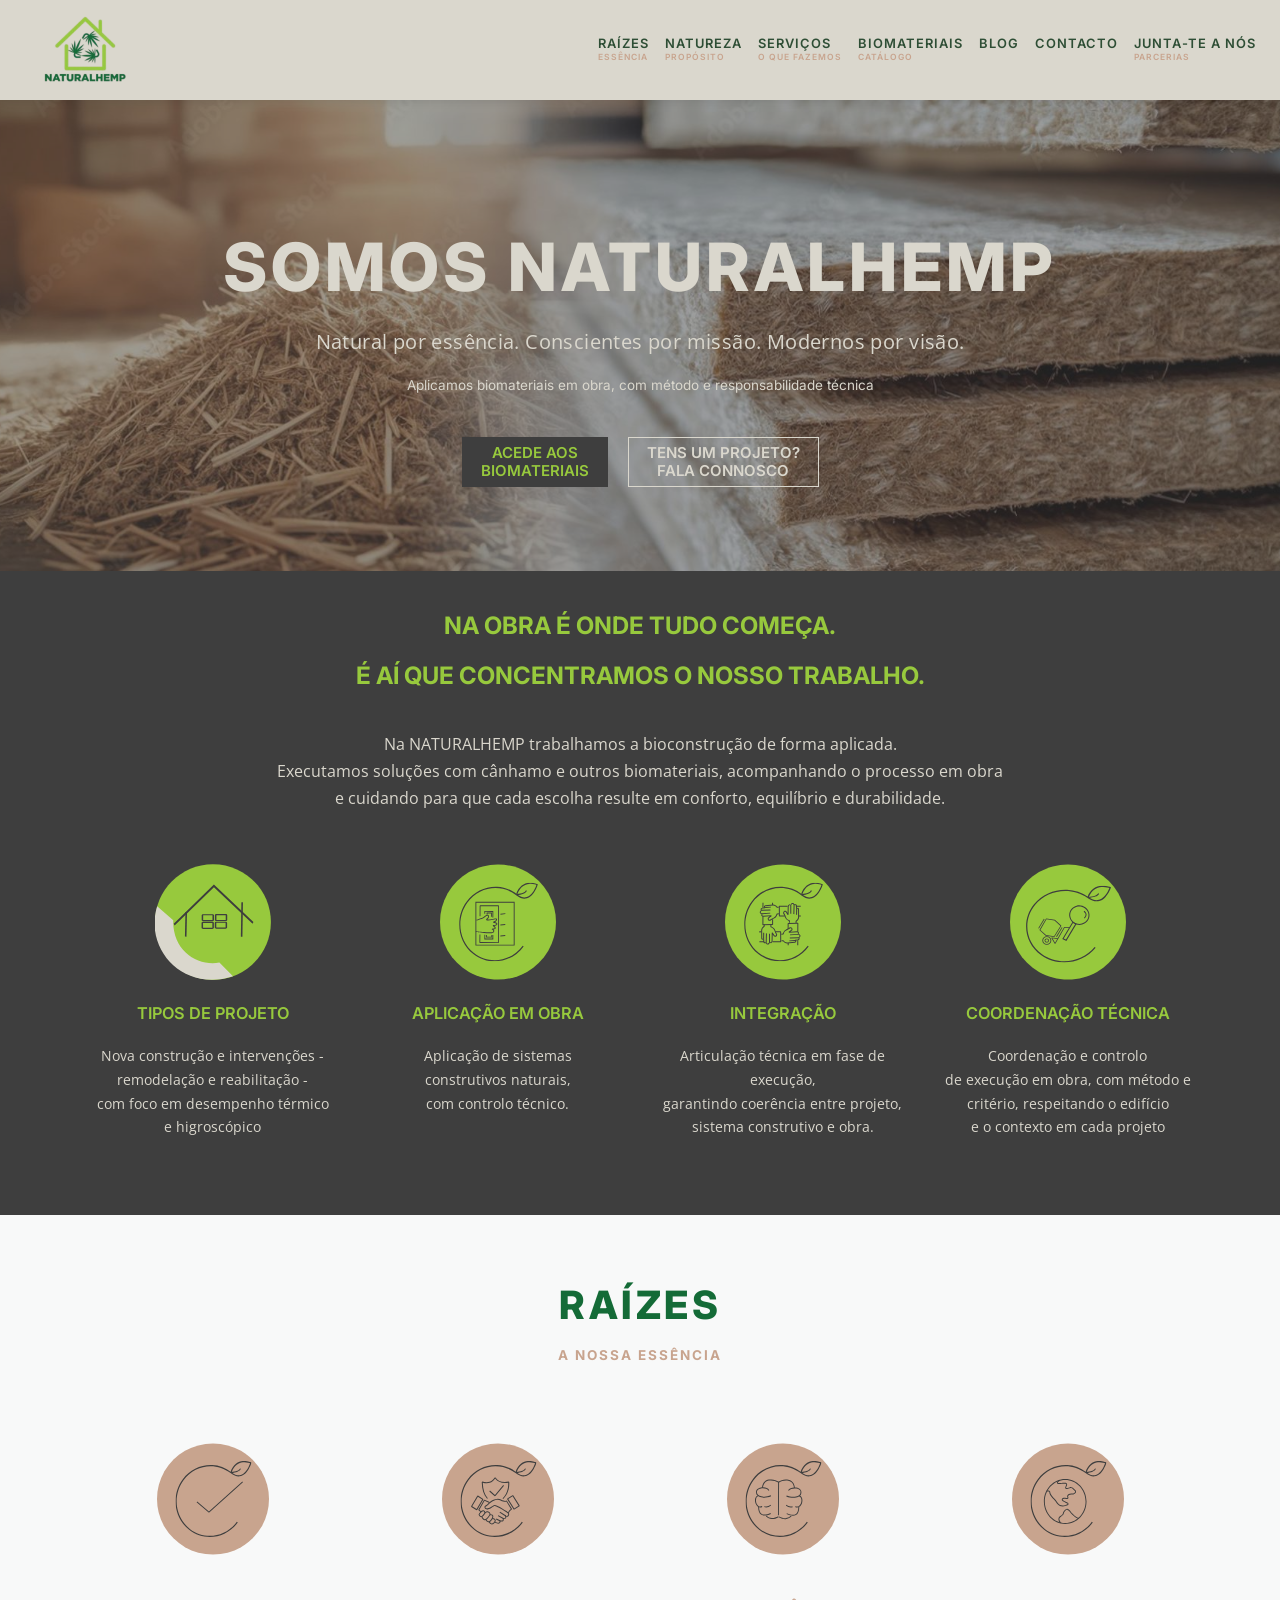
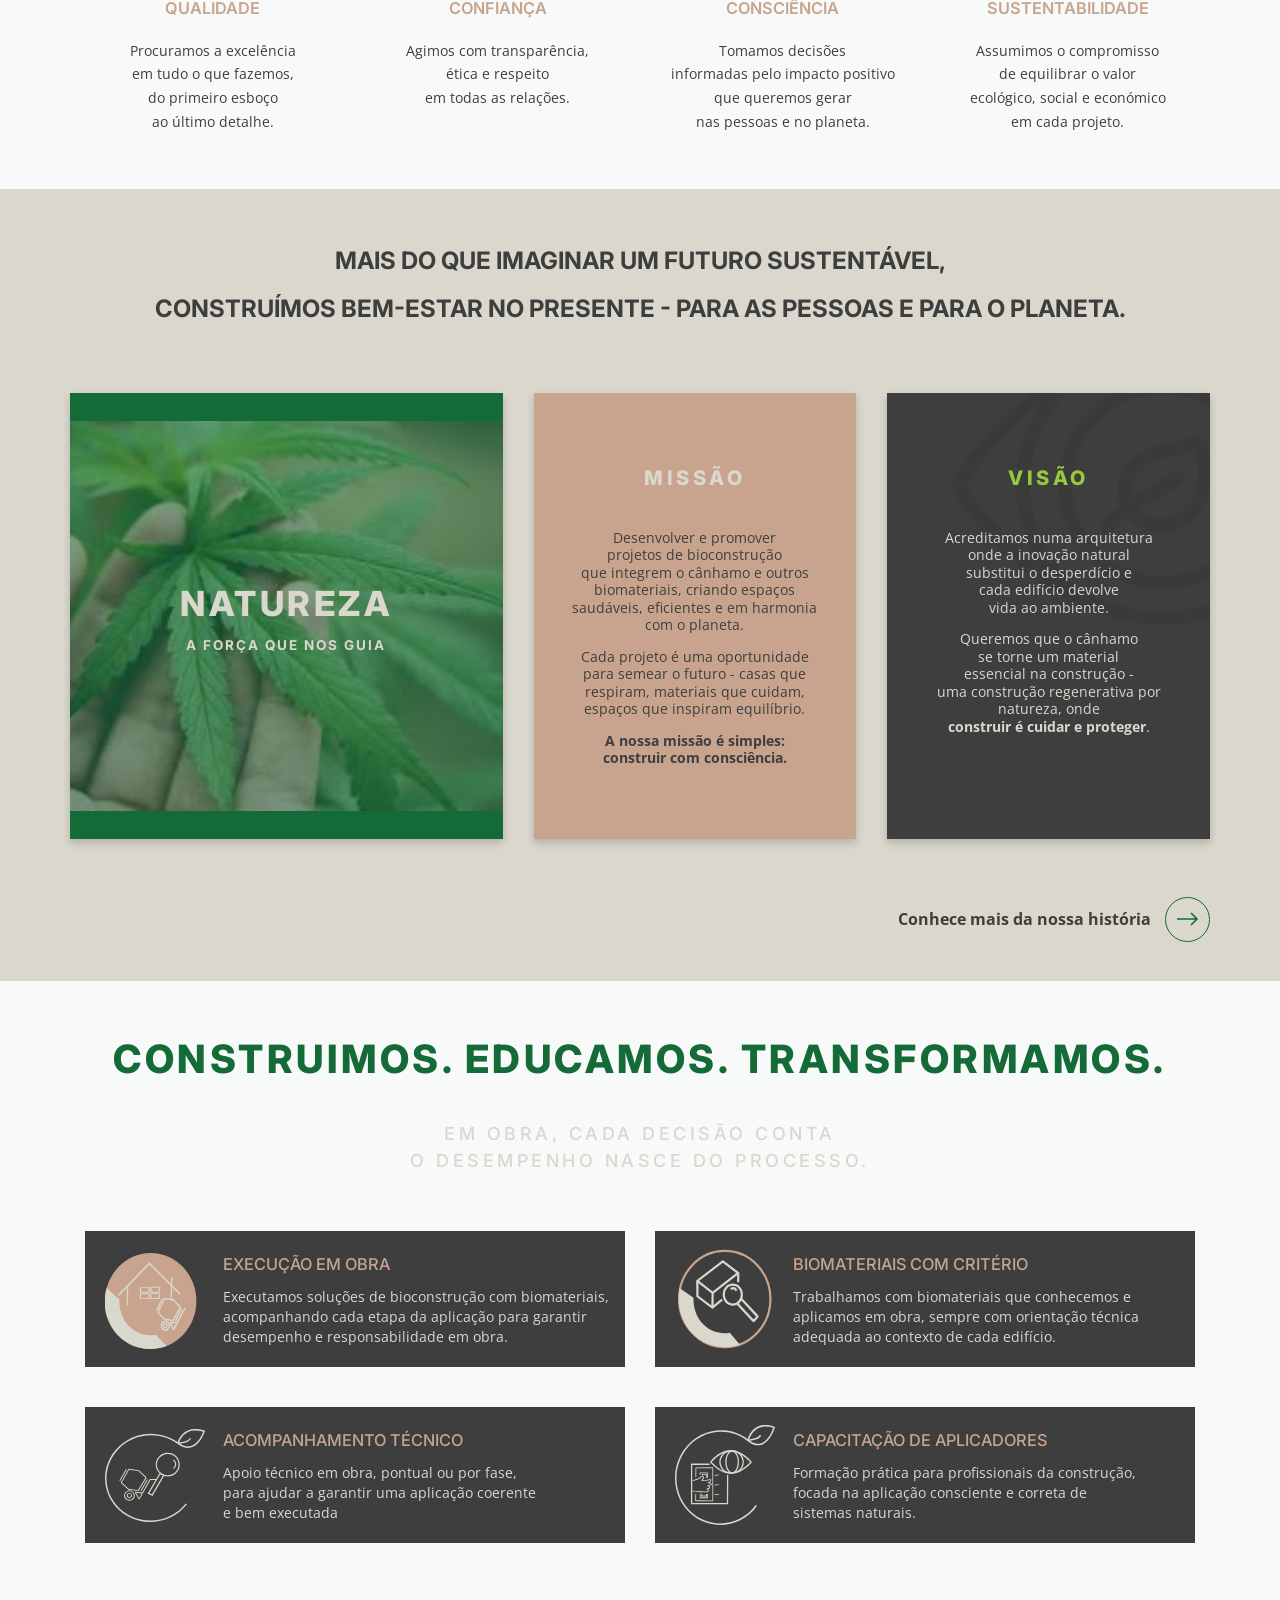
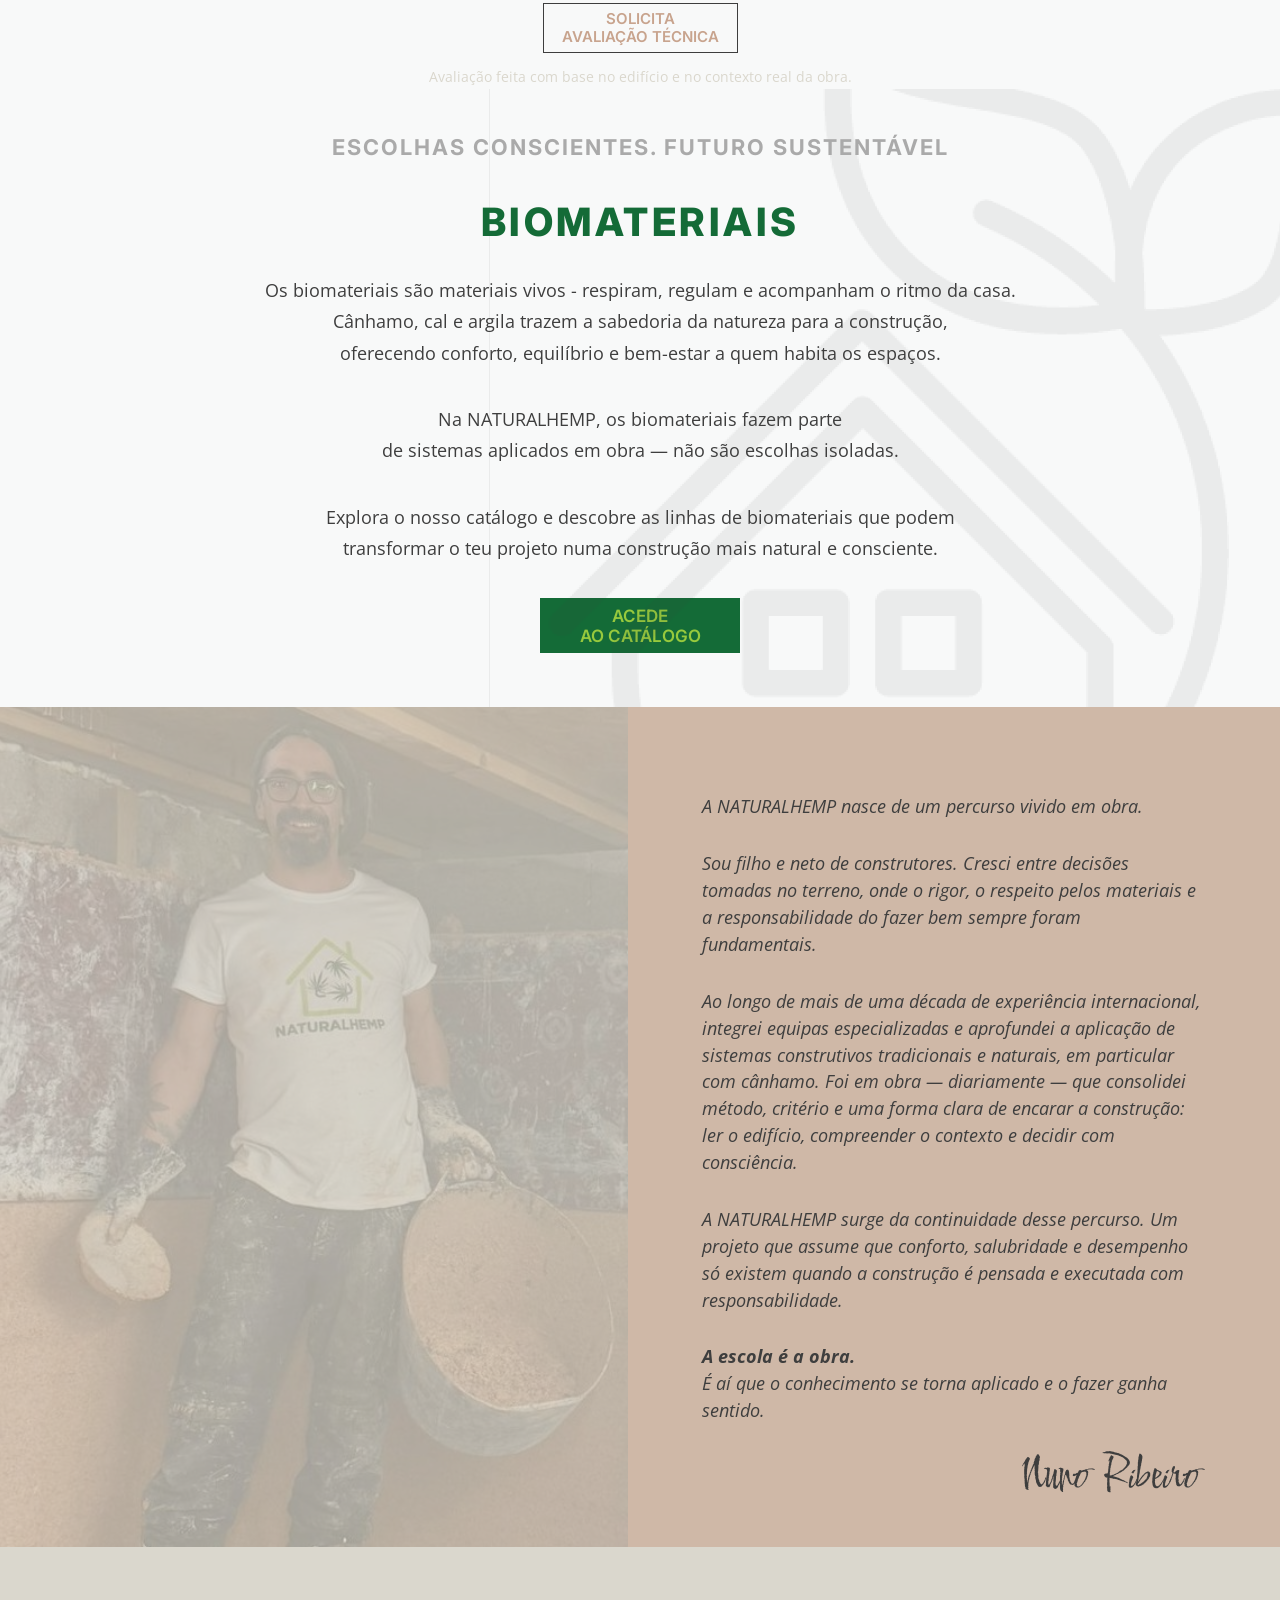
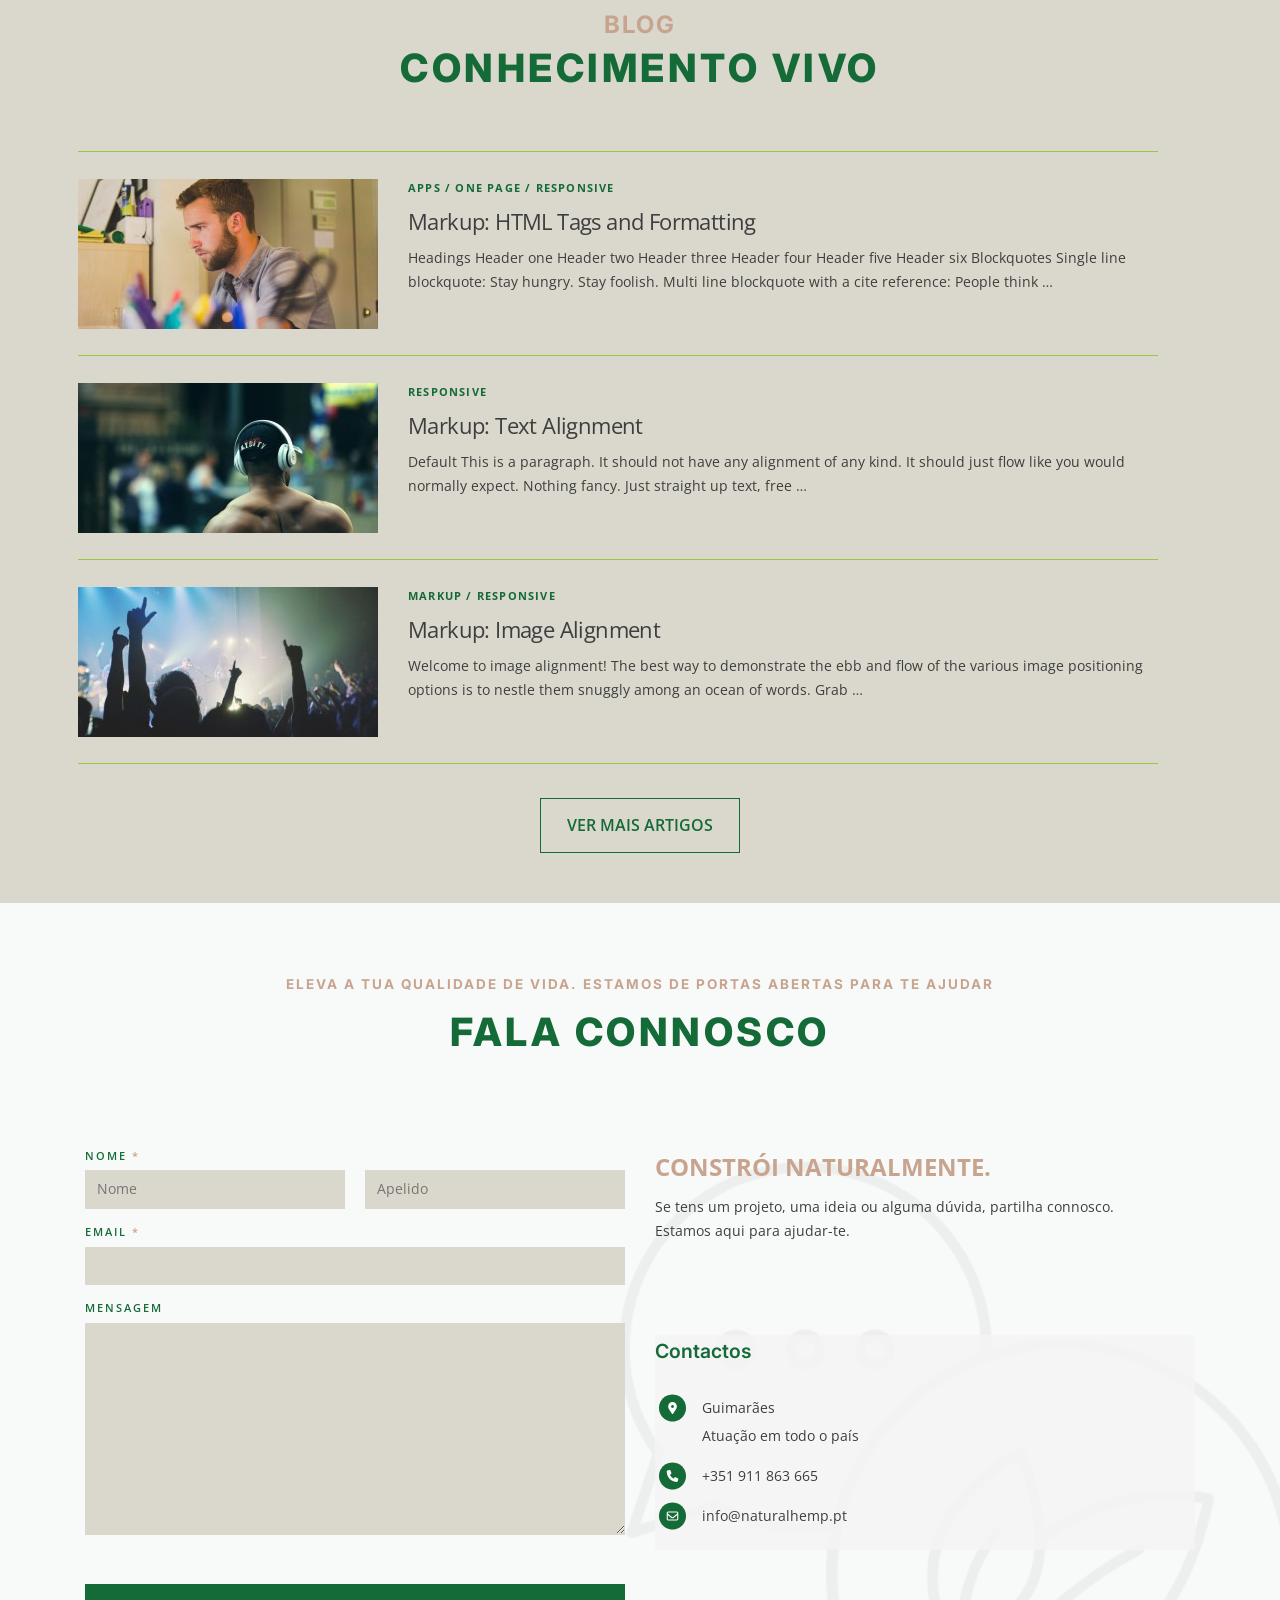
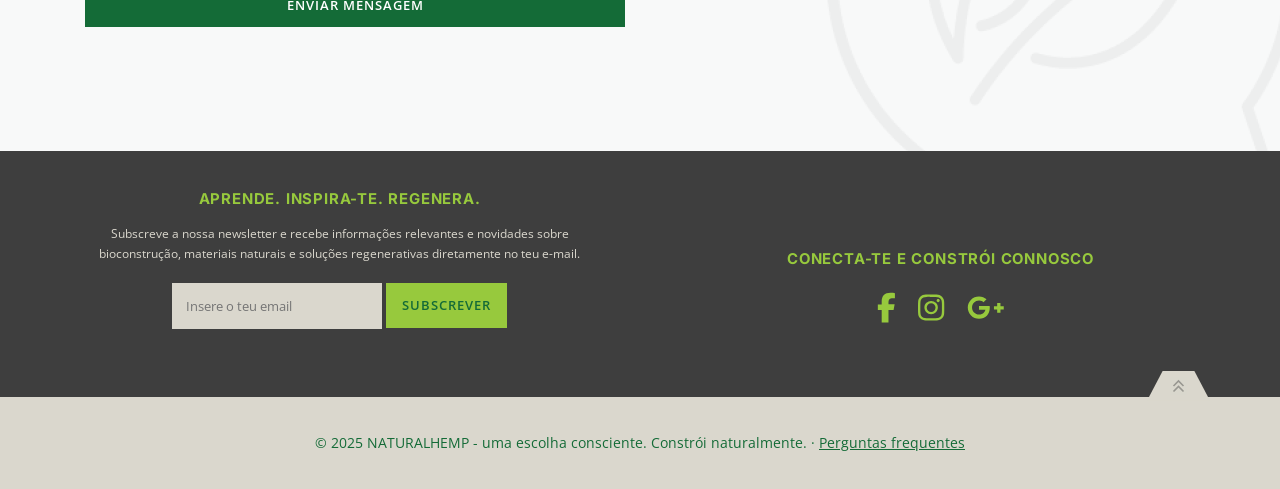
<file: index.html>
<!doctype html>
<html lang="pt-PT">
<head>
  <meta charset="utf-8">
  <meta name="viewport" content="width=device-width, initial-scale=1">
  <title>NATURALHEMP — Bioconstrução com cânhamo e biomateriais</title>
  <meta name="description" content="Natural por essência. Conscientes por missão. Modernos por visão. Aplicamos biomateriais em obra, com método e responsabilidade técnica.">
  <link rel="icon" href="assets/img/logo.png">
  <link rel="preconnect" href="https://fonts.googleapis.com">
  <link rel="preconnect" href="https://fonts.gstatic.com" crossorigin>
  <link href="https://fonts.googleapis.com/css2?family=Comforter+Brush&family=Inter:wght@400;500;600;700;800;900&family=Open+Sans:ital,wght@0,300;0,400;0,600;0,700;0,800;1,300;1,400&display=swap" rel="stylesheet">
  <link rel="stylesheet" href="assets/css/style.css">
</head>
<body>
  <a class="skip-link" href="#main">Saltar para o conteúdo</a>

  <header class="site-header">
    <div class="inner">
      <a class="logo" href="index.html" aria-label="NATURALHEMP — início"><img src="assets/img/logo.png" alt="NATURALHEMP"></a>
      <button class="nav-toggle" aria-label="Abrir menu" aria-expanded="false" aria-controls="menu"><span></span></button>
      <nav class="main-nav" id="menu" aria-label="Principal">
        <ul>
          <li><a href="#raizes">Raízes<small>Essência</small></a></li>
          <li><a href="natureza.html">Natureza<small>Propósito</small></a></li>
          <li><a href="servicos.html">Serviços<small>O que fazemos</small></a></li>
          <li><a href="biomateriais.html">Biomateriais<small>Catálogo</small></a></li>
          <li><a href="#blog">Blog</a></li>
          <li><a href="#contacto">Contacto</a></li>
          <li><a href="parcerias.html">Junta-te a nós<small>Parcerias</small></a></li>
        </ul>
      </nav>
    </div>
  </header>

  <main id="main">
    <!-- Hero -->
    <section class="hero" style="background-image:url('assets/img/hero-home.jpg')">
      <div class="container">
        <h1 class="hero-title">Somos NATURALHEMP</h1>
        <p class="hero-lead">Natural por essência. Conscientes por missão. Modernos por visão.</p>
        <p class="hero-small">Aplicamos biomateriais em obra, com método e responsabilidade técnica</p>
        <div class="hero-actions">
          <a class="btn btn-dark" href="biomateriais.html">Acede aos<br>Biomateriais</a>
          <a class="btn btn-outline-light" href="#contacto">Tens um projeto?<br>Fala connosco</a>
        </div>
      </div>
    </section>

    <!-- Na obra é onde tudo começa -->
    <section class="topo bg-dark">
      <div class="container">
        <h2 class="topo-title reveal">Na obra é onde tudo começa.<br>É aí que concentramos o nosso trabalho.</h2>
        <p class="topo-text reveal">Na NATURALHEMP trabalhamos a bioconstrução de forma aplicada.<br>
          Executamos soluções com cânhamo e outros biomateriais, acompanhando o processo em obra<br>
          e cuidando para que cada escolha resulte em conforto, equilíbrio e durabilidade.</p>
        <div class="features">
          <div class="feature reveal">
            <img src="assets/icons/ic-tipos-projeto.svg" alt="">
            <h3>Tipos de projeto</h3>
            <p>Nova construção e intervenções -<br>remodelação e reabilitação -<br>com foco em desempenho térmico<br>e higroscópico</p>
          </div>
          <div class="feature reveal">
            <img src="assets/icons/ic-aplicacao-obra.svg" alt="">
            <h3>Aplicação em obra</h3>
            <p>Aplicação de sistemas<br>construtivos naturais,<br>com controlo técnico.</p>
          </div>
          <div class="feature reveal">
            <img src="assets/icons/ic-integracao.svg" alt="">
            <h3>Integração</h3>
            <p>Articulação técnica em fase de execução,<br>garantindo coerência entre projeto,<br>sistema construtivo e obra.</p>
          </div>
          <div class="feature reveal">
            <img src="assets/icons/ic-coordenacao.svg" alt="">
            <h3>Coordenação técnica</h3>
            <p>Coordenação e controlo<br>de execução em obra, com método e<br>critério, respeitando o edifício<br>e o contexto em cada projeto</p>
          </div>
        </div>
      </div>
    </section>

    <!-- Raízes -->
    <section class="raizes bg-off" id="raizes">
      <div class="container">
        <h2 class="section-title reveal">Raízes</h2>
        <p class="eyebrow">A nossa essência</p>
        <div class="features">
          <div class="feature reveal">
            <img src="assets/icons/ic-qualidade.svg" alt="">
            <h3>Qualidade</h3>
            <p>Procuramos a excelência<br>em tudo o que fazemos,<br>do primeiro esboço<br>ao último detalhe.</p>
          </div>
          <div class="feature reveal">
            <img src="assets/icons/ic-confianca.svg" alt="">
            <h3>Confiança</h3>
            <p>Agimos com transparência,<br>ética e respeito<br>em todas as relações.</p>
          </div>
          <div class="feature reveal">
            <img src="assets/icons/ic-consciencia.svg" alt="">
            <h3>Consciência</h3>
            <p>Tomamos decisões<br>informadas pelo impacto positivo<br>que queremos gerar<br>nas pessoas e no planeta.</p>
          </div>
          <div class="feature reveal">
            <img src="assets/icons/ic-sustentabilidade.svg" alt="">
            <h3>Sustentabilidade</h3>
            <p>Assumimos o compromisso<br>de equilibrar o valor<br>ecológico, social e económico<br>em cada projeto.</p>
          </div>
        </div>
      </div>
    </section>

    <!-- Natureza / Missão / Visão -->
    <section class="natureza-home bg-beige" id="natureza">
      <div class="container">
        <h2 class="lead reveal">Mais do que imaginar um futuro sustentável,<br>construímos bem-estar no presente - para as pessoas e para o planeta.</h2>
        <div class="trio">
          <a class="card card-natureza reveal" href="natureza.html" style="text-decoration:none">
            <img src="assets/img/canhamo-planta.jpg" alt="Mão a segurar uma folha de cânhamo">
            <h3>NATUREZA</h3>
            <p>A FORÇA QUE NOS GUIA</p>
          </a>
          <div class="card card-missao reveal">
            <img class="deco" src="assets/icons/ic-missao.svg" alt="">
            <h3>MISSÃO</h3>
            <p>Desenvolver e promover<br>projetos de bioconstrução<br>que integrem o cânhamo e outros biomateriais, criando espaços<br>saudáveis, eficientes e em harmonia<br>com o planeta.</p>
            <p style="margin-top:14px">Cada projeto é uma oportunidade<br>para semear o futuro - casas que respiram, materiais que cuidam,<br>espaços que inspiram equilíbrio.</p>
            <p style="margin-top:14px"><strong>A nossa missão é simples:<br>construir com consciência.</strong></p>
          </div>
          <div class="card card-visao reveal">
            <img class="deco" src="assets/img/visao-eye.png" alt="">
            <h3>VISÃO</h3>
            <p>Acreditamos numa arquitetura<br>onde a inovação natural<br>substitui o desperdício e<br>cada edifício devolve<br>vida ao ambiente.</p>
            <p style="margin-top:14px">Queremos que o cânhamo<br>se torne um material<br>essencial na construção -<br>uma construção regenerativa por natureza, onde<br><strong>construir é cuidar e proteger</strong>.</p>
          </div>
        </div>
        <a class="more-link" href="natureza.html">Conhece mais da nossa história
          <span class="circle" aria-hidden="true"><svg width="22" height="14" viewBox="0 0 22 14"><path d="M0 7h20M14 1l6 6-6 6" fill="none" stroke="currentColor" stroke-width="1.6"/></svg></span>
        </a>
      </div>
    </section>

    <!-- Serviços -->
    <section class="servicos-home bg-off" id="servicos">
      <div class="container">
        <h2 class="section-title reveal">Construimos. Educamos. Transformamos.</h2>
        <p class="sub-faint">Em obra, cada decisão conta<br>o desempenho nasce do processo.</p>
        <div class="service-grid">
          <a class="service-item reveal" href="servicos.html" style="text-decoration:none">
            <img src="assets/icons/ic-execucao.svg" alt="">
            <div><h3>EXECUÇÃO EM OBRA</h3><p>Executamos soluções de bioconstrução com biomateriais,<br>acompanhando cada etapa da aplicação para garantir<br>desempenho e responsabilidade em obra.</p></div>
          </a>
          <a class="service-item reveal" href="servicos.html#biomateriais-criterio" style="text-decoration:none">
            <img src="assets/icons/ic-biomateriais.svg" alt="">
            <div><h3>BIOMATERIAIS COM CRITÉRIO</h3><p>Trabalhamos com biomateriais que conhecemos e<br>aplicamos em obra, sempre com orientação técnica<br>adequada ao contexto de cada edifício.</p></div>
          </a>
          <a class="service-item reveal" href="servicos.html#acompanhamento" style="text-decoration:none">
            <img src="assets/icons/ic-acompanhamento.svg" alt="">
            <div><h3>ACOMPANHAMENTO TÉCNICO</h3><p>Apoio técnico em obra, pontual ou por fase,<br>para ajudar a garantir uma aplicação coerente<br>e bem executada</p></div>
          </a>
          <a class="service-item reveal" href="servicos.html#capacitacao" style="text-decoration:none">
            <img src="assets/icons/ic-capacitacao.svg" alt="">
            <div><h3>CAPACITAÇÃO DE APLICADORES</h3><p>Formação prática para profissionais da construção,<br>focada na aplicação consciente e correta de<br>sistemas naturais.</p></div>
          </a>
        </div>
        <div class="cta-center"><a class="btn btn-outline-terra" href="#contacto">Solicita<br>avaliação técnica</a></div>
        <p class="cta-note">Avaliação feita com base no edifício e no contexto real da obra.</p>
      </div>
    </section>

    <!-- Biomateriais -->
    <section class="bio-home bg-off" id="biomateriais">
      <img class="wm" src="assets/img/wm-energy.png" alt="">
      <div class="container">
        <p class="kicker reveal">Escolhas conscientes. Futuro sustentável</p>
        <h2 class="section-title reveal">Biomateriais</h2>
        <div class="text reveal">
          <p>Os biomateriais são materiais vivos - respiram, regulam e acompanham o ritmo da casa.<br>
            Cânhamo, cal e argila trazem a sabedoria da natureza para a construção,<br>
            oferecendo conforto, equilíbrio e bem-estar a quem habita os espaços.</p>
          <p>Na NATURALHEMP, os biomateriais fazem parte<br>de sistemas aplicados em obra — não são escolhas isoladas.</p>
          <p>Explora o nosso catálogo e descobre as linhas de biomateriais que podem<br>
            transformar o teu projeto numa construção mais natural e consciente.</p>
        </div>
        <a class="btn btn-green" href="biomateriais.html">Acede<br>ao catálogo</a>
      </div>
    </section>

    <!-- Nuno -->
    <section class="nuno" id="quem-somos">
      <div class="photo"><img src="assets/img/nuno.jpg" alt="Nuno Ribeiro em obra, com um balde de cânhamo"></div>
      <div class="text reveal">
        <p>A NATURALHEMP nasce de um percurso vivido em obra.</p>
        <p>Sou filho e neto de construtores. Cresci entre decisões tomadas no terreno, onde o rigor, o respeito pelos materiais e a responsabilidade do fazer bem sempre foram fundamentais.</p>
        <p>Ao longo de mais de uma década de experiência internacional, integrei equipas especializadas e aprofundei a aplicação de sistemas construtivos tradicionais e naturais, em particular com cânhamo. Foi em obra — diariamente — que consolidei método, critério e uma forma clara de encarar a construção: ler o edifício, compreender o contexto e decidir com consciência.</p>
        <p>A NATURALHEMP surge da continuidade desse percurso. Um projeto que assume que conforto, salubridade e desempenho só existem quando a construção é pensada e executada com responsabilidade.</p>
        <p><strong>A escola é a obra.</strong><br>É aí que o conhecimento se torna aplicado e o fazer ganha sentido.</p>
        <p class="sign">Nuno Ribeiro</p>
      </div>
    </section>

    <!-- Blog -->
    <section class="blog bg-beige" id="blog">
      <div class="container">
        <p class="eyebrow">Blog</p>
        <h2 class="section-title reveal">Conhecimento vivo</h2>
        <div class="posts">
          <article class="post reveal">
            <a href="artigo-html-tags-formatting.html"><img src="assets/img/blog-1.jpg" alt=""></a>
            <div>
              <p class="cats"><a href="blog.html">Apps</a> / <a href="blog.html">One Page</a> / <a href="blog.html">Responsive</a></p>
              <h3><a href="artigo-html-tags-formatting.html">Markup: HTML Tags and Formatting</a></h3>
              <p>Headings Header one Header two Header three Header four Header five Header six Blockquotes Single line blockquote: Stay hungry. Stay foolish. Multi line blockquote with a cite reference: People think …</p>
            </div>
          </article>
          <article class="post reveal">
            <a href="artigo-text-alignment.html"><img src="assets/img/blog-2.jpg" alt=""></a>
            <div>
              <p class="cats"><a href="blog.html">Responsive</a></p>
              <h3><a href="artigo-text-alignment.html">Markup: Text Alignment</a></h3>
              <p>Default This is a paragraph. It should not have any alignment of any kind. It should just flow like you would normally expect. Nothing fancy. Just straight up text, free …</p>
            </div>
          </article>
          <article class="post reveal">
            <a href="artigo-image-alignment.html"><img src="assets/img/blog-3.jpg" alt=""></a>
            <div>
              <p class="cats"><a href="blog.html">Markup</a> / <a href="blog.html">Responsive</a></p>
              <h3><a href="artigo-image-alignment.html">Markup: Image Alignment</a></h3>
              <p>Welcome to image alignment! The best way to demonstrate the ebb and flow of the various image positioning options is to nestle them snuggly among an ocean of words. Grab …</p>
            </div>
          </article>
        </div>
        <div class="cta-center"><a class="btn btn-outline-green" href="blog.html">Ver mais artigos</a></div>
      </div>
    </section>

    <!-- Contacto -->
    <section class="contacto bg-off" id="contacto">
      <img class="wm" src="assets/img/wm-chat.png" alt="">
      <div class="container">
        <p class="eyebrow">Eleva a tua qualidade de vida. Estamos de portas abertas para te ajudar</p>
        <h2 class="section-title">Fala connosco</h2>
        <div class="contact-grid">
          <form class="form" data-mailto="Contacto pelo website">
            <div class="field">
              <label for="c-nome">Nome <span class="req">*</span></label>
              <div class="row2">
                <div><input id="c-nome" name="nome" placeholder="Nome" autocomplete="given-name" required data-label="Nome"></div>
                <div><input name="apelido" placeholder="Apelido" aria-label="Apelido" autocomplete="family-name" data-label="Apelido"></div>
              </div>
            </div>
            <div class="field">
              <label for="c-email">Email <span class="req">*</span></label>
              <input id="c-email" type="email" name="email" autocomplete="email" required data-label="Email">
            </div>
            <div class="field">
              <label for="c-msg">Mensagem</label>
              <textarea id="c-msg" name="mensagem" data-label="Mensagem"></textarea>
            </div>
            <button class="submit" type="submit">Enviar mensagem</button>
            <p class="form-status" role="status"></p>
          </form>
          <div class="contact-side">
            <h3>CONSTRÓI NATURALMENTE.</h3>
            <p>Se tens um projeto, uma ideia ou alguma dúvida, partilha connosco.<br>Estamos aqui para ajudar-te.</p>
            <div class="address-box">
              <h4>Contactos</h4>
              <div class="address-row"><img src="assets/icons/ic-pin.svg" alt=""><span>Guimarães<br>Atuação em todo o país</span></div>
              <div class="address-row"><img src="assets/icons/ic-phone.svg" alt=""><a href="tel:+351911863665">+351 911 863 665</a></div>
              <div class="address-row"><img src="assets/icons/ic-mail.svg" alt=""><a href="mailto:info@naturalhemp.pt">info@naturalhemp.pt</a></div>
            </div>
          </div>
        </div>
      </div>
    </section>
  </main>

  <footer class="site-footer">
    <div class="container footer-main">
      <div class="newsletter">
        <h4>Aprende. Inspira-te. Regenera.</h4>
        <p>Subscreve a nossa newsletter e recebe informações relevantes e novidades sobre bioconstrução, materiais naturais e soluções regenerativas diretamente no teu e-mail.</p>
        <form data-mailto="Subscrição da newsletter">
          <input type="email" placeholder="Insere o teu email" aria-label="Email" required data-label="Email">
          <button type="submit">Subscrever</button>
        </form>
      </div>
      <div>
        <h4>Conecta-te e constrói connosco</h4>
        <div class="social">
          <a href="#" aria-label="Facebook"><img src="assets/icons/ic-fb.svg" alt=""></a>
          <a href="https://www.instagram.com/naturalhemp.pt/" target="_blank" rel="noopener" aria-label="Instagram"><img src="assets/icons/ic-ig.svg" alt=""></a>
          <a href="#" aria-label="Google"><img src="assets/icons/ic-gplus.svg" alt=""></a>
        </div>
      </div>
    </div>
    <div class="site-info">
      <a class="back-to-top" href="#main" aria-label="Voltar ao topo"><svg viewBox="0 0 13 14" aria-hidden="true"><path d="M1.5 7 6.5 2l5 5M1.5 12.5l5-5 5 5" fill="none" stroke="currentColor" stroke-width="1.6"/></svg></a>
      © 2025 NATURALHEMP - uma escolha consciente. Constrói naturalmente. · <a href="faq.html" style="color:inherit">Perguntas frequentes</a>
    </div>
  </footer>

  <script src="assets/js/main.js"></script>
</body>
</html>
</file>
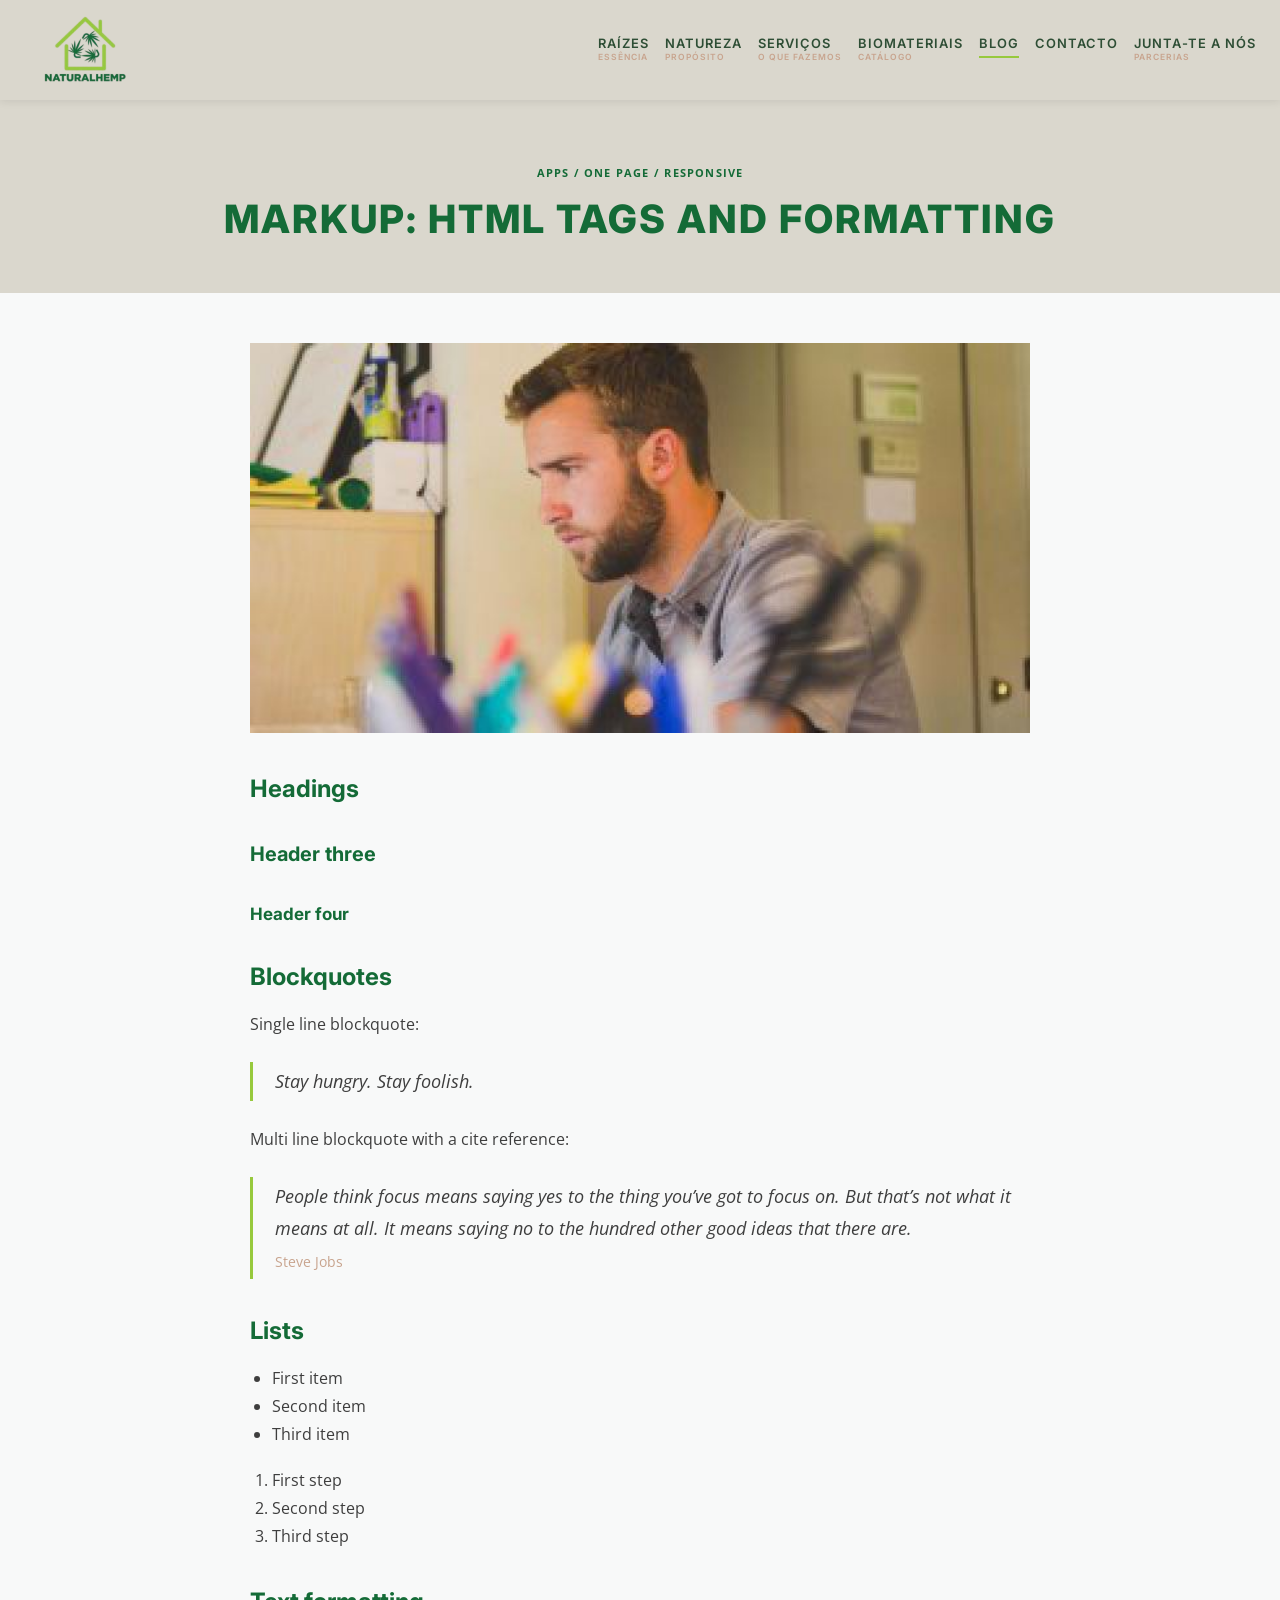
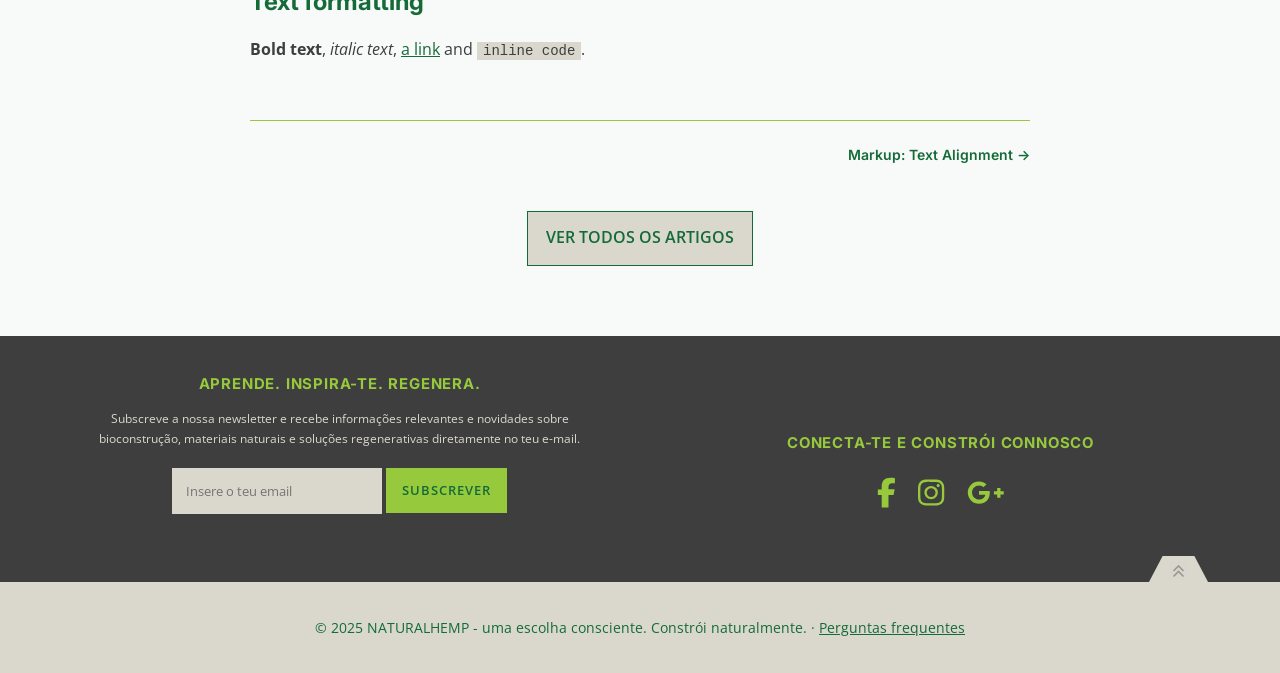
<file: artigo-html-tags-formatting.html>
<!doctype html>
<html lang="pt-PT">
<head>
  <meta charset="utf-8">
  <meta name="viewport" content="width=device-width, initial-scale=1">
  <title>Markup: HTML Tags and Formatting — Blog NATURALHEMP</title>
  <meta name="description" content="Headings Header one Header two Header three Header four Header five Header six Blockquotes Single line blockquote: Stay hungry. Stay foolish. Multi li">
  <link rel="icon" href="assets/img/logo.png">
  <link rel="preconnect" href="https://fonts.googleapis.com">
  <link rel="preconnect" href="https://fonts.gstatic.com" crossorigin>
  <link href="https://fonts.googleapis.com/css2?family=Comforter+Brush&family=Inter:wght@400;500;600;700;800;900&family=Open+Sans:ital,wght@0,300;0,400;0,600;0,700;0,800;1,300;1,400&display=swap" rel="stylesheet">
  <link rel="stylesheet" href="assets/css/style.css">
</head>
<body>
  <a class="skip-link" href="#main">Saltar para o conteúdo</a>

  <header class="site-header">
    <div class="inner">
      <a class="logo" href="index.html" aria-label="NATURALHEMP — início"><img src="assets/img/logo.png" alt="NATURALHEMP"></a>
      <button class="nav-toggle" aria-label="Abrir menu" aria-expanded="false" aria-controls="menu"><span></span></button>
      <nav class="main-nav" id="menu" aria-label="Principal">
        <ul>
          <li><a href="index.html#raizes">Raízes<small>Essência</small></a></li>
          <li><a href="natureza.html">Natureza<small>Propósito</small></a></li>
          <li><a href="servicos.html">Serviços<small>O que fazemos</small></a></li>
          <li><a href="biomateriais.html">Biomateriais<small>Catálogo</small></a></li>
          <li><a href="blog.html" aria-current="page">Blog</a></li>
          <li><a href="index.html#contacto">Contacto</a></li>
          <li><a href="parcerias.html">Junta-te a nós<small>Parcerias</small></a></li>
        </ul>
      </nav>
    </div>
  </header>

  <main id="main">
    <article class="article bg-off">
      <header class="article-head bg-beige">
        <div class="container">
          <p class="cats"><a href="blog.html">Apps</a> / <a href="blog.html">One Page</a> / <a href="blog.html">Responsive</a></p>
          <h1>Markup: HTML Tags and Formatting</h1>
        </div>
      </header>
      <div class="container article-wrap">
        <img class="article-cover" src="assets/img/blog-1.jpg" alt="">
        <div class="prose">
<h2>Headings</h2>
<h3>Header three</h3>
<h4>Header four</h4>
<h2>Blockquotes</h2>
<p>Single line blockquote:</p>
<blockquote><p>Stay hungry. Stay foolish.</p></blockquote>
<p>Multi line blockquote with a cite reference:</p>
<blockquote><p>People think focus means saying yes to the thing you’ve got to focus on. But that’s not what it means at all. It means saying no to the hundred other good ideas that there are.</p><cite>Steve Jobs</cite></blockquote>
<h2>Lists</h2>
<ul><li>First item</li><li>Second item</li><li>Third item</li></ul>
<ol><li>First step</li><li>Second step</li><li>Third step</li></ol>
<h2>Text formatting</h2>
<p><strong>Bold text</strong>, <em>italic text</em>, <a href="#">a link</a> and <code>inline code</code>.</p>
        </div>
        <nav class="post-nav" aria-label="Artigos"><span></span><a href="artigo-text-alignment.html">Markup: Text Alignment →</a></nav>
        <p class="back"><a class="btn btn-outline-green" href="blog.html">Ver todos os artigos</a></p>
      </div>
    </article>
  </main>

  <footer class="site-footer">
    <div class="container footer-main">
      <div class="newsletter">
        <h4>Aprende. Inspira-te. Regenera.</h4>
        <p>Subscreve a nossa newsletter e recebe informações relevantes e novidades sobre bioconstrução, materiais naturais e soluções regenerativas diretamente no teu e-mail.</p>
        <form data-mailto="Subscrição da newsletter">
          <input type="email" placeholder="Insere o teu email" aria-label="Email" required data-label="Email">
          <button type="submit">Subscrever</button>
        </form>
      </div>
      <div>
        <h4>Conecta-te e constrói connosco</h4>
        <div class="social">
          <a href="#" aria-label="Facebook"><img src="assets/icons/ic-fb.svg" alt=""></a>
          <a href="https://www.instagram.com/naturalhemp.pt/" target="_blank" rel="noopener" aria-label="Instagram"><img src="assets/icons/ic-ig.svg" alt=""></a>
          <a href="#" aria-label="Google"><img src="assets/icons/ic-gplus.svg" alt=""></a>
        </div>
      </div>
    </div>
    <div class="site-info">
      <a class="back-to-top" href="#main" aria-label="Voltar ao topo"><svg viewBox="0 0 13 14" aria-hidden="true"><path d="M1.5 7 6.5 2l5 5M1.5 12.5l5-5 5 5" fill="none" stroke="currentColor" stroke-width="1.6"/></svg></a>
      © 2025 NATURALHEMP - uma escolha consciente. Constrói naturalmente. · <a href="faq.html" style="color:inherit">Perguntas frequentes</a>
    </div>
  </footer>

  <script src="assets/js/main.js"></script>
</body>
</html>
</file>
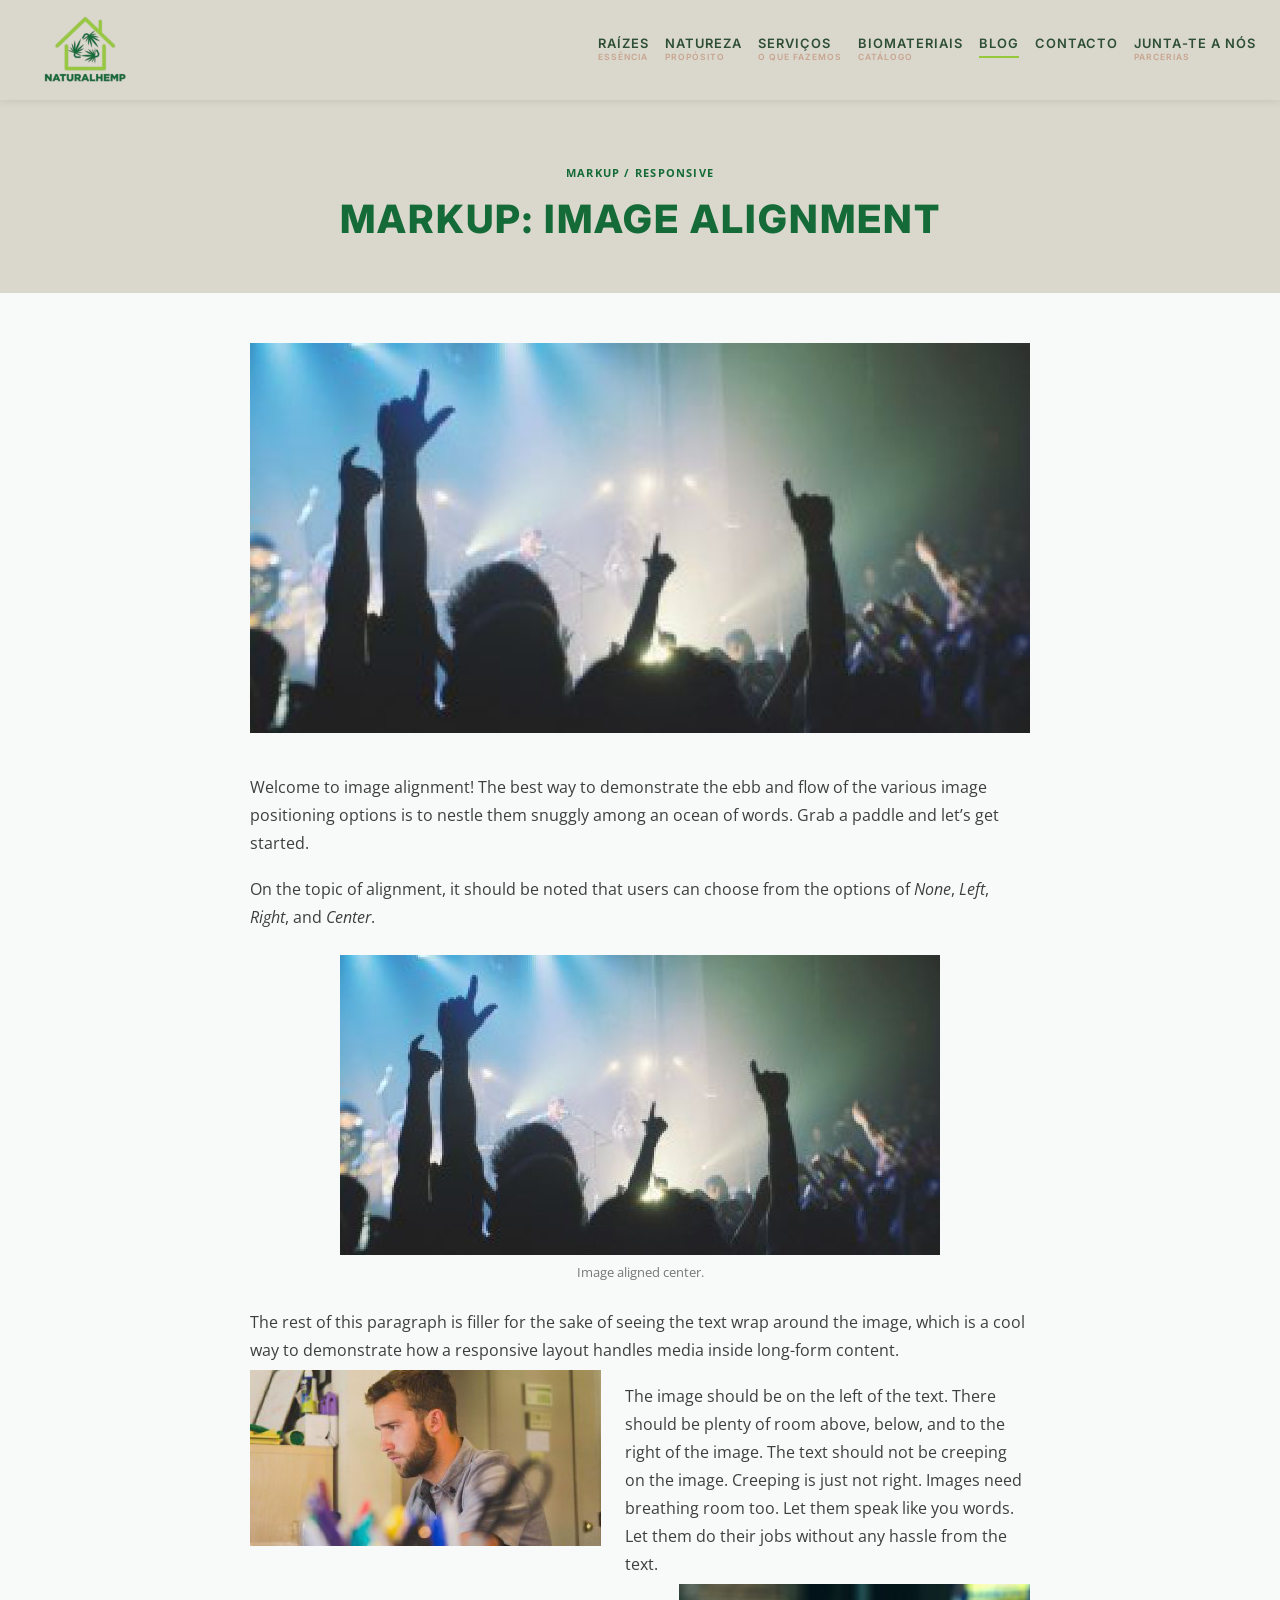
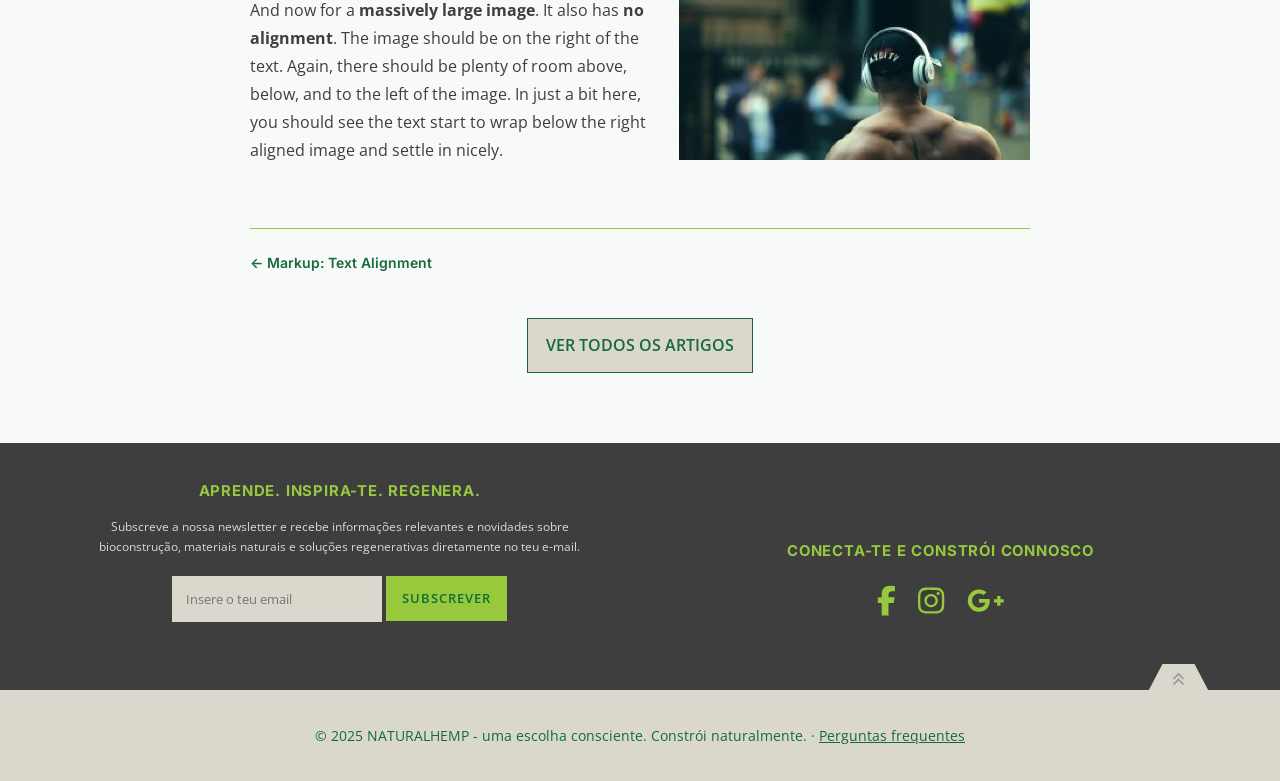
<file: artigo-image-alignment.html>
<!doctype html>
<html lang="pt-PT">
<head>
  <meta charset="utf-8">
  <meta name="viewport" content="width=device-width, initial-scale=1">
  <title>Markup: Image Alignment — Blog NATURALHEMP</title>
  <meta name="description" content="Welcome to image alignment! The best way to demonstrate the ebb and flow of the various image positioning options is to nestle them snuggly among an o">
  <link rel="icon" href="assets/img/logo.png">
  <link rel="preconnect" href="https://fonts.googleapis.com">
  <link rel="preconnect" href="https://fonts.gstatic.com" crossorigin>
  <link href="https://fonts.googleapis.com/css2?family=Comforter+Brush&family=Inter:wght@400;500;600;700;800;900&family=Open+Sans:ital,wght@0,300;0,400;0,600;0,700;0,800;1,300;1,400&display=swap" rel="stylesheet">
  <link rel="stylesheet" href="assets/css/style.css">
</head>
<body>
  <a class="skip-link" href="#main">Saltar para o conteúdo</a>

  <header class="site-header">
    <div class="inner">
      <a class="logo" href="index.html" aria-label="NATURALHEMP — início"><img src="assets/img/logo.png" alt="NATURALHEMP"></a>
      <button class="nav-toggle" aria-label="Abrir menu" aria-expanded="false" aria-controls="menu"><span></span></button>
      <nav class="main-nav" id="menu" aria-label="Principal">
        <ul>
          <li><a href="index.html#raizes">Raízes<small>Essência</small></a></li>
          <li><a href="natureza.html">Natureza<small>Propósito</small></a></li>
          <li><a href="servicos.html">Serviços<small>O que fazemos</small></a></li>
          <li><a href="biomateriais.html">Biomateriais<small>Catálogo</small></a></li>
          <li><a href="blog.html" aria-current="page">Blog</a></li>
          <li><a href="index.html#contacto">Contacto</a></li>
          <li><a href="parcerias.html">Junta-te a nós<small>Parcerias</small></a></li>
        </ul>
      </nav>
    </div>
  </header>

  <main id="main">
    <article class="article bg-off">
      <header class="article-head bg-beige">
        <div class="container">
          <p class="cats"><a href="blog.html">Markup</a> / <a href="blog.html">Responsive</a></p>
          <h1>Markup: Image Alignment</h1>
        </div>
      </header>
      <div class="container article-wrap">
        <img class="article-cover" src="assets/img/blog-3.jpg" alt="">
        <div class="prose">
<p>Welcome to image alignment! The best way to demonstrate the ebb and flow of the various image positioning options is to nestle them snuggly among an ocean of words. Grab a paddle and let’s get started.</p>
<p>On the topic of alignment, it should be noted that users can choose from the options of <em>None</em>, <em>Left</em>, <em>Right</em>, and <em>Center</em>.</p>
<figure class="aligncenter"><img src="assets/img/blog-3.jpg" alt=""><figcaption>Image aligned center.</figcaption></figure>
<p>The rest of this paragraph is filler for the sake of seeing the text wrap around the image, which is a cool way to demonstrate how a responsive layout handles media inside long-form content.</p>
<figure class="alignleft"><img src="assets/img/blog-1.jpg" alt=""></figure>
<p>The image should be on the left of the text. There should be plenty of room above, below, and to the right of the image. The text should not be creeping on the image. Creeping is just not right. Images need breathing room too. Let them speak like you words. Let them do their jobs without any hassle from the text.</p>
<figure class="alignright"><img src="assets/img/blog-2.jpg" alt=""></figure>
<p>And now for a <strong>massively large image</strong>. It also has <strong>no alignment</strong>. The image should be on the right of the text. Again, there should be plenty of room above, below, and to the left of the image. In just a bit here, you should see the text start to wrap below the right aligned image and settle in nicely.</p>
        </div>
        <nav class="post-nav" aria-label="Artigos"><a href="artigo-text-alignment.html">← Markup: Text Alignment</a><span></span></nav>
        <p class="back"><a class="btn btn-outline-green" href="blog.html">Ver todos os artigos</a></p>
      </div>
    </article>
  </main>

  <footer class="site-footer">
    <div class="container footer-main">
      <div class="newsletter">
        <h4>Aprende. Inspira-te. Regenera.</h4>
        <p>Subscreve a nossa newsletter e recebe informações relevantes e novidades sobre bioconstrução, materiais naturais e soluções regenerativas diretamente no teu e-mail.</p>
        <form data-mailto="Subscrição da newsletter">
          <input type="email" placeholder="Insere o teu email" aria-label="Email" required data-label="Email">
          <button type="submit">Subscrever</button>
        </form>
      </div>
      <div>
        <h4>Conecta-te e constrói connosco</h4>
        <div class="social">
          <a href="#" aria-label="Facebook"><img src="assets/icons/ic-fb.svg" alt=""></a>
          <a href="https://www.instagram.com/naturalhemp.pt/" target="_blank" rel="noopener" aria-label="Instagram"><img src="assets/icons/ic-ig.svg" alt=""></a>
          <a href="#" aria-label="Google"><img src="assets/icons/ic-gplus.svg" alt=""></a>
        </div>
      </div>
    </div>
    <div class="site-info">
      <a class="back-to-top" href="#main" aria-label="Voltar ao topo"><svg viewBox="0 0 13 14" aria-hidden="true"><path d="M1.5 7 6.5 2l5 5M1.5 12.5l5-5 5 5" fill="none" stroke="currentColor" stroke-width="1.6"/></svg></a>
      © 2025 NATURALHEMP - uma escolha consciente. Constrói naturalmente. · <a href="faq.html" style="color:inherit">Perguntas frequentes</a>
    </div>
  </footer>

  <script src="assets/js/main.js"></script>
</body>
</html>
</file>
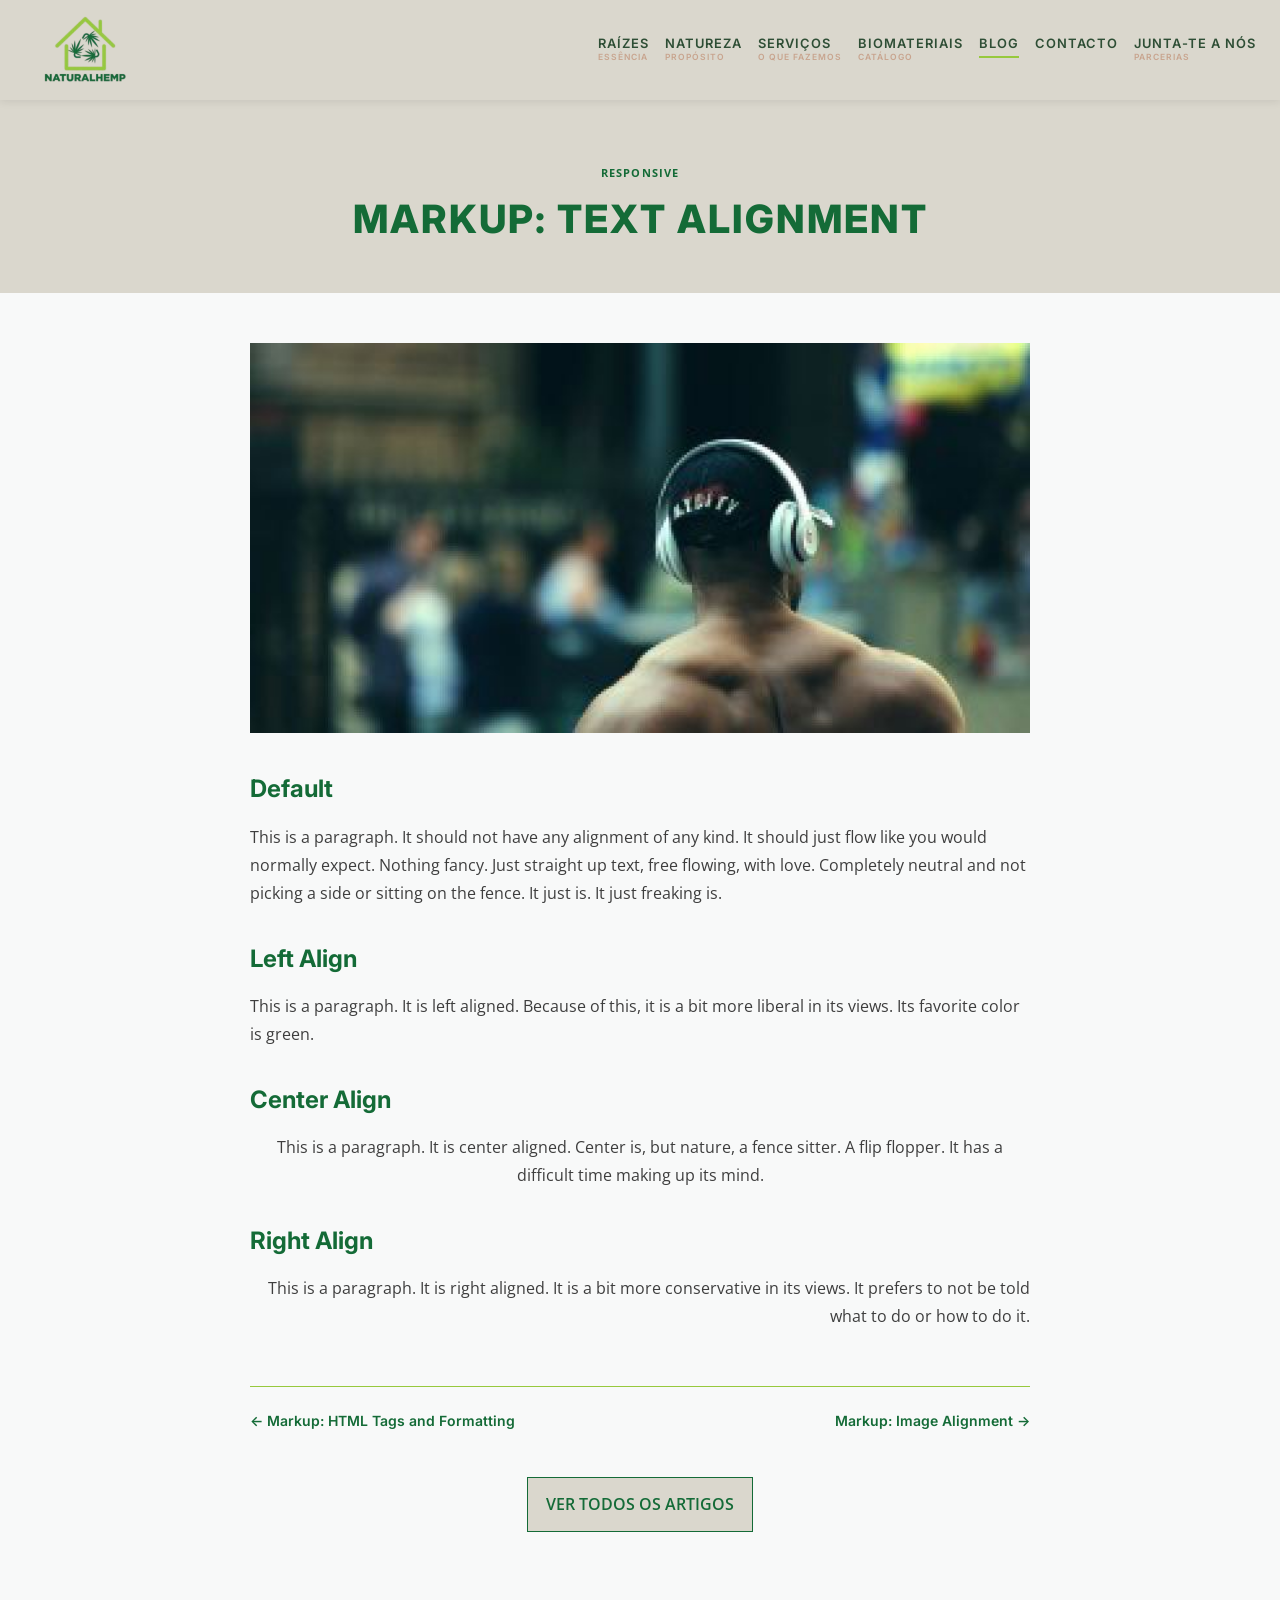
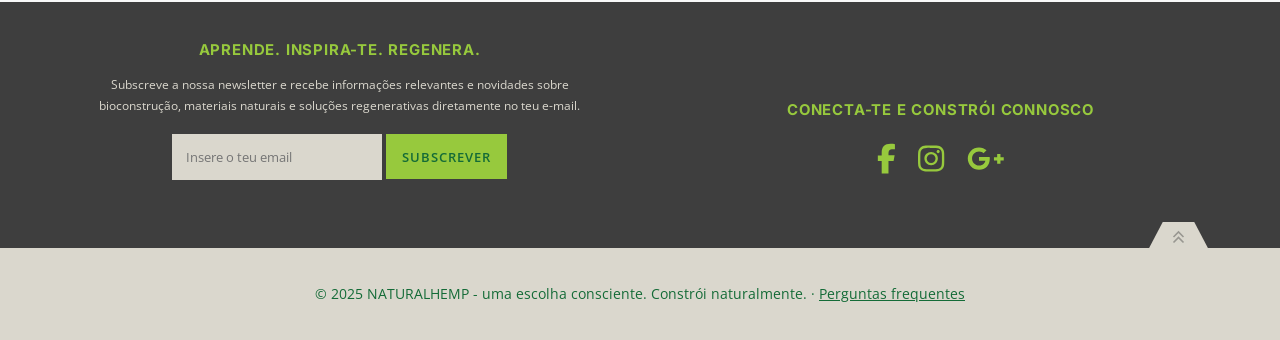
<file: artigo-text-alignment.html>
<!doctype html>
<html lang="pt-PT">
<head>
  <meta charset="utf-8">
  <meta name="viewport" content="width=device-width, initial-scale=1">
  <title>Markup: Text Alignment — Blog NATURALHEMP</title>
  <meta name="description" content="Default This is a paragraph. It should not have any alignment of any kind. It should just flow like you would normally expect. Nothing fancy. Just str">
  <link rel="icon" href="assets/img/logo.png">
  <link rel="preconnect" href="https://fonts.googleapis.com">
  <link rel="preconnect" href="https://fonts.gstatic.com" crossorigin>
  <link href="https://fonts.googleapis.com/css2?family=Comforter+Brush&family=Inter:wght@400;500;600;700;800;900&family=Open+Sans:ital,wght@0,300;0,400;0,600;0,700;0,800;1,300;1,400&display=swap" rel="stylesheet">
  <link rel="stylesheet" href="assets/css/style.css">
</head>
<body>
  <a class="skip-link" href="#main">Saltar para o conteúdo</a>

  <header class="site-header">
    <div class="inner">
      <a class="logo" href="index.html" aria-label="NATURALHEMP — início"><img src="assets/img/logo.png" alt="NATURALHEMP"></a>
      <button class="nav-toggle" aria-label="Abrir menu" aria-expanded="false" aria-controls="menu"><span></span></button>
      <nav class="main-nav" id="menu" aria-label="Principal">
        <ul>
          <li><a href="index.html#raizes">Raízes<small>Essência</small></a></li>
          <li><a href="natureza.html">Natureza<small>Propósito</small></a></li>
          <li><a href="servicos.html">Serviços<small>O que fazemos</small></a></li>
          <li><a href="biomateriais.html">Biomateriais<small>Catálogo</small></a></li>
          <li><a href="blog.html" aria-current="page">Blog</a></li>
          <li><a href="index.html#contacto">Contacto</a></li>
          <li><a href="parcerias.html">Junta-te a nós<small>Parcerias</small></a></li>
        </ul>
      </nav>
    </div>
  </header>

  <main id="main">
    <article class="article bg-off">
      <header class="article-head bg-beige">
        <div class="container">
          <p class="cats"><a href="blog.html">Responsive</a></p>
          <h1>Markup: Text Alignment</h1>
        </div>
      </header>
      <div class="container article-wrap">
        <img class="article-cover" src="assets/img/blog-2.jpg" alt="">
        <div class="prose">
<h2>Default</h2>
<p>This is a paragraph. It should not have any alignment of any kind. It should just flow like you would normally expect. Nothing fancy. Just straight up text, free flowing, with love. Completely neutral and not picking a side or sitting on the fence. It just is. It just freaking is.</p>
<h2>Left Align</h2>
<p style="text-align:left">This is a paragraph. It is left aligned. Because of this, it is a bit more liberal in its views. Its favorite color is green.</p>
<h2>Center Align</h2>
<p style="text-align:center">This is a paragraph. It is center aligned. Center is, but nature, a fence sitter. A flip flopper. It has a difficult time making up its mind.</p>
<h2>Right Align</h2>
<p style="text-align:right">This is a paragraph. It is right aligned. It is a bit more conservative in its views. It prefers to not be told what to do or how to do it.</p>
        </div>
        <nav class="post-nav" aria-label="Artigos"><a href="artigo-html-tags-formatting.html">← Markup: HTML Tags and Formatting</a><a href="artigo-image-alignment.html">Markup: Image Alignment →</a></nav>
        <p class="back"><a class="btn btn-outline-green" href="blog.html">Ver todos os artigos</a></p>
      </div>
    </article>
  </main>

  <footer class="site-footer">
    <div class="container footer-main">
      <div class="newsletter">
        <h4>Aprende. Inspira-te. Regenera.</h4>
        <p>Subscreve a nossa newsletter e recebe informações relevantes e novidades sobre bioconstrução, materiais naturais e soluções regenerativas diretamente no teu e-mail.</p>
        <form data-mailto="Subscrição da newsletter">
          <input type="email" placeholder="Insere o teu email" aria-label="Email" required data-label="Email">
          <button type="submit">Subscrever</button>
        </form>
      </div>
      <div>
        <h4>Conecta-te e constrói connosco</h4>
        <div class="social">
          <a href="#" aria-label="Facebook"><img src="assets/icons/ic-fb.svg" alt=""></a>
          <a href="https://www.instagram.com/naturalhemp.pt/" target="_blank" rel="noopener" aria-label="Instagram"><img src="assets/icons/ic-ig.svg" alt=""></a>
          <a href="#" aria-label="Google"><img src="assets/icons/ic-gplus.svg" alt=""></a>
        </div>
      </div>
    </div>
    <div class="site-info">
      <a class="back-to-top" href="#main" aria-label="Voltar ao topo"><svg viewBox="0 0 13 14" aria-hidden="true"><path d="M1.5 7 6.5 2l5 5M1.5 12.5l5-5 5 5" fill="none" stroke="currentColor" stroke-width="1.6"/></svg></a>
      © 2025 NATURALHEMP - uma escolha consciente. Constrói naturalmente. · <a href="faq.html" style="color:inherit">Perguntas frequentes</a>
    </div>
  </footer>

  <script src="assets/js/main.js"></script>
</body>
</html>
</file>
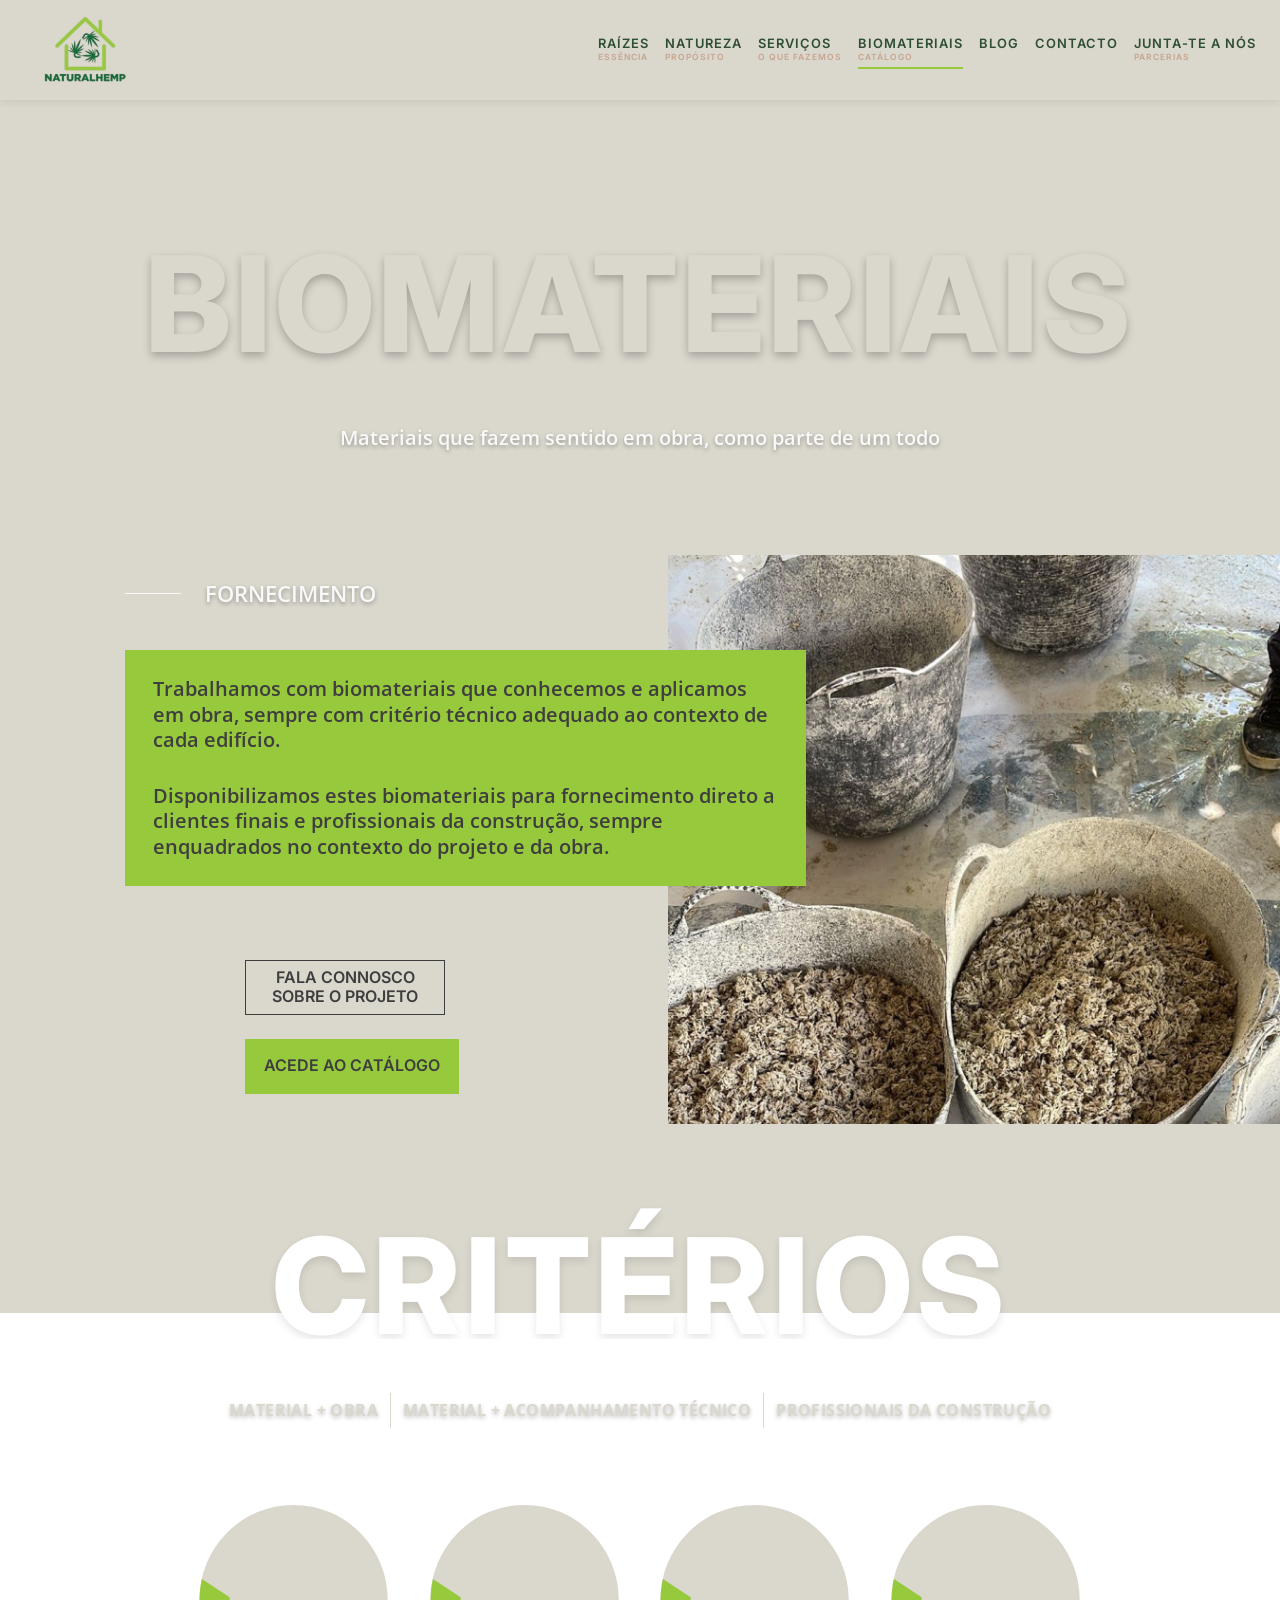
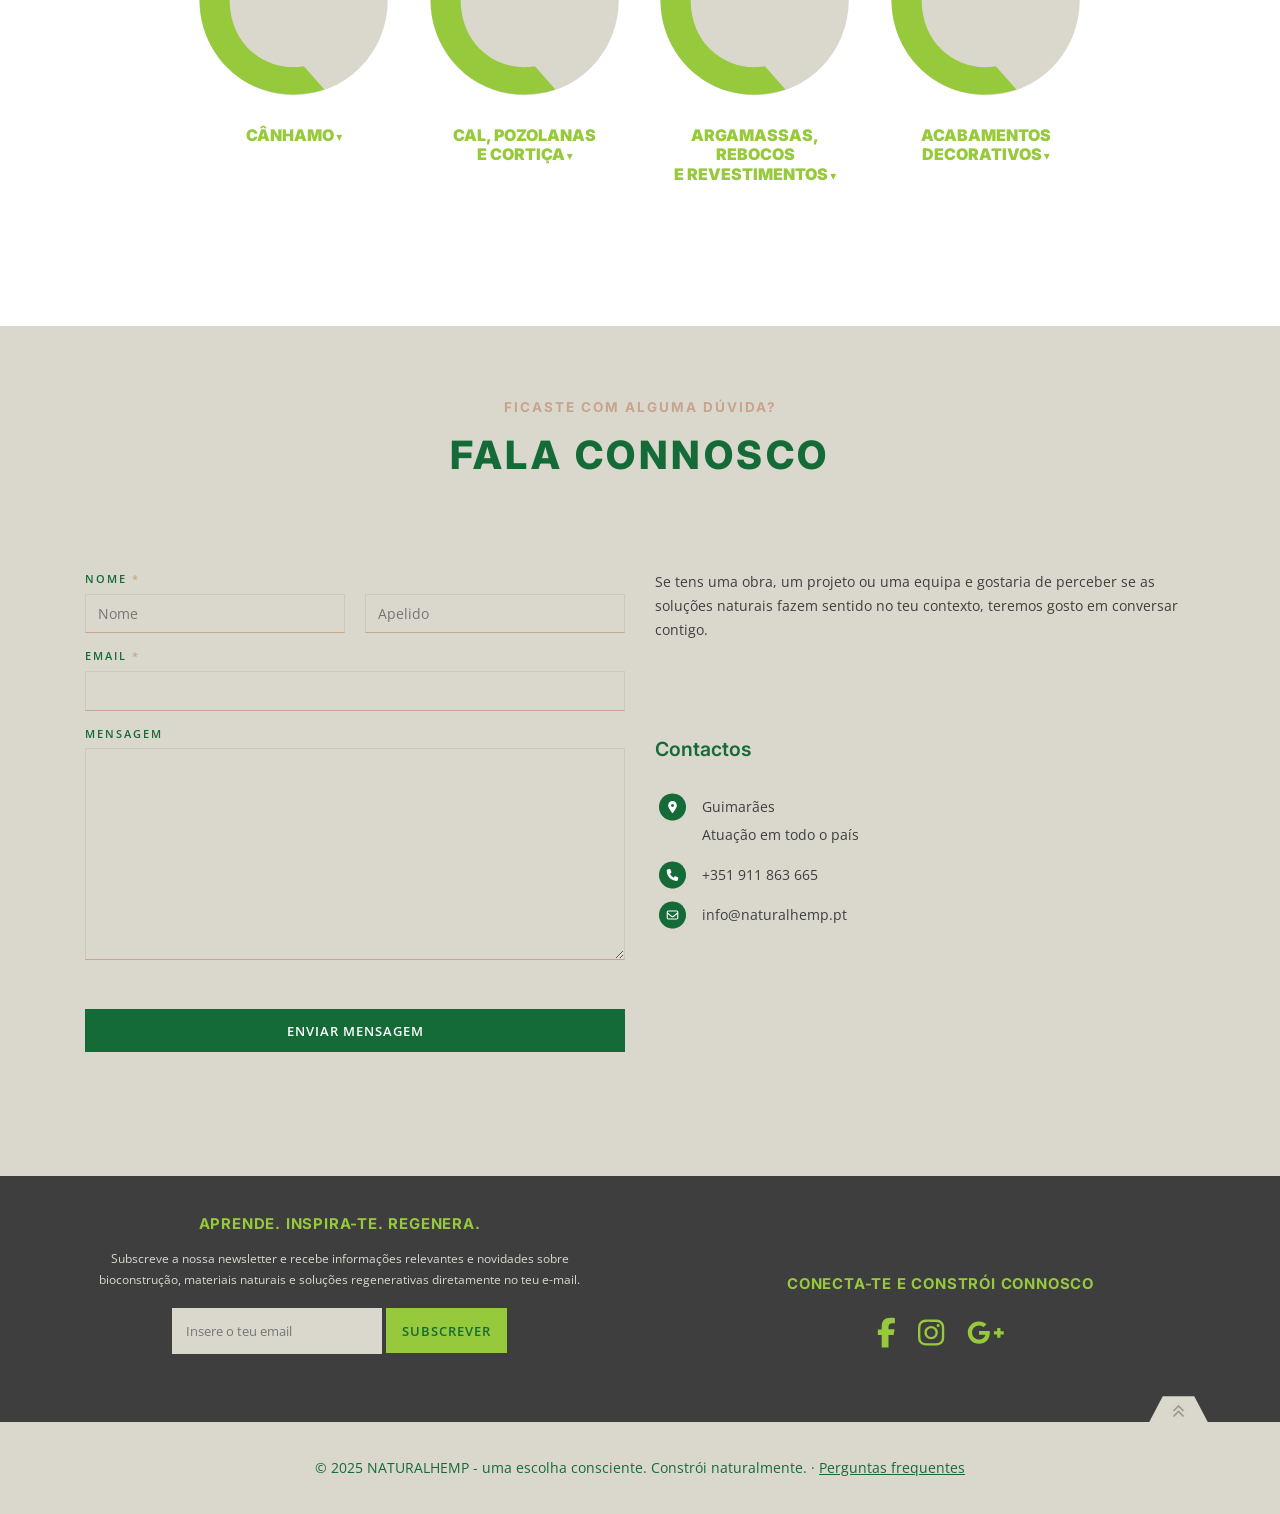
<file: biomateriais.html>
<!doctype html>
<html lang="pt-PT">
<head>
  <meta charset="utf-8">
  <meta name="viewport" content="width=device-width, initial-scale=1">
  <title>Biomateriais — NATURALHEMP</title>
  <meta name="description" content="Biomateriais que fazem sentido em obra, como parte de um todo: cânhamo, cal, pozolanas, cortiça, argamassas, rebocos e acabamentos decorativos.">
  <link rel="icon" href="assets/img/logo.png">
  <link rel="preconnect" href="https://fonts.googleapis.com">
  <link rel="preconnect" href="https://fonts.gstatic.com" crossorigin>
  <link href="https://fonts.googleapis.com/css2?family=Comforter+Brush&family=Inter:wght@400;500;600;700;800;900&family=Open+Sans:ital,wght@0,300;0,400;0,600;0,700;0,800;1,300;1,400&display=swap" rel="stylesheet">
  <link rel="stylesheet" href="assets/css/style.css">
</head>
<body>
  <a class="skip-link" href="#main">Saltar para o conteúdo</a>

  <header class="site-header">
    <div class="inner">
      <a class="logo" href="index.html" aria-label="NATURALHEMP — início"><img src="assets/img/logo.png" alt="NATURALHEMP"></a>
      <button class="nav-toggle" aria-label="Abrir menu" aria-expanded="false" aria-controls="menu"><span></span></button>
      <nav class="main-nav" id="menu" aria-label="Principal">
        <ul>
          <li><a href="index.html#raizes">Raízes<small>Essência</small></a></li>
          <li><a href="natureza.html">Natureza<small>Propósito</small></a></li>
          <li><a href="servicos.html">Serviços<small>O que fazemos</small></a></li>
          <li><a href="biomateriais.html" aria-current="page">Biomateriais<small>Catálogo</small></a></li>
          <li><a href="blog.html">Blog</a></li>
          <li><a href="#contacto">Contacto</a></li>
          <li><a href="parcerias.html">Junta-te a nós<small>Parcerias</small></a></li>
        </ul>
      </nav>
    </div>
  </header>

  <main id="main">
    <section class="bio-hero">
      <div class="container">
        <h1 class="big-white">Biomateriais</h1>
        <p>Materiais que fazem sentido em obra, como parte de um todo</p>
      </div>
    </section>

    <section class="fornecimento">
      <div class="left">
        <p class="kicker">FORNECIMENTO</p>
        <div class="box reveal">
          <p>Trabalhamos com biomateriais que conhecemos e aplicamos em obra, sempre com critério técnico adequado ao contexto de cada edifício.</p>
          <p>Disponibilizamos estes biomateriais para fornecimento direto a clientes finais e profissionais da construção, sempre enquadrados no contexto do projeto e da obra.</p>
        </div>
        <div class="actions">
          <a class="btn btn-outline-dark" href="#contacto">Fala connosco<br>sobre o projeto</a>
          <a class="btn btn-lime" href="#catalogo">Acede ao catálogo</a>
        </div>
      </div>
      <div class="photo"><img src="assets/img/biomateriais-foto.jpg" alt="Baldes com aparas de cânhamo em obra"></div>
    </section>

    <section class="criterios" id="catalogo">
      <h2 class="big-white">Critérios</h2>
      <div class="container">
        <div class="tabs" aria-label="Modalidades">
          <span>MATERIAL + OBRA</span>
          <span>MATERIAL + ACOMPANHAMENTO TÉCNICO</span>
          <span>PROFISSIONAIS DA CONSTRUÇÃO</span>
        </div>
        <div class="categorias">
          <div class="categoria reveal">
            <img src="assets/icons/bm-canhamo.svg" alt="">
            <button type="button" aria-expanded="false">Cânhamo</button>
            <div class="dropdown">
              <ul>
                <li>Betão de cânhamo (hempcrete)</li>
                <li>Aparas de cânhamo</li>
              </ul>
              <a href="#contacto">Pedir informação →</a>
            </div>
          </div>
          <div class="categoria reveal">
            <img src="assets/icons/bm-cal.svg" alt="">
            <button type="button" aria-expanded="false">Cal, pozolanas<br>e cortiça</button>
            <div class="dropdown">
              <ul>
                <li>Sistemas à base de cal MGN</li>
              </ul>
              <a href="#contacto">Pedir informação →</a>
            </div>
          </div>
          <div class="categoria reveal">
            <img src="assets/icons/bm-argamassas.svg" alt="">
            <button type="button" aria-expanded="false">Argamassas, rebocos<br>e revestimentos</button>
            <div class="dropdown">
              <ul>
                <li>Rebocos de base</li>
                <li>Sistemas desumidificantes</li>
                <li>Rebocos térmicos</li>
              </ul>
              <a href="#contacto">Pedir informação →</a>
            </div>
          </div>
          <div class="categoria reveal">
            <img src="assets/icons/bm-acabamentos.svg" alt="">
            <button type="button" aria-expanded="false">Acabamentos<br>decorativos</button>
            <div class="dropdown">
              <ul>
                <li>Acabamentos finos</li>
                <li>Le Terre di Venezia (Colorifício Veneziano)</li>
              </ul>
              <a href="#contacto">Pedir informação →</a>
            </div>
          </div>
        </div>
      </div>
    </section>

    <section class="contacto bg-beige" id="contacto">
      <div class="container">
        <p class="eyebrow">Ficaste com alguma dúvida?</p>
        <h2 class="section-title">Fala connosco</h2>
        <div class="contact-grid">
          <form class="form" data-mailto="Contacto pelo website — Biomateriais">
            <div class="field">
              <label for="c-nome">Nome <span class="req">*</span></label>
              <div class="row2">
                <div><input id="c-nome" name="nome" placeholder="Nome" autocomplete="given-name" required data-label="Nome"></div>
                <div><input name="apelido" placeholder="Apelido" aria-label="Apelido" autocomplete="family-name" data-label="Apelido"></div>
              </div>
            </div>
            <div class="field">
              <label for="c-email">Email <span class="req">*</span></label>
              <input id="c-email" type="email" name="email" autocomplete="email" required data-label="Email">
            </div>
            <div class="field">
              <label for="c-msg">Mensagem</label>
              <textarea id="c-msg" name="mensagem" data-label="Mensagem"></textarea>
            </div>
            <button class="submit" type="submit">Enviar mensagem</button>
            <p class="form-status" role="status"></p>
          </form>
          <div class="contact-side">
            <p>Se tens uma obra, um projeto ou uma equipa e gostaria de perceber se as soluções naturais fazem sentido no teu contexto, teremos gosto em conversar contigo.</p>
            <div class="address-box">
              <h4>Contactos</h4>
              <div class="address-row"><img src="assets/icons/ic-pin.svg" alt=""><span>Guimarães<br>Atuação em todo o país</span></div>
              <div class="address-row"><img src="assets/icons/ic-phone.svg" alt=""><a href="tel:+351911863665">+351 911 863 665</a></div>
              <div class="address-row"><img src="assets/icons/ic-mail.svg" alt=""><a href="mailto:info@naturalhemp.pt">info@naturalhemp.pt</a></div>
            </div>
          </div>
        </div>
      </div>
    </section>
  </main>

  <footer class="site-footer">
    <div class="container footer-main">
      <div class="newsletter">
        <h4>Aprende. Inspira-te. Regenera.</h4>
        <p>Subscreve a nossa newsletter e recebe informações relevantes e novidades sobre bioconstrução, materiais naturais e soluções regenerativas diretamente no teu e-mail.</p>
        <form data-mailto="Subscrição da newsletter">
          <input type="email" placeholder="Insere o teu email" aria-label="Email" required data-label="Email">
          <button type="submit">Subscrever</button>
        </form>
      </div>
      <div>
        <h4>Conecta-te e constrói connosco</h4>
        <div class="social">
          <a href="#" aria-label="Facebook"><img src="assets/icons/ic-fb.svg" alt=""></a>
          <a href="https://www.instagram.com/naturalhemp.pt/" target="_blank" rel="noopener" aria-label="Instagram"><img src="assets/icons/ic-ig.svg" alt=""></a>
          <a href="#" aria-label="Google"><img src="assets/icons/ic-gplus.svg" alt=""></a>
        </div>
      </div>
    </div>
    <div class="site-info">
      <a class="back-to-top" href="#main" aria-label="Voltar ao topo"><svg viewBox="0 0 13 14" aria-hidden="true"><path d="M1.5 7 6.5 2l5 5M1.5 12.5l5-5 5 5" fill="none" stroke="currentColor" stroke-width="1.6"/></svg></a>
      © 2025 NATURALHEMP - uma escolha consciente. Constrói naturalmente. · <a href="faq.html" style="color:inherit">Perguntas frequentes</a>
    </div>
  </footer>

  <script src="assets/js/main.js"></script>
</body>
</html>
</file>
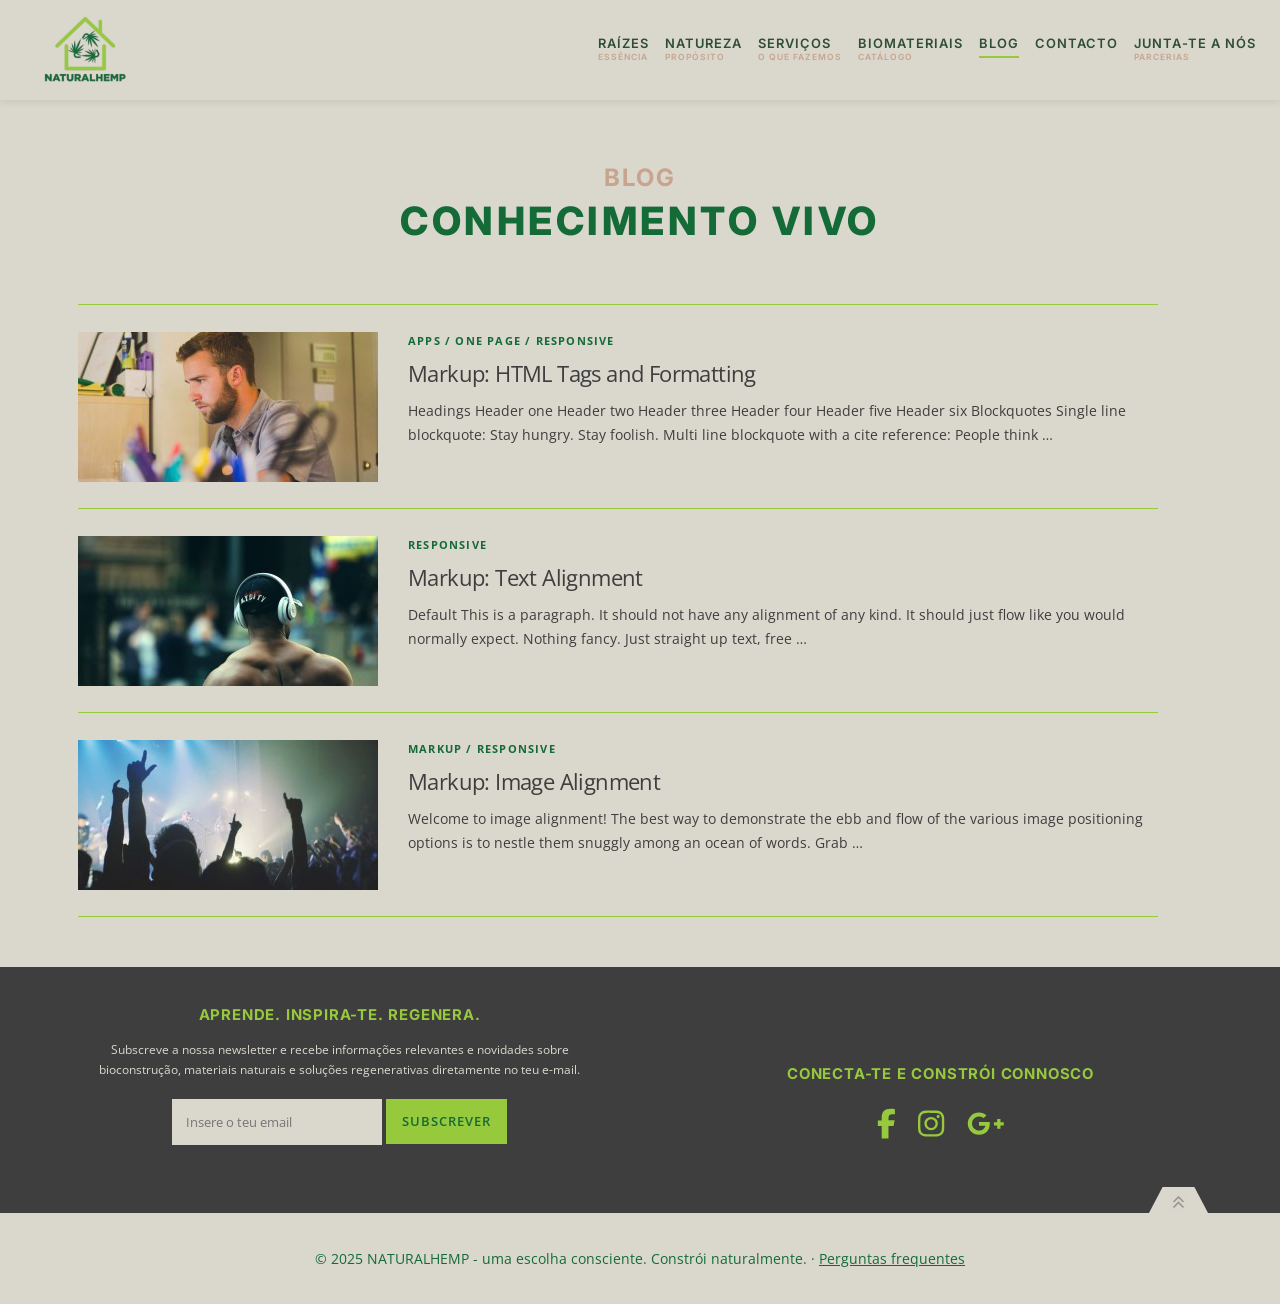
<file: blog.html>
<!doctype html>
<html lang="pt-PT">
<head>
  <meta charset="utf-8">
  <meta name="viewport" content="width=device-width, initial-scale=1">
  <title>Blog — Conhecimento vivo · NATURALHEMP</title>
  <meta name="description" content="Blog NATURALHEMP: conhecimento vivo sobre bioconstrução, biomateriais e cânhamo.">
  <link rel="icon" href="assets/img/logo.png">
  <link rel="preconnect" href="https://fonts.googleapis.com">
  <link rel="preconnect" href="https://fonts.gstatic.com" crossorigin>
  <link href="https://fonts.googleapis.com/css2?family=Comforter+Brush&family=Inter:wght@400;500;600;700;800;900&family=Open+Sans:ital,wght@0,300;0,400;0,600;0,700;0,800;1,300;1,400&display=swap" rel="stylesheet">
  <link rel="stylesheet" href="assets/css/style.css">
</head>
<body>
  <a class="skip-link" href="#main">Saltar para o conteúdo</a>

  <header class="site-header">
    <div class="inner">
      <a class="logo" href="index.html" aria-label="NATURALHEMP — início"><img src="assets/img/logo.png" alt="NATURALHEMP"></a>
      <button class="nav-toggle" aria-label="Abrir menu" aria-expanded="false" aria-controls="menu"><span></span></button>
      <nav class="main-nav" id="menu" aria-label="Principal">
        <ul>
          <li><a href="index.html#raizes">Raízes<small>Essência</small></a></li>
          <li><a href="natureza.html">Natureza<small>Propósito</small></a></li>
          <li><a href="servicos.html">Serviços<small>O que fazemos</small></a></li>
          <li><a href="biomateriais.html">Biomateriais<small>Catálogo</small></a></li>
          <li><a href="blog.html" aria-current="page">Blog</a></li>
          <li><a href="index.html#contacto">Contacto</a></li>
          <li><a href="parcerias.html">Junta-te a nós<small>Parcerias</small></a></li>
        </ul>
      </nav>
    </div>
  </header>

  <main id="main">
    <section class="blog bg-beige blog-page">
      <div class="container">
        <p class="eyebrow">Blog</p>
        <h1 class="section-title">Conhecimento vivo</h1>
        <div class="posts">
          <article class="post reveal">
            <a href="artigo-html-tags-formatting.html"><img src="assets/img/blog-1.jpg" alt=""></a>
            <div>
              <p class="cats"><a href="blog.html">Apps</a> / <a href="blog.html">One Page</a> / <a href="blog.html">Responsive</a></p>
              <h3><a href="artigo-html-tags-formatting.html">Markup: HTML Tags and Formatting</a></h3>
              <p>Headings Header one Header two Header three Header four Header five Header six Blockquotes Single line blockquote: Stay hungry. Stay foolish. Multi line blockquote with a cite reference: People think …</p>
            </div>
          </article>
          <article class="post reveal">
            <a href="artigo-text-alignment.html"><img src="assets/img/blog-2.jpg" alt=""></a>
            <div>
              <p class="cats"><a href="blog.html">Responsive</a></p>
              <h3><a href="artigo-text-alignment.html">Markup: Text Alignment</a></h3>
              <p>Default This is a paragraph. It should not have any alignment of any kind. It should just flow like you would normally expect. Nothing fancy. Just straight up text, free …</p>
            </div>
          </article>
          <article class="post reveal">
            <a href="artigo-image-alignment.html"><img src="assets/img/blog-3.jpg" alt=""></a>
            <div>
              <p class="cats"><a href="blog.html">Markup</a> / <a href="blog.html">Responsive</a></p>
              <h3><a href="artigo-image-alignment.html">Markup: Image Alignment</a></h3>
              <p>Welcome to image alignment! The best way to demonstrate the ebb and flow of the various image positioning options is to nestle them snuggly among an ocean of words. Grab …</p>
            </div>
          </article>
        </div>
      </div>
    </section>
  </main>

  <footer class="site-footer">
    <div class="container footer-main">
      <div class="newsletter">
        <h4>Aprende. Inspira-te. Regenera.</h4>
        <p>Subscreve a nossa newsletter e recebe informações relevantes e novidades sobre bioconstrução, materiais naturais e soluções regenerativas diretamente no teu e-mail.</p>
        <form data-mailto="Subscrição da newsletter">
          <input type="email" placeholder="Insere o teu email" aria-label="Email" required data-label="Email">
          <button type="submit">Subscrever</button>
        </form>
      </div>
      <div>
        <h4>Conecta-te e constrói connosco</h4>
        <div class="social">
          <a href="#" aria-label="Facebook"><img src="assets/icons/ic-fb.svg" alt=""></a>
          <a href="https://www.instagram.com/naturalhemp.pt/" target="_blank" rel="noopener" aria-label="Instagram"><img src="assets/icons/ic-ig.svg" alt=""></a>
          <a href="#" aria-label="Google"><img src="assets/icons/ic-gplus.svg" alt=""></a>
        </div>
      </div>
    </div>
    <div class="site-info">
      <a class="back-to-top" href="#main" aria-label="Voltar ao topo"><svg viewBox="0 0 13 14" aria-hidden="true"><path d="M1.5 7 6.5 2l5 5M1.5 12.5l5-5 5 5" fill="none" stroke="currentColor" stroke-width="1.6"/></svg></a>
      © 2025 NATURALHEMP - uma escolha consciente. Constrói naturalmente. · <a href="faq.html" style="color:inherit">Perguntas frequentes</a>
    </div>
  </footer>

  <script src="assets/js/main.js"></script>
</body>
</html>
</file>
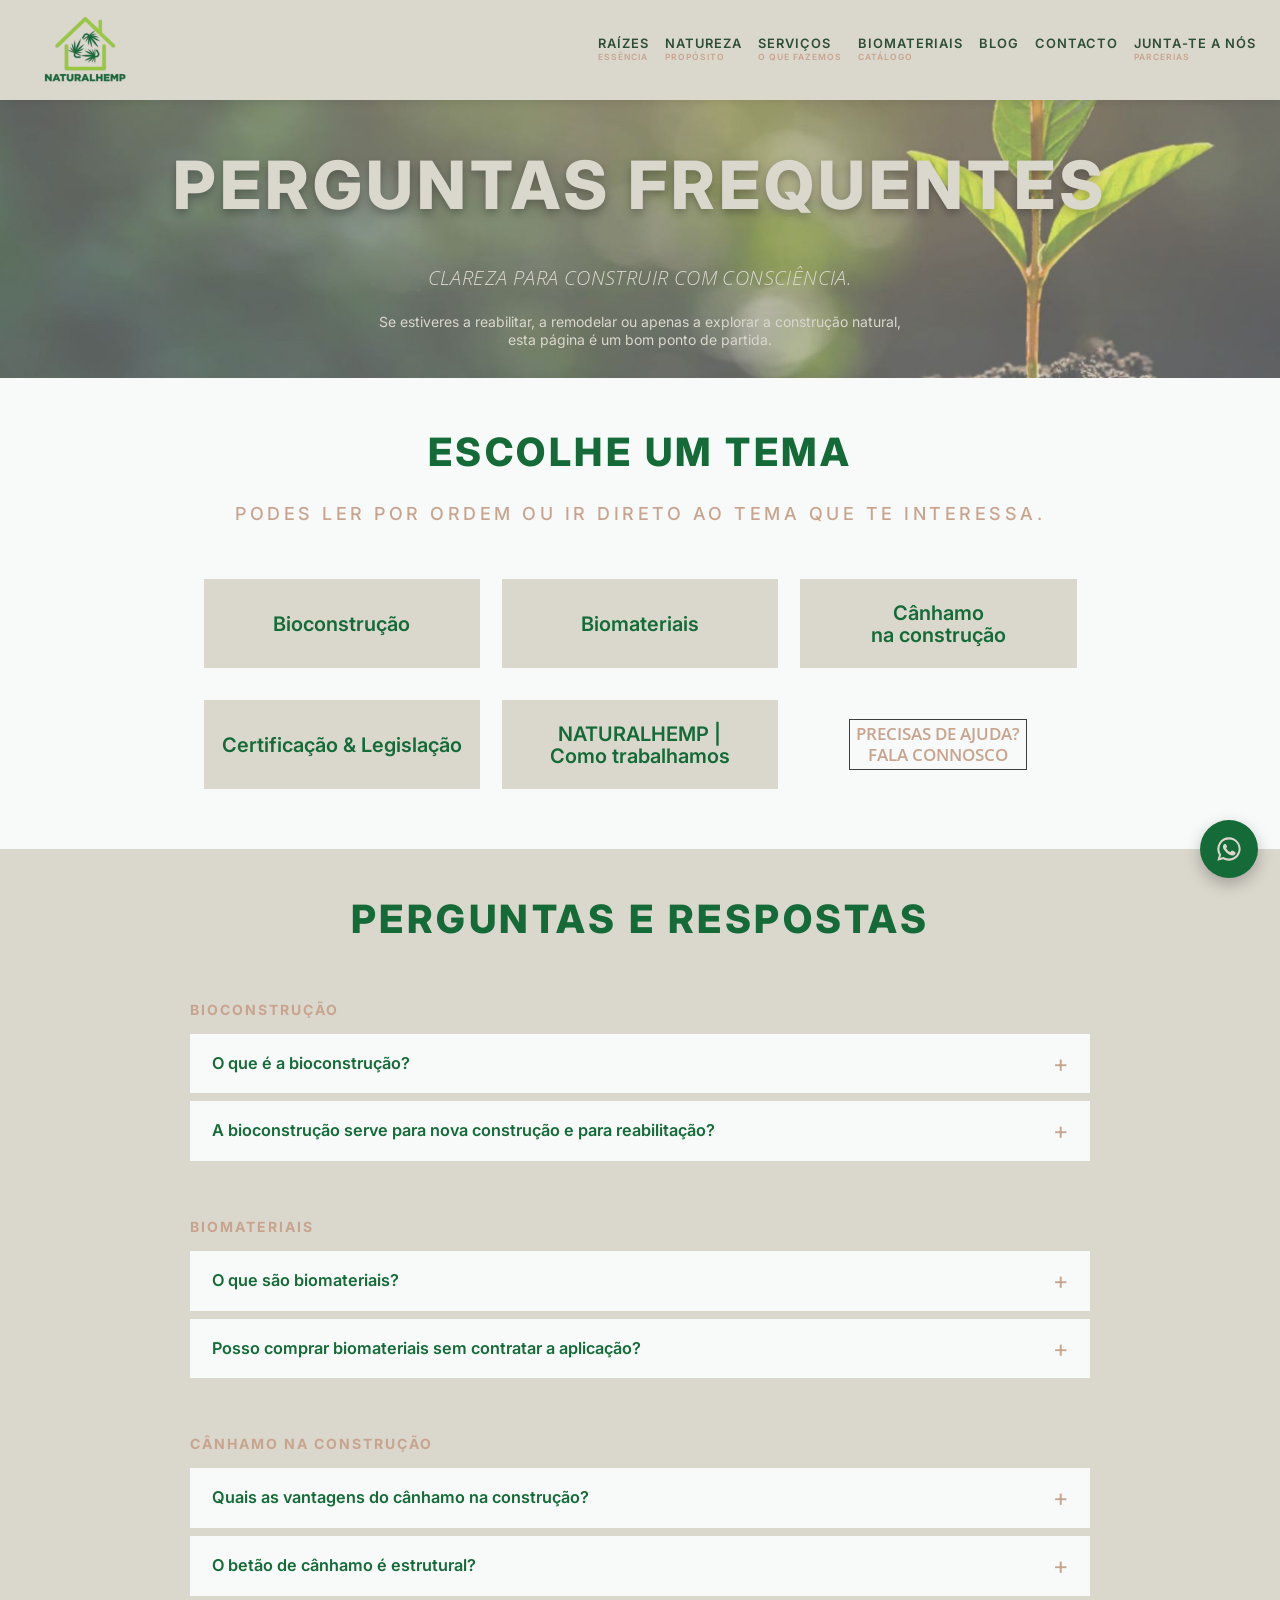
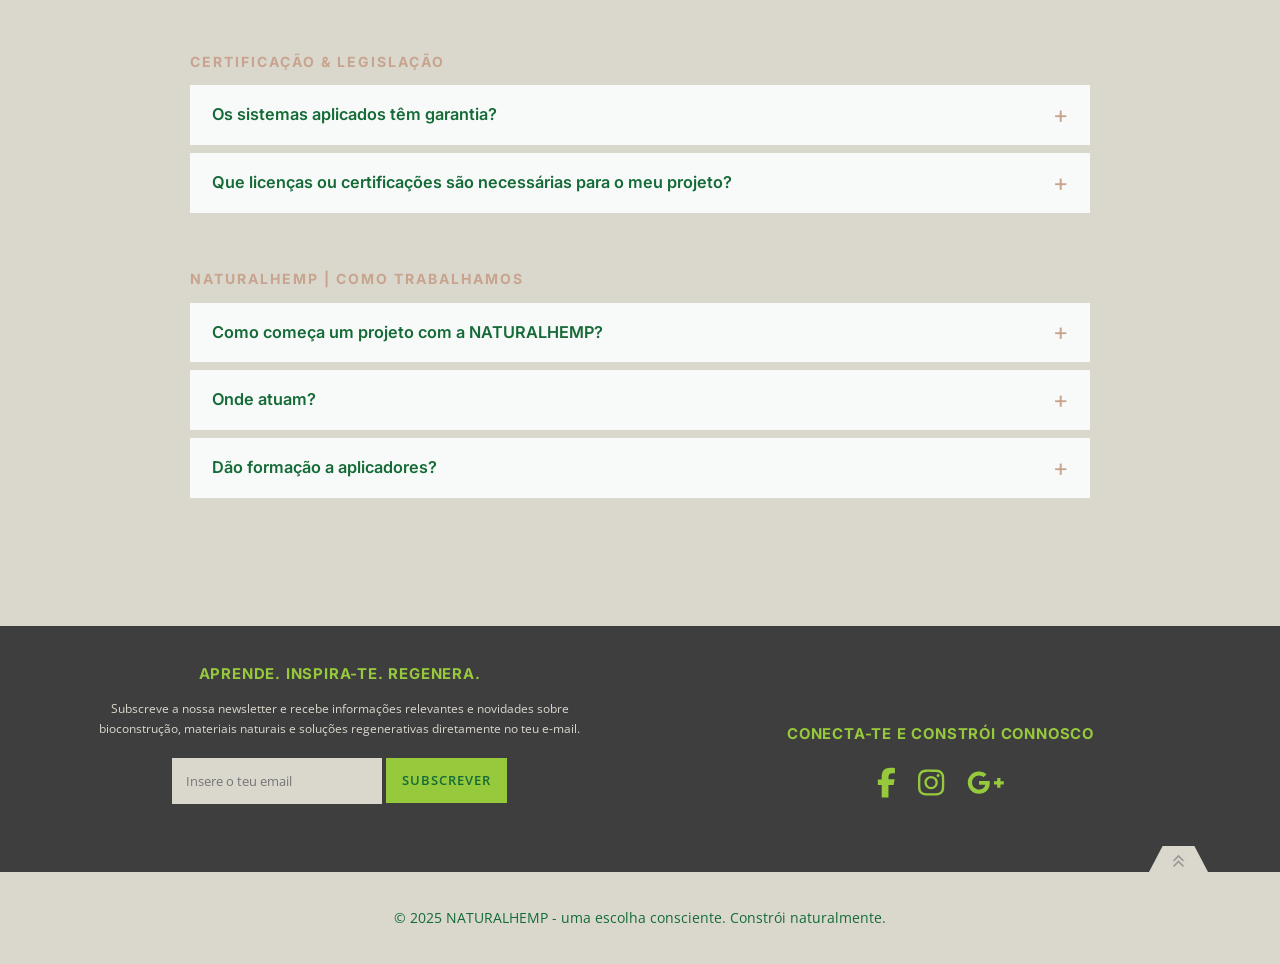
<file: faq.html>
<!doctype html>
<html lang="pt-PT">
<head>
  <meta charset="utf-8">
  <meta name="viewport" content="width=device-width, initial-scale=1">
  <title>Perguntas frequentes — NATURALHEMP</title>
  <meta name="description" content="Clareza para construir com consciência. Perguntas frequentes sobre bioconstrução, biomateriais, cânhamo na construção e a forma de trabalhar da NATURALHEMP.">
  <link rel="icon" href="assets/img/logo.png">
  <link rel="preconnect" href="https://fonts.googleapis.com">
  <link rel="preconnect" href="https://fonts.gstatic.com" crossorigin>
  <link href="https://fonts.googleapis.com/css2?family=Comforter+Brush&family=Inter:wght@400;500;600;700;800;900&family=Open+Sans:ital,wght@0,300;0,400;0,600;0,700;0,800;1,300;1,400&display=swap" rel="stylesheet">
  <link rel="stylesheet" href="assets/css/style.css">
</head>
<body>
  <a class="skip-link" href="#main">Saltar para o conteúdo</a>

  <header class="site-header">
    <div class="inner">
      <a class="logo" href="index.html" aria-label="NATURALHEMP — início"><img src="assets/img/logo.png" alt="NATURALHEMP"></a>
      <button class="nav-toggle" aria-label="Abrir menu" aria-expanded="false" aria-controls="menu"><span></span></button>
      <nav class="main-nav" id="menu" aria-label="Principal">
        <ul>
          <li><a href="index.html#raizes">Raízes<small>Essência</small></a></li>
          <li><a href="natureza.html">Natureza<small>Propósito</small></a></li>
          <li><a href="servicos.html">Serviços<small>O que fazemos</small></a></li>
          <li><a href="biomateriais.html">Biomateriais<small>Catálogo</small></a></li>
          <li><a href="blog.html">Blog</a></li>
          <li><a href="index.html#contacto">Contacto</a></li>
          <li><a href="parcerias.html">Junta-te a nós<small>Parcerias</small></a></li>
        </ul>
      </nav>
    </div>
  </header>

  <main id="main">
    <section class="faq-hero" style="background-image:url('assets/img/faq-hero.jpg')">
      <h1>PERGUNTAS FREQUENTES</h1>
      <p class="tag">CLAREZA PARA CONSTRUIR COM CONSCIÊNCIA.</p>
      <p class="small">Se estiveres a reabilitar, a remodelar ou apenas a explorar a construção natural,<br>esta página é um bom ponto de partida.</p>
    </section>

    <section class="temas bg-off">
      <div class="container">
        <h2 class="section-title">Escolhe um tema</h2>
        <p class="eyebrow">Podes ler por ordem ou ir direto ao tema que te interessa.</p>
        <div class="temas-grid">
          <a class="tema" href="#bioconstrucao">Bioconstrução</a>
          <a class="tema" href="#biomateriais">Biomateriais</a>
          <a class="tema" href="#canhamo">Cânhamo<br>na construção</a>
          <a class="tema" href="#certificacao">Certificação &amp; Legislação</a>
          <a class="tema" href="#como-trabalhamos">NATURALHEMP |<br>Como trabalhamos</a>
          <a class="tema help" href="index.html#contacto"><span>Precisas de ajuda?<br>Fala connosco</span></a>
        </div>
      </div>
    </section>

    <section class="faq bg-beige">
      <div class="container">
        <h2 class="section-title">Perguntas e respostas</h2>

        <div class="faq-group" id="bioconstrucao">
          <h3>Bioconstrução</h3>
          <details>
            <summary>O que é a bioconstrução?</summary>
            <div><p>É uma forma de construir que privilegia materiais naturais e de baixo impacto, pensados para o conforto e a saúde de quem habita os espaços e para o equilíbrio com o território. Na NATURALHEMP trabalhamos a bioconstrução de forma aplicada: em obra, com método e responsabilidade técnica.</p></div>
          </details>
          <details>
            <summary>A bioconstrução serve para nova construção e para reabilitação?</summary>
            <div><p>Sim. Trabalhamos em nova construção e em intervenções de remodelação e reabilitação, com foco no desempenho térmico e higroscópico do edifício. Cada solução é definida a partir da avaliação técnica do edifício e das condições existentes.</p></div>
          </details>
        </div>

        <div class="faq-group" id="biomateriais">
          <h3>Biomateriais</h3>
          <details>
            <summary>O que são biomateriais?</summary>
            <div><p>Os biomateriais são materiais vivos — respiram, regulam e acompanham o ritmo da casa. Cânhamo, cal e argila trazem a sabedoria da natureza para a construção, oferecendo conforto, equilíbrio e bem-estar.</p></div>
          </details>
          <details>
            <summary>Posso comprar biomateriais sem contratar a aplicação?</summary>
            <div><p>Sim, sempre enquadrado no contexto do projeto e da obra. Disponibilizamos fornecimento com aplicação pela NATURALHEMP, fornecimento acompanhado por orientação técnica e fornecimento para profissionais com experiência ou capacitação adequada.</p>
              <p><a href="biomateriais.html">Ver biomateriais →</a></p></div>
          </details>
        </div>

        <div class="faq-group" id="canhamo">
          <h3>Cânhamo na construção</h3>
          <details>
            <summary>Quais as vantagens do cânhamo na construção?</summary>
            <div><p>Com as pessoas: isola o barulho, reduz o gasto energético e controla a temperatura. E com o planeta: regenera o solo, absorve CO2 e devolve vida à Terra.</p></div>
          </details>
          <details>
            <summary>O betão de cânhamo é estrutural?</summary>
            <div><p>Não. O betão de cânhamo é um material biocompósito não estrutural, aplicado in situ por cofragem e associado a uma estrutura portante independente, geralmente em madeira. Requer controlo rigoroso de dosagem e aplicação por equipas experientes.</p></div>
          </details>
        </div>

        <div class="faq-group" id="certificacao">
          <h3>Certificação &amp; Legislação</h3>
          <details>
            <summary>Os sistemas aplicados têm garantia?</summary>
            <div><p>Os sistemas aplicados MGN e os acabamentos decorativos Colorifício Veneziano têm 10 anos de garantia, suportada pelos fabricantes e pela correta execução em obra.</p></div>
          </details>
          <details>
            <summary>Que licenças ou certificações são necessárias para o meu projeto?</summary>
            <div><p>Depende do tipo de intervenção e do contexto do edifício. Fala connosco: fazemos o enquadramento técnico e articulamos com o arquiteto e/ou engenheiro do projeto sempre que necessário.</p></div>
          </details>
        </div>

        <div class="faq-group" id="como-trabalhamos">
          <h3>NATURALHEMP | Como trabalhamos</h3>
          <details>
            <summary>Como começa um projeto com a NATURALHEMP?</summary>
            <div><p>Com uma conversa sobre o teu projeto, necessidades e contexto. Se já tens projeto, seguimos para a análise técnica, o fornecimento de materiais e a execução em obra. Se ainda só tens uma ideia, ajudamos a estruturá-la e articulamos com arquiteto e/ou engenheiro.</p>
              <p><a href="servicos.html">Ver o nosso trabalho passo a passo →</a></p></div>
          </details>
          <details>
            <summary>Onde atuam?</summary>
            <div><p>Estamos sediados em Guimarães e atuamos em todo o país.</p></div>
          </details>
          <details>
            <summary>Dão formação a aplicadores?</summary>
            <div><p>Sim. A capacitação técnica para aplicadores é pensada de forma aplicada, próxima da realidade da obra e alinhada com os sistemas que utilizamos no dia a dia.</p></div>
          </details>
        </div>
      </div>
    </section>
  </main>

  <a class="chat-fab" href="https://wa.me/message/C767VBSFNXAZK1" target="_blank" rel="noopener" aria-label="Falar connosco no WhatsApp">
    <svg viewBox="0 0 24 24"><path d="M12 2a10 10 0 0 0-8.6 15.1L2 22l5-1.3A10 10 0 1 0 12 2zm0 18.2a8.2 8.2 0 0 1-4.2-1.2l-.3-.2-3 .8.8-2.9-.2-.3A8.2 8.2 0 1 1 12 20.2zm4.5-6.1c-.2-.1-1.5-.7-1.7-.8s-.4-.1-.6.1-.7.8-.8 1-.3.2-.5.1a6.7 6.7 0 0 1-3.3-2.9c-.3-.4.3-.4.7-1.3.1-.2 0-.3 0-.4l-.8-1.8c-.2-.5-.4-.4-.6-.4h-.5a1 1 0 0 0-.7.3 3 3 0 0 0-.9 2.2 5.1 5.1 0 0 0 1.1 2.7 11.7 11.7 0 0 0 4.5 4c1.7.7 2.3.8 3.2.6a2.7 2.7 0 0 0 1.8-1.3 2.2 2.2 0 0 0 .2-1.3c-.1-.1-.3-.2-.5-.3z"/></svg>
  </a>

  <footer class="site-footer">
    <div class="container footer-main">
      <div class="newsletter">
        <h4>Aprende. Inspira-te. Regenera.</h4>
        <p>Subscreve a nossa newsletter e recebe informações relevantes e novidades sobre bioconstrução, materiais naturais e soluções regenerativas diretamente no teu e-mail.</p>
        <form data-mailto="Subscrição da newsletter">
          <input type="email" placeholder="Insere o teu email" aria-label="Email" required data-label="Email">
          <button type="submit">Subscrever</button>
        </form>
      </div>
      <div>
        <h4>Conecta-te e constrói connosco</h4>
        <div class="social">
          <a href="#" aria-label="Facebook"><img src="assets/icons/ic-fb.svg" alt=""></a>
          <a href="https://www.instagram.com/naturalhemp.pt/" target="_blank" rel="noopener" aria-label="Instagram"><img src="assets/icons/ic-ig.svg" alt=""></a>
          <a href="#" aria-label="Google"><img src="assets/icons/ic-gplus.svg" alt=""></a>
        </div>
      </div>
    </div>
    <div class="site-info">
      <a class="back-to-top" href="#main" aria-label="Voltar ao topo"><svg viewBox="0 0 13 14" aria-hidden="true"><path d="M1.5 7 6.5 2l5 5M1.5 12.5l5-5 5 5" fill="none" stroke="currentColor" stroke-width="1.6"/></svg></a>
      © 2025 NATURALHEMP - uma escolha consciente. Constrói naturalmente.
    </div>
  </footer>

  <script src="assets/js/main.js"></script>
</body>
</html>
</file>
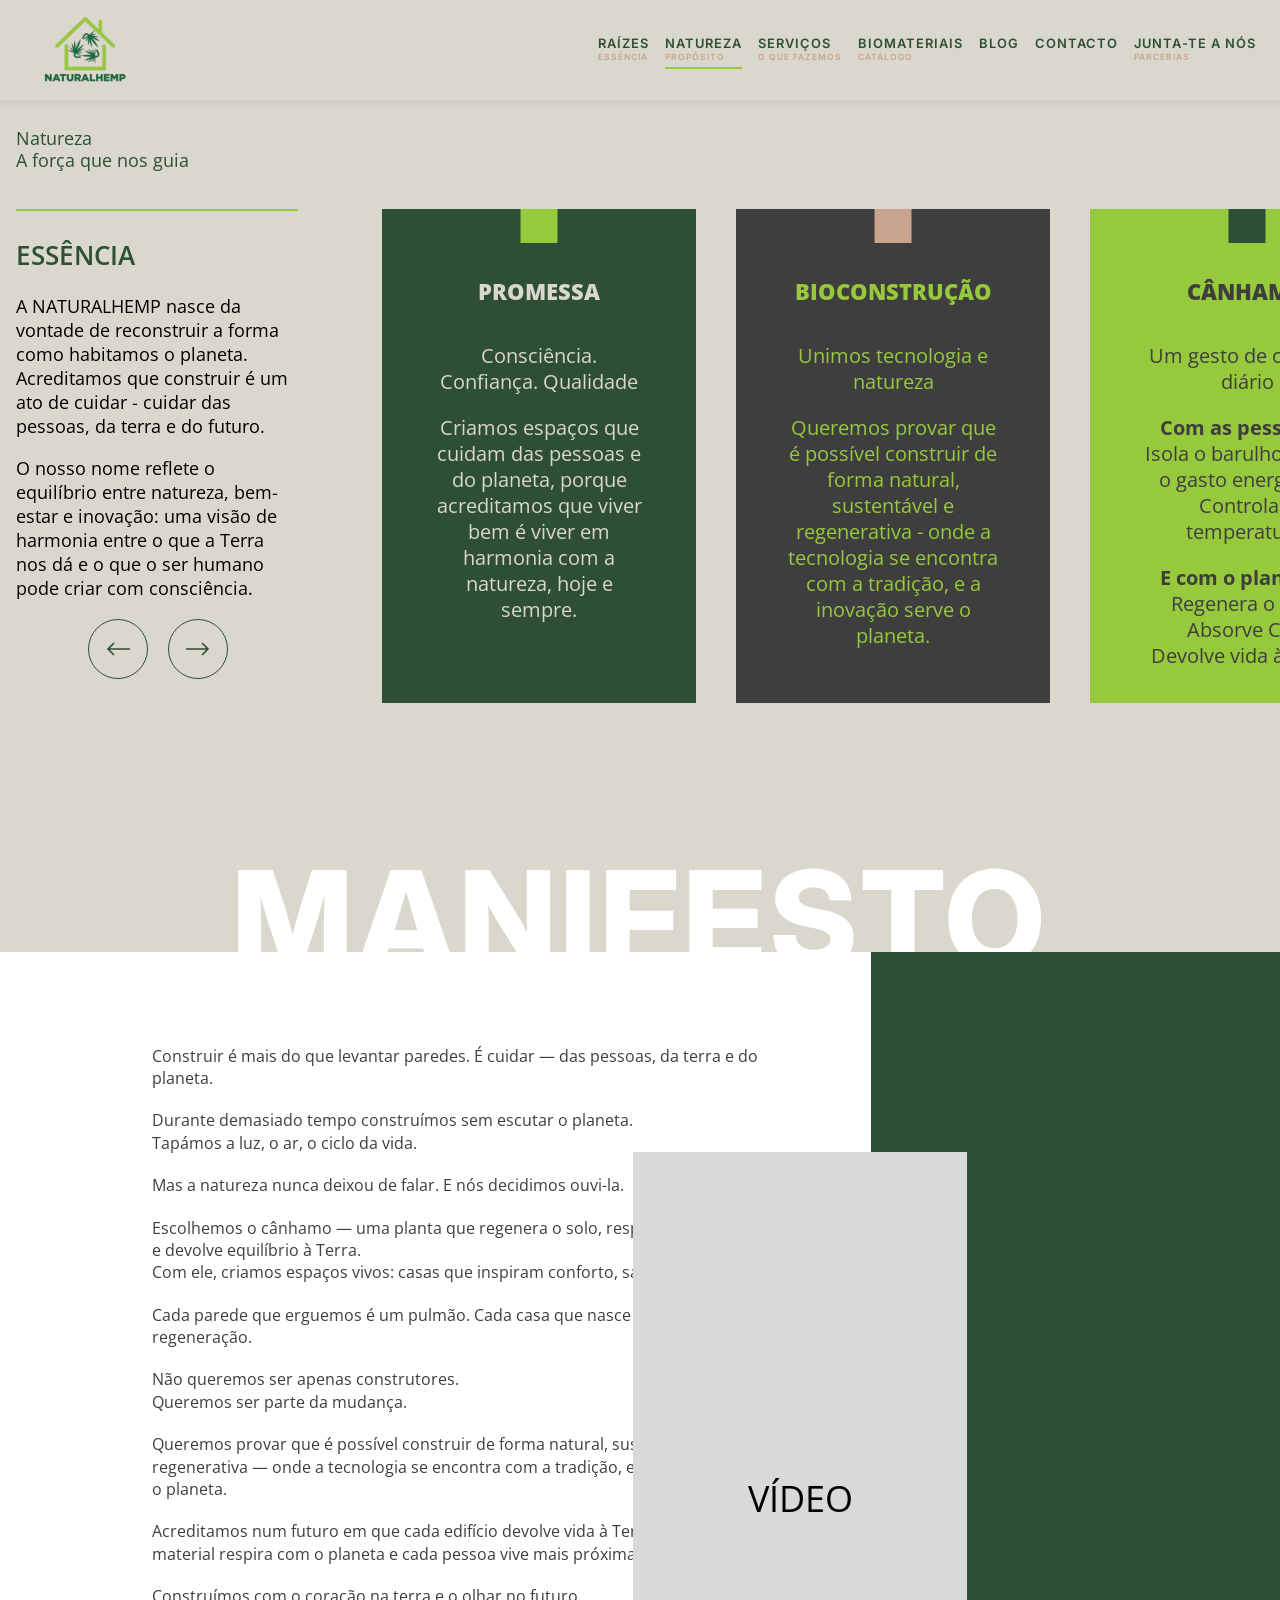
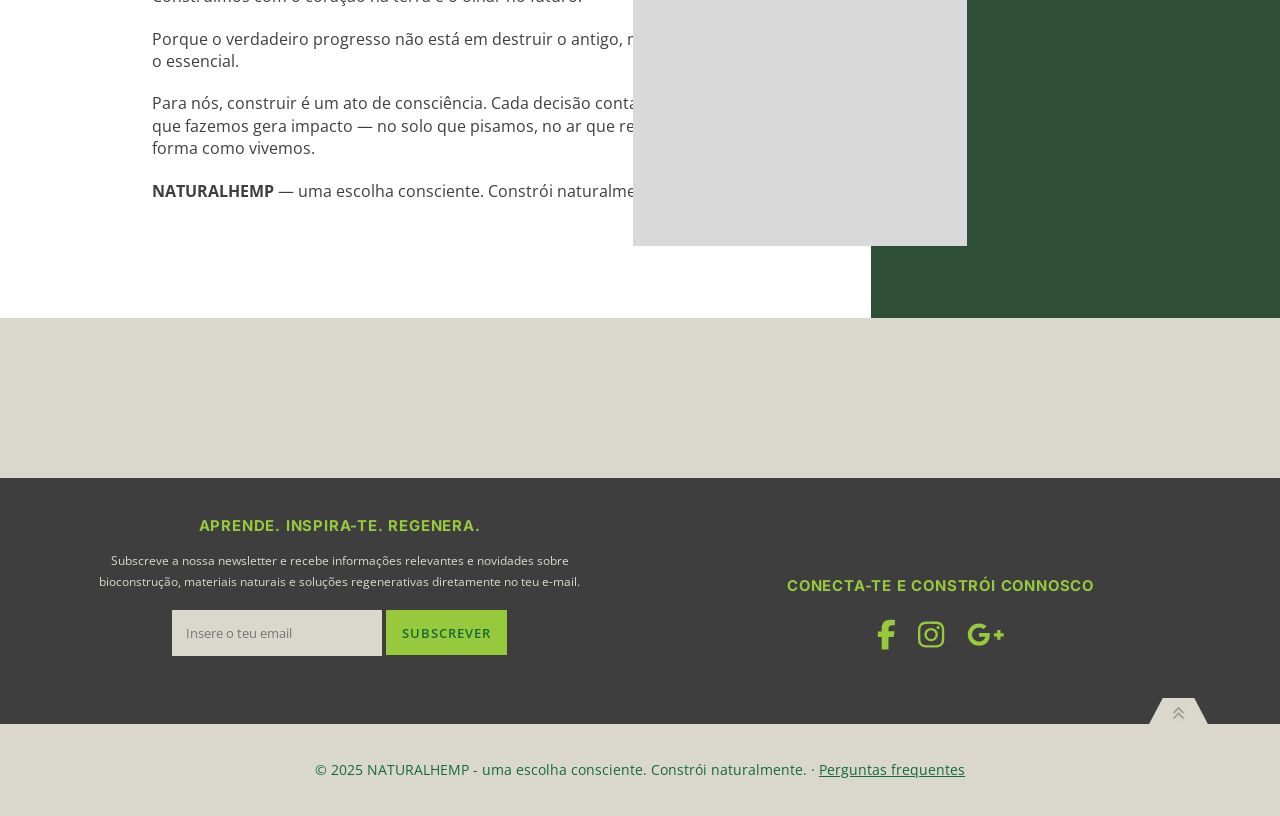
<file: natureza.html>
<!doctype html>
<html lang="pt-PT">
<head>
  <meta charset="utf-8">
  <meta name="viewport" content="width=device-width, initial-scale=1">
  <title>Natureza — A força que nos guia · NATURALHEMP</title>
  <meta name="description" content="A NATURALHEMP nasce da vontade de reconstruir a forma como habitamos o planeta. Essência, promessa e manifesto.">
  <link rel="icon" href="assets/img/logo.png">
  <link rel="preconnect" href="https://fonts.googleapis.com">
  <link rel="preconnect" href="https://fonts.gstatic.com" crossorigin>
  <link href="https://fonts.googleapis.com/css2?family=Comforter+Brush&family=Inter:wght@400;500;600;700;800;900&family=Open+Sans:ital,wght@0,300;0,400;0,600;0,700;0,800;1,300;1,400&display=swap" rel="stylesheet">
  <link rel="stylesheet" href="assets/css/style.css">
</head>
<body>
  <a class="skip-link" href="#main">Saltar para o conteúdo</a>

  <header class="site-header">
    <div class="inner">
      <a class="logo" href="index.html" aria-label="NATURALHEMP — início"><img src="assets/img/logo.png" alt="NATURALHEMP"></a>
      <button class="nav-toggle" aria-label="Abrir menu" aria-expanded="false" aria-controls="menu"><span></span></button>
      <nav class="main-nav" id="menu" aria-label="Principal">
        <ul>
          <li><a href="index.html#raizes">Raízes<small>Essência</small></a></li>
          <li><a href="natureza.html" aria-current="page">Natureza<small>Propósito</small></a></li>
          <li><a href="servicos.html">Serviços<small>O que fazemos</small></a></li>
          <li><a href="biomateriais.html">Biomateriais<small>Catálogo</small></a></li>
          <li><a href="blog.html">Blog</a></li>
          <li><a href="index.html#contacto">Contacto</a></li>
          <li><a href="parcerias.html">Junta-te a nós<small>Parcerias</small></a></li>
        </ul>
      </nav>
    </div>
  </header>

  <main id="main">
    <section class="nat-intro bg-beige">
      <p class="crumb">Natureza<br>A força que nos guia</p>
      <div class="nat-wrap">
        <div class="essencia reveal">
          <h2>ESSÊNCIA</h2>
          <p>A NATURALHEMP nasce da vontade de reconstruir a forma como habitamos o planeta. Acreditamos que construir é um ato de cuidar - cuidar das pessoas, da terra e do futuro.</p>
          <p>O nosso nome reflete o equilíbrio entre natureza, bem-estar e inovação: uma visão de harmonia entre o que a Terra nos dá e o que o ser humano pode criar com consciência.</p>
          <div class="carousel-nav">
            <button type="button" data-scroll="-1" aria-label="Anterior"><svg width="24" height="14" viewBox="0 0 24 14"><path d="M24 7H2M8 1 2 7l6 6" fill="none" stroke="currentColor" stroke-width="1.6"/></svg></button>
            <button type="button" data-scroll="1" aria-label="Seguinte"><svg width="24" height="14" viewBox="0 0 24 14"><path d="M0 7h22M16 1l6 6-6 6" fill="none" stroke="currentColor" stroke-width="1.6"/></svg></button>
          </div>
        </div>
        <div class="cards-track">
          <article class="vcard v-promessa">
            <h3>Promessa</h3>
            <p>Consciência.<br>Confiança. Qualidade</p>
            <p>Criamos espaços que cuidam das pessoas e do planeta, porque acreditamos que viver bem é viver em harmonia com a natureza, hoje e sempre.</p>
          </article>
          <article class="vcard v-bio">
            <h3>Bioconstrução</h3>
            <p>Unimos tecnologia e natureza</p>
            <p>Queremos provar que é possível construir de forma natural, sustentável e regenerativa - onde a tecnologia se encontra com a tradição, e a inovação serve o planeta.</p>
          </article>
          <article class="vcard v-canhamo">
            <h3>Cânhamo</h3>
            <p>Um gesto de cuidado diário</p>
            <p><strong>Com as pessoas...</strong><br>Isola o barulho. Reduz o gasto energético. Controla a temperatura.</p>
            <p><strong>E com o planeta...</strong><br>Regenera o solo. Absorve CO2<br>Devolve vida à Terra.</p>
          </article>
          <article class="vcard v-sust">
            <h3>Sustentabilidade real</h3>
            <p>Sustentabilidade não é tendência</p>
            <p>É responsabilidade.<br>É compromisso<br>É futuro.</p>
          </article>
        </div>
      </div>
    </section>

    <section class="bg-beige" aria-labelledby="manifesto-t">
      <h2 class="manifesto-title" id="manifesto-t">Manifesto</h2>
      <div class="manifesto">
        <div class="text reveal">
          <p>Construir é mais do que levantar paredes. É cuidar — das pessoas, da terra e do planeta.</p>
          <p>Durante demasiado tempo construímos sem escutar o planeta.<br>Tapámos a luz, o ar, o ciclo da vida.</p>
          <p>Mas a natureza nunca deixou de falar. E nós decidimos ouvi-la.</p>
          <p>Escolhemos o cânhamo — uma planta que regenera o solo, respira connosco<br>e devolve equilíbrio à Terra.<br>Com ele, criamos espaços vivos: casas que inspiram conforto, saúde e harmonia.</p>
          <p>Cada parede que erguemos é um pulmão. Cada casa que nasce é um gesto de regeneração.</p>
          <p>Não queremos ser apenas construtores.<br>Queremos ser parte da mudança.</p>
          <p>Queremos provar que é possível construir de forma natural, sustentável e regenerativa — onde a tecnologia se encontra com a tradição, e a inovação serve o planeta.</p>
          <p>Acreditamos num futuro em que cada edifício devolve vida à Terra, em que cada material respira com o planeta e cada pessoa vive mais próxima da natureza.</p>
          <p>Construímos com o coração na terra e o olhar no futuro.</p>
          <p>Porque o verdadeiro progresso não está em destruir o antigo, mas em regenerar o essencial.</p>
          <p>Para nós, construir é um ato de consciência. Cada decisão conta. Cada escolha que fazemos gera impacto — no solo que pisamos, no ar que respiramos e na forma como vivemos.</p>
          <p><strong>NATURALHEMP</strong> — uma escolha consciente. Constrói naturalmente!</p>
        </div>
        <div class="side"></div>
        <div class="video-box" role="img" aria-label="Espaço reservado para vídeo">VÍDEO</div>
      </div>
      <div class="nat-spacer"></div>
    </section>
  </main>

  <footer class="site-footer">
    <div class="container footer-main">
      <div class="newsletter">
        <h4>Aprende. Inspira-te. Regenera.</h4>
        <p>Subscreve a nossa newsletter e recebe informações relevantes e novidades sobre bioconstrução, materiais naturais e soluções regenerativas diretamente no teu e-mail.</p>
        <form data-mailto="Subscrição da newsletter">
          <input type="email" placeholder="Insere o teu email" aria-label="Email" required data-label="Email">
          <button type="submit">Subscrever</button>
        </form>
      </div>
      <div>
        <h4>Conecta-te e constrói connosco</h4>
        <div class="social">
          <a href="#" aria-label="Facebook"><img src="assets/icons/ic-fb.svg" alt=""></a>
          <a href="https://www.instagram.com/naturalhemp.pt/" target="_blank" rel="noopener" aria-label="Instagram"><img src="assets/icons/ic-ig.svg" alt=""></a>
          <a href="#" aria-label="Google"><img src="assets/icons/ic-gplus.svg" alt=""></a>
        </div>
      </div>
    </div>
    <div class="site-info">
      <a class="back-to-top" href="#main" aria-label="Voltar ao topo"><svg viewBox="0 0 13 14" aria-hidden="true"><path d="M1.5 7 6.5 2l5 5M1.5 12.5l5-5 5 5" fill="none" stroke="currentColor" stroke-width="1.6"/></svg></a>
      © 2025 NATURALHEMP - uma escolha consciente. Constrói naturalmente. · <a href="faq.html" style="color:inherit">Perguntas frequentes</a>
    </div>
  </footer>

  <script src="assets/js/main.js"></script>
</body>
</html>
</file>
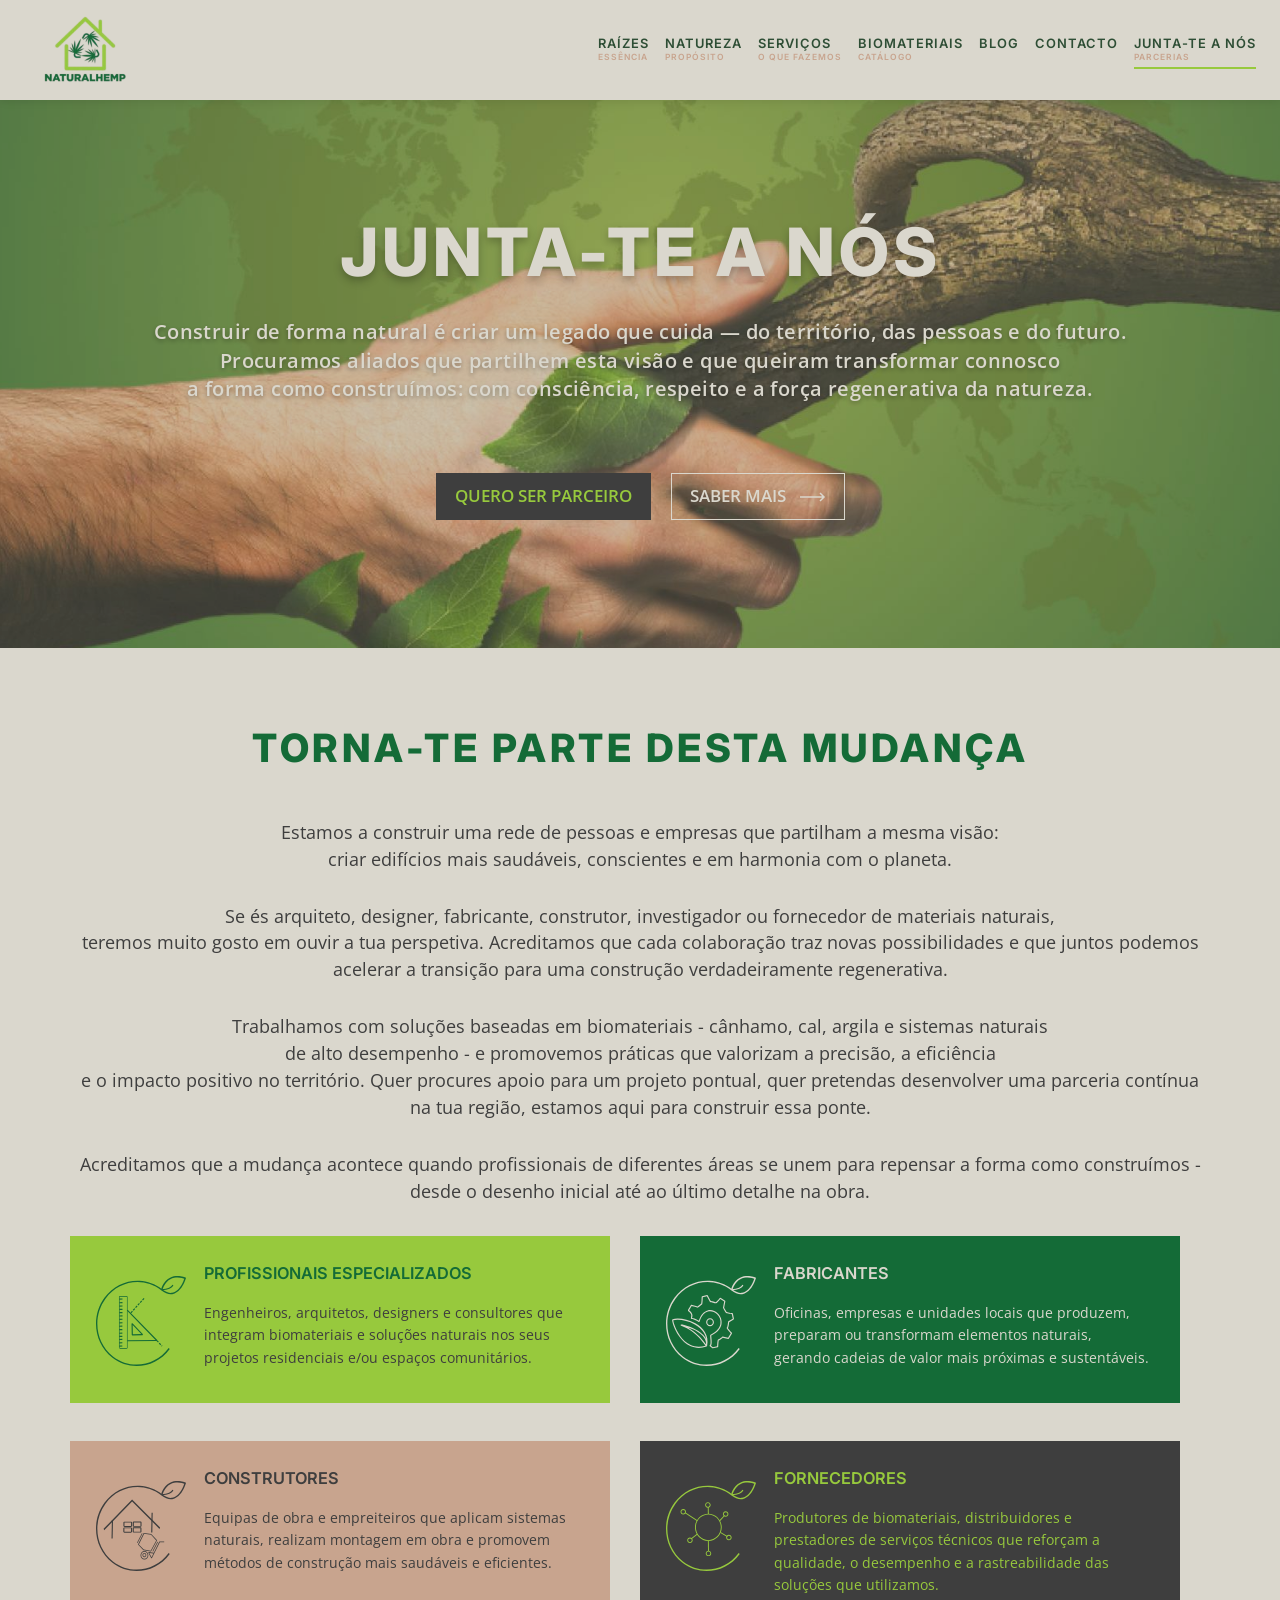
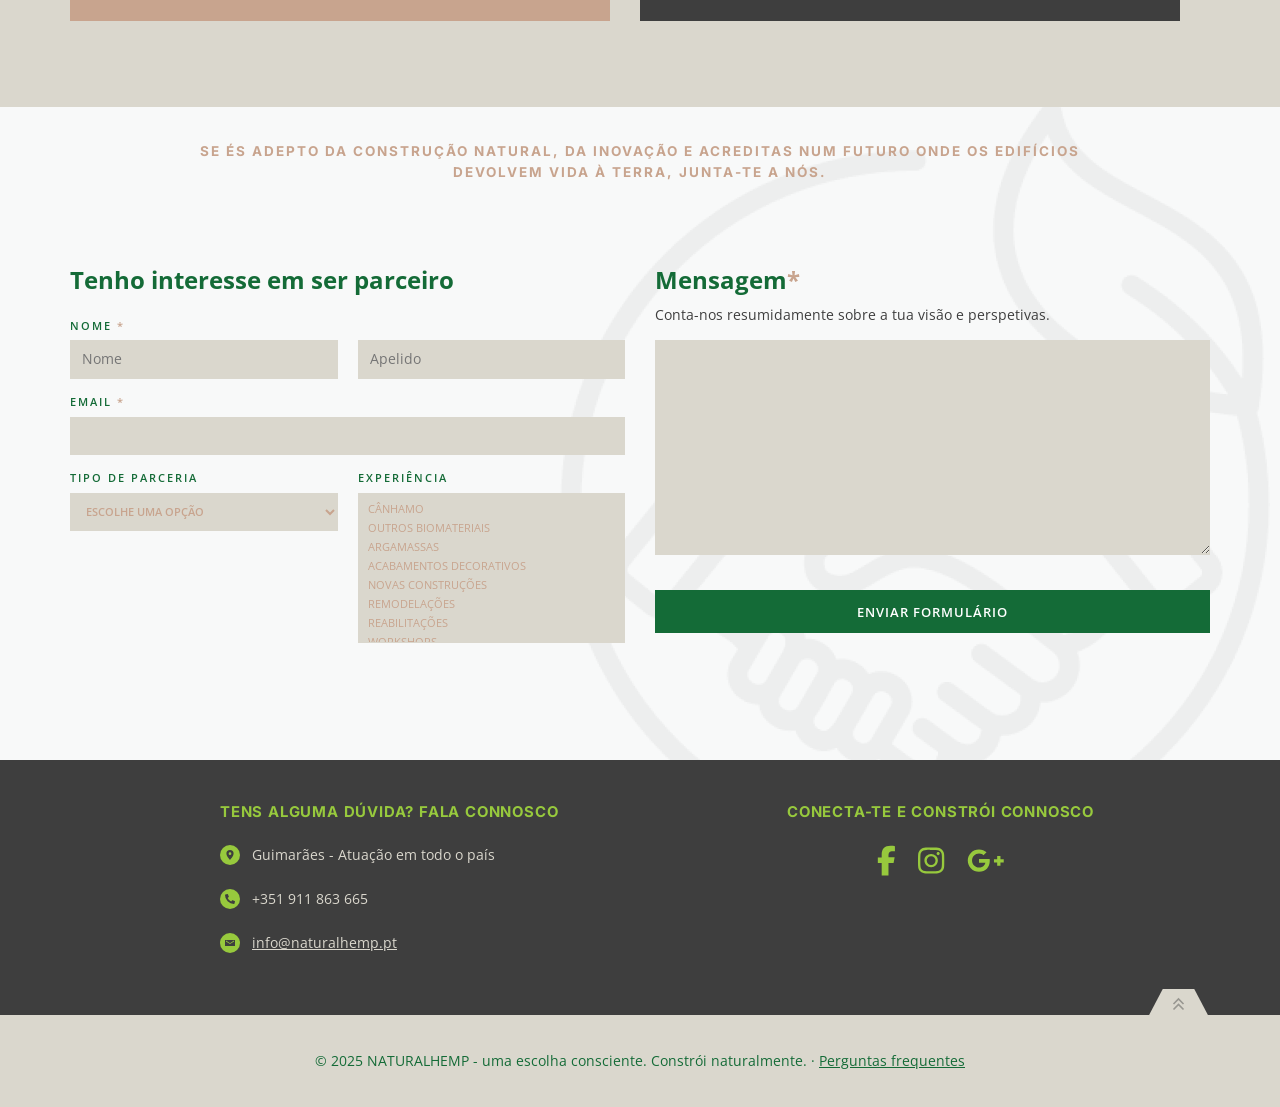
<file: parcerias.html>
<!doctype html>
<html lang="pt-PT">
<head>
  <meta charset="utf-8">
  <meta name="viewport" content="width=device-width, initial-scale=1">
  <title>Junta-te a nós — Parcerias NATURALHEMP</title>
  <meta name="description" content="Estamos a construir uma rede de pessoas e empresas que partilham a mesma visão: criar edifícios mais saudáveis, conscientes e em harmonia com o planeta.">
  <link rel="icon" href="assets/img/logo.png">
  <link rel="preconnect" href="https://fonts.googleapis.com">
  <link rel="preconnect" href="https://fonts.gstatic.com" crossorigin>
  <link href="https://fonts.googleapis.com/css2?family=Comforter+Brush&family=Inter:wght@400;500;600;700;800;900&family=Open+Sans:ital,wght@0,300;0,400;0,600;0,700;0,800;1,300;1,400&display=swap" rel="stylesheet">
  <link rel="stylesheet" href="assets/css/style.css">
</head>
<body>
  <a class="skip-link" href="#main">Saltar para o conteúdo</a>

  <header class="site-header">
    <div class="inner">
      <a class="logo" href="index.html" aria-label="NATURALHEMP — início"><img src="assets/img/logo.png" alt="NATURALHEMP"></a>
      <button class="nav-toggle" aria-label="Abrir menu" aria-expanded="false" aria-controls="menu"><span></span></button>
      <nav class="main-nav" id="menu" aria-label="Principal">
        <ul>
          <li><a href="index.html#raizes">Raízes<small>Essência</small></a></li>
          <li><a href="natureza.html">Natureza<small>Propósito</small></a></li>
          <li><a href="servicos.html">Serviços<small>O que fazemos</small></a></li>
          <li><a href="biomateriais.html">Biomateriais<small>Catálogo</small></a></li>
          <li><a href="blog.html">Blog</a></li>
          <li><a href="index.html#contacto">Contacto</a></li>
          <li><a href="parcerias.html" aria-current="page">Junta-te a nós<small>Parcerias</small></a></li>
        </ul>
      </nav>
    </div>
  </header>

  <main id="main">
    <section class="parcerias-hero" style="background-image:url('assets/img/parcerias-hero.jpg')">
      <h1>JUNTA-TE A NÓS</h1>
      <p>Construir de forma natural é criar um legado que cuida — do território, das pessoas e do futuro.<br>
        Procuramos aliados que partilhem esta visão e que queiram transformar connosco<br>
        a forma como construímos: com consciência, respeito e a força regenerativa da natureza.</p>
      <div class="hero-actions">
        <a class="btn btn-dark" href="#formulario">Quero ser parceiro</a>
        <a class="btn btn-outline-light btn-arrow" href="#mudanca">Saber mais</a>
      </div>
    </section>

    <section class="mudanca bg-beige" id="mudanca">
      <div class="container">
        <h2 class="section-title reveal">Torna-te parte desta mudança</h2>
        <div class="text reveal">
          <p>Estamos a construir uma rede de pessoas e empresas que partilham a mesma visão:<br>
            criar edifícios mais saudáveis, conscientes e em harmonia com o planeta.</p>
          <p>Se és arquiteto, designer, fabricante, construtor, investigador ou fornecedor de materiais naturais,<br>
            teremos muito gosto em ouvir a tua perspetiva. Acreditamos que cada colaboração traz novas possibilidades e que juntos podemos acelerar a transição para uma construção verdadeiramente regenerativa.</p>
          <p>Trabalhamos com soluções baseadas em biomateriais - cânhamo, cal, argila e sistemas naturais<br>
            de alto desempenho - e promovemos práticas que valorizam a precisão, a eficiência<br>
            e o impacto positivo no território. Quer procures apoio para um projeto pontual, quer pretendas desenvolver uma parceria contínua na tua região, estamos aqui para construir essa ponte.</p>
          <p>Acreditamos que a mudança acontece quando profissionais de diferentes áreas se unem para repensar a forma como construímos - desde o desenho inicial até ao último detalhe na obra.</p>
        </div>
        <div class="partner-grid">
          <div class="partner p-lime reveal">
            <img src="assets/icons/pc-profissionais.svg" alt="">
            <div><h3>PROFISSIONAIS ESPECIALIZADOS</h3><p>Engenheiros, arquitetos, designers e consultores que integram biomateriais e soluções naturais nos seus projetos residenciais e/ou espaços comunitários.</p></div>
          </div>
          <div class="partner p-green reveal">
            <img src="assets/icons/pc-fabricantes.svg" alt="">
            <div><h3>FABRICANTES</h3><p>Oficinas, empresas e unidades locais que produzem,<br>preparam ou transformam elementos naturais,<br>gerando cadeias de valor mais próximas e sustentáveis.</p></div>
          </div>
          <div class="partner p-terra reveal">
            <img src="assets/icons/pc-construtores.svg" alt="">
            <div><h3>CONSTRUTORES</h3><p>Equipas de obra e empreiteiros que aplicam sistemas naturais, realizam montagem em obra e promovem métodos de construção mais saudáveis e eficientes.</p></div>
          </div>
          <div class="partner p-dark reveal">
            <img src="assets/icons/pc-fornecedores.svg" alt="">
            <div><h3>FORNECEDORES</h3><p>Produtores de biomateriais, distribuidores e prestadores de serviços técnicos que reforçam a qualidade, o desempenho e a rastreabilidade das soluções que utilizamos.</p></div>
          </div>
        </div>
      </div>
    </section>

    <section class="partner-form bg-off" id="formulario">
      <img class="wm" src="assets/img/wm-business.png" alt="">
      <div class="container">
        <p class="eyebrow">Se és adepto da construção natural, da inovação e acreditas num futuro onde os edifícios<br>devolvem vida à terra, junta-te a nós.</p>
        <form class="form grid" data-mailto="Candidatura a parceiro NATURALHEMP">
          <div>
            <h3>Tenho interesse em ser parceiro</h3>
            <div class="field">
              <label for="p-nome">Nome <span class="req">*</span></label>
              <div class="row2">
                <div><input id="p-nome" name="nome" placeholder="Nome" autocomplete="given-name" required data-label="Nome"></div>
                <div><input name="apelido" placeholder="Apelido" aria-label="Apelido" autocomplete="family-name" data-label="Apelido"></div>
              </div>
            </div>
            <div class="field">
              <label for="p-email">Email <span class="req">*</span></label>
              <input id="p-email" type="email" name="email" autocomplete="email" required data-label="Email">
            </div>
            <div class="row2">
              <div class="field">
                <label for="p-tipo">Tipo de parceria</label>
                <select id="p-tipo" name="tipo" data-label="Tipo de parceria">
                  <option value="">Escolhe uma opção</option>
                  <option>Profissional especializado</option>
                  <option>Fabricante</option>
                  <option>Construtor</option>
                  <option>Fornecedor</option>
                  <option>Investigador / Formador</option>
                </select>
              </div>
              <div class="field">
                <label for="p-exp">Experiência</label>
                <select id="p-exp" name="experiencia" multiple data-label="Experiência">
                  <option>Cânhamo</option>
                  <option>Outros biomateriais</option>
                  <option>Argamassas</option>
                  <option>Acabamentos decorativos</option>
                  <option>Novas construções</option>
                  <option>Remodelações</option>
                  <option>Reabilitações</option>
                  <option>Workshops</option>
                </select>
              </div>
            </div>
          </div>
          <div>
            <h3>Mensagem<span class="req">*</span></h3>
            <p class="hint">Conta-nos resumidamente sobre a tua visão e perspetivas.</p>
            <textarea name="mensagem" aria-label="Mensagem" required data-label="Mensagem"></textarea>
            <button class="submit" type="submit">Enviar formulário</button>
            <p class="form-status" role="status"></p>
          </div>
        </form>
      </div>
    </section>
  </main>

  <footer class="site-footer">
    <div class="container footer-main">
      <div class="footer-contacts">
        <h4>Tens alguma dúvida? Fala connosco</h4>
        <div class="address-row"><span class="dot"><svg viewBox="0 0 10 10"><path d="M5 0a3.6 3.6 0 0 0-3.6 3.6C1.4 6.3 5 10 5 10s3.6-3.7 3.6-6.4A3.6 3.6 0 0 0 5 0zm0 5a1.3 1.3 0 1 1 0-2.7A1.3 1.3 0 0 1 5 5z"/></svg></span><span>Guimarães - Atuação em todo o país</span></div>
        <div class="address-row"><span class="dot"><svg viewBox="0 0 10 10"><path d="M9.7 7.1 7.6 6.2a.5.5 0 0 0-.5.1l-.9 1.1A7 7 0 0 1 2.6 3.9l1.1-.9a.5.5 0 0 0 .1-.5L2.9.3A.5.5 0 0 0 2.4 0L.4.5A.5.5 0 0 0 0 1a9 9 0 0 0 9 9 .5.5 0 0 0 .5-.4l.5-2a.5.5 0 0 0-.3-.5z"/></svg></span><a href="tel:+351911863665">+351 911 863 665</a></div>
        <div class="address-row"><span class="dot"><svg viewBox="0 0 10 10"><path d="M0 2v6h10V2zm1 .6 4 2.6 4-2.6v.9L5 6.1 1 3.5z"/></svg></span><a href="mailto:info@naturalhemp.pt" style="text-decoration:underline">info@naturalhemp.pt</a></div>
      </div>
      <div>
        <h4>Conecta-te e constrói connosco</h4>
        <div class="social">
          <a href="#" aria-label="Facebook"><img src="assets/icons/ic-fb.svg" alt=""></a>
          <a href="https://www.instagram.com/naturalhemp.pt/" target="_blank" rel="noopener" aria-label="Instagram"><img src="assets/icons/ic-ig.svg" alt=""></a>
          <a href="#" aria-label="Google"><img src="assets/icons/ic-gplus.svg" alt=""></a>
        </div>
      </div>
    </div>
    <div class="site-info">
      <a class="back-to-top" href="#main" aria-label="Voltar ao topo"><svg viewBox="0 0 13 14" aria-hidden="true"><path d="M1.5 7 6.5 2l5 5M1.5 12.5l5-5 5 5" fill="none" stroke="currentColor" stroke-width="1.6"/></svg></a>
      © 2025 NATURALHEMP - uma escolha consciente. Constrói naturalmente. · <a href="faq.html" style="color:inherit">Perguntas frequentes</a>
    </div>
  </footer>

  <script src="assets/js/main.js"></script>
</body>
</html>
</file>
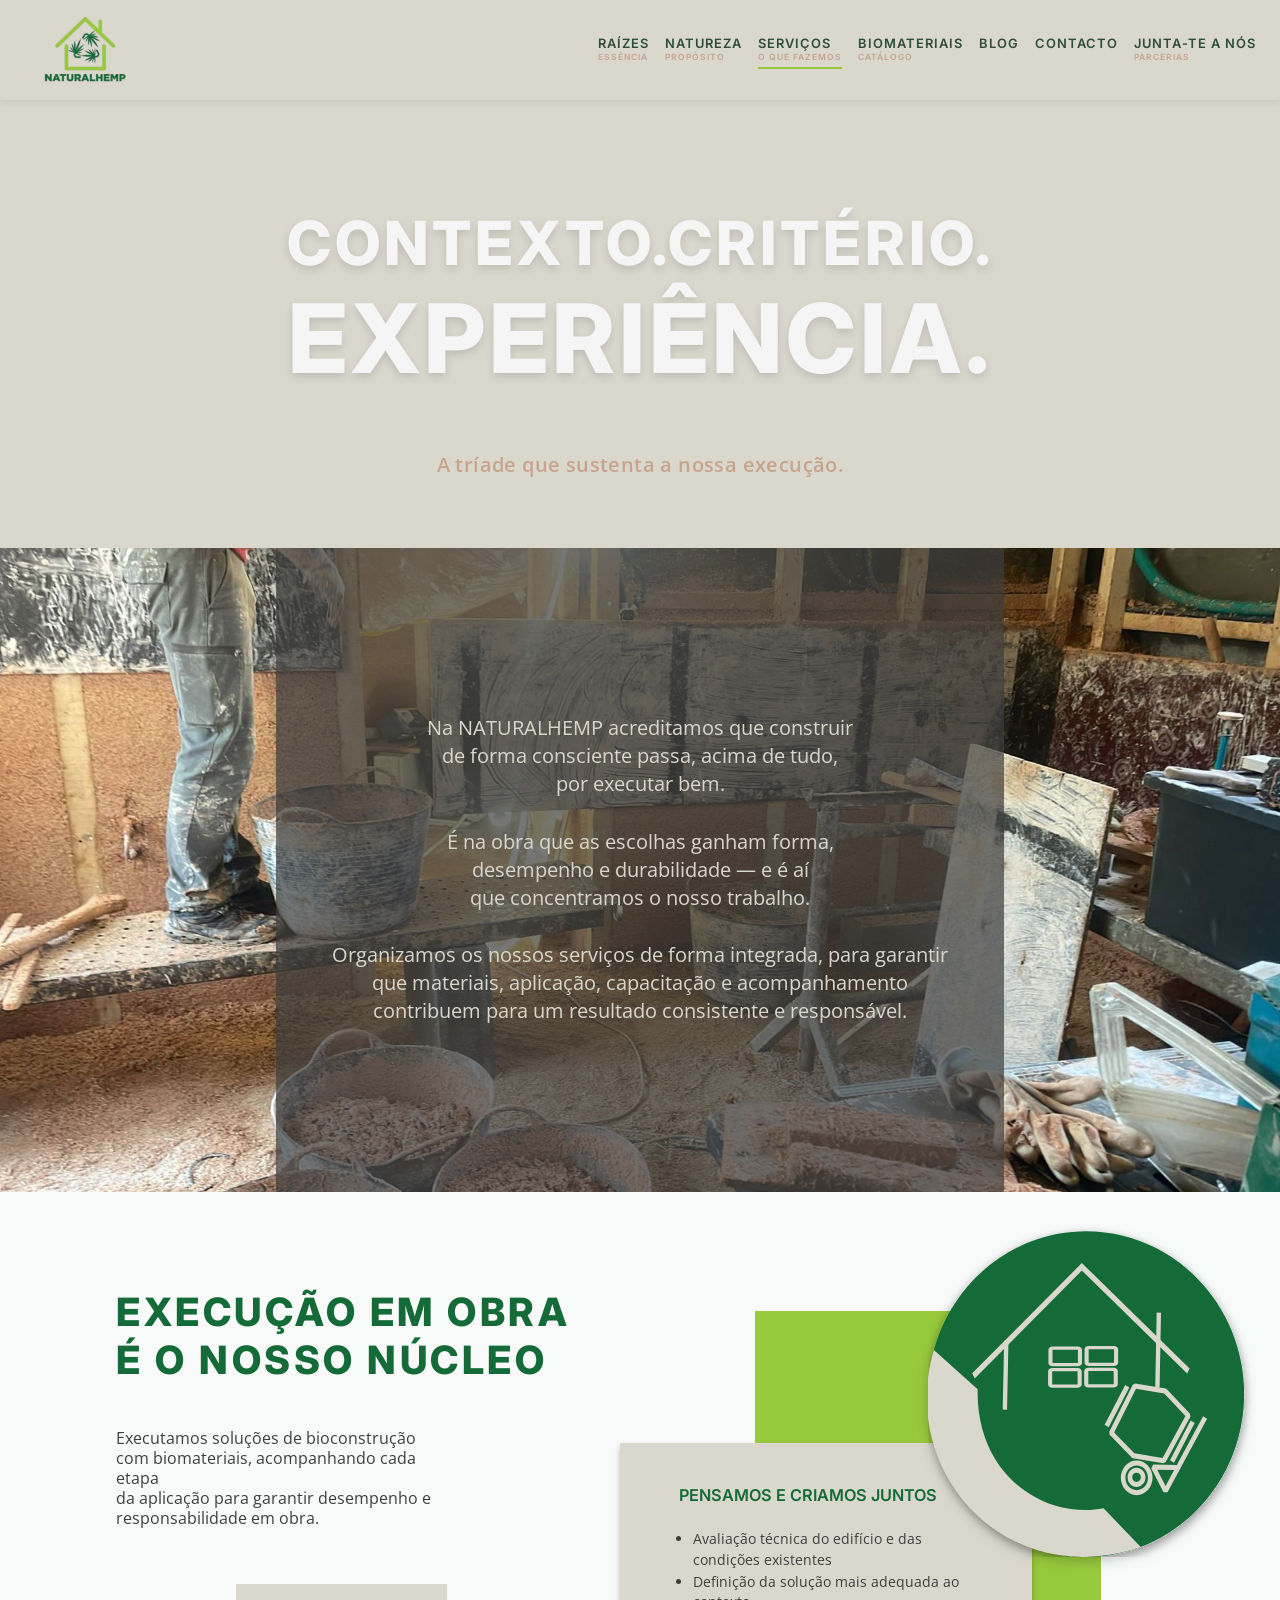
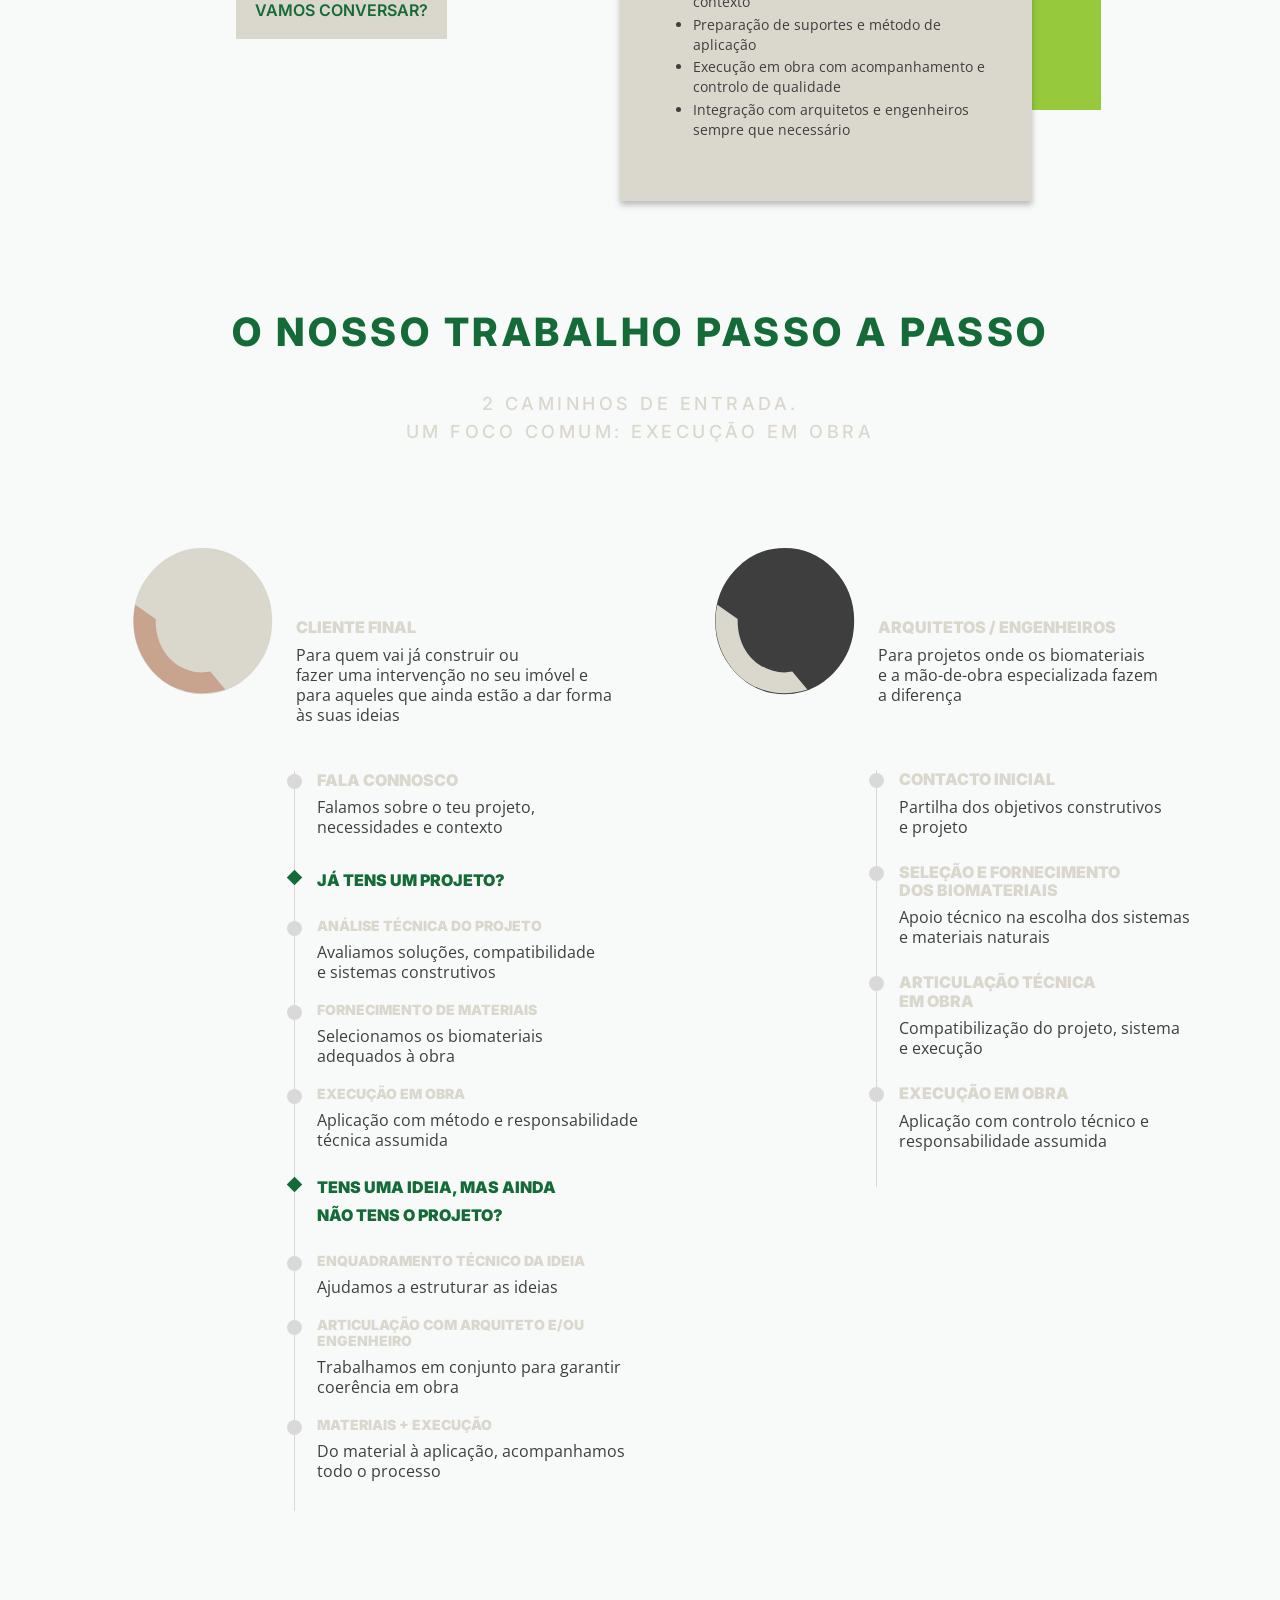
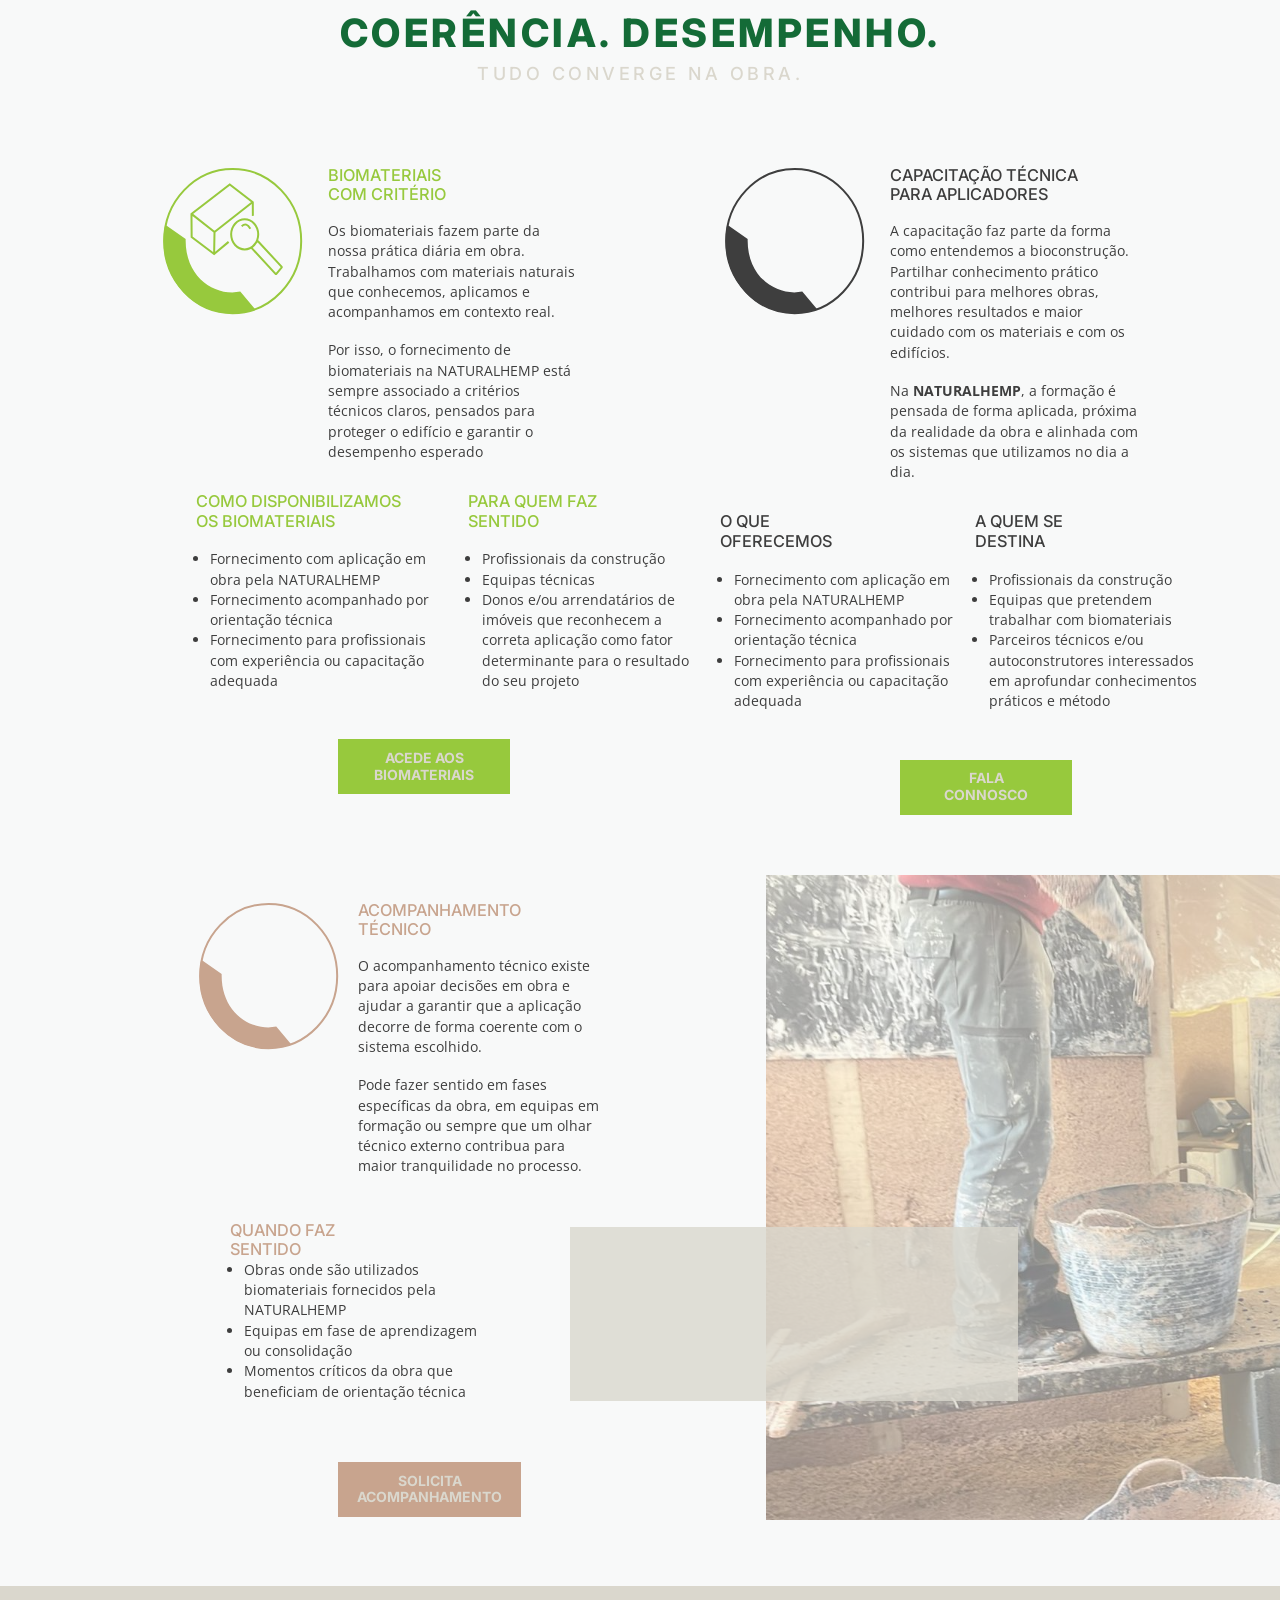
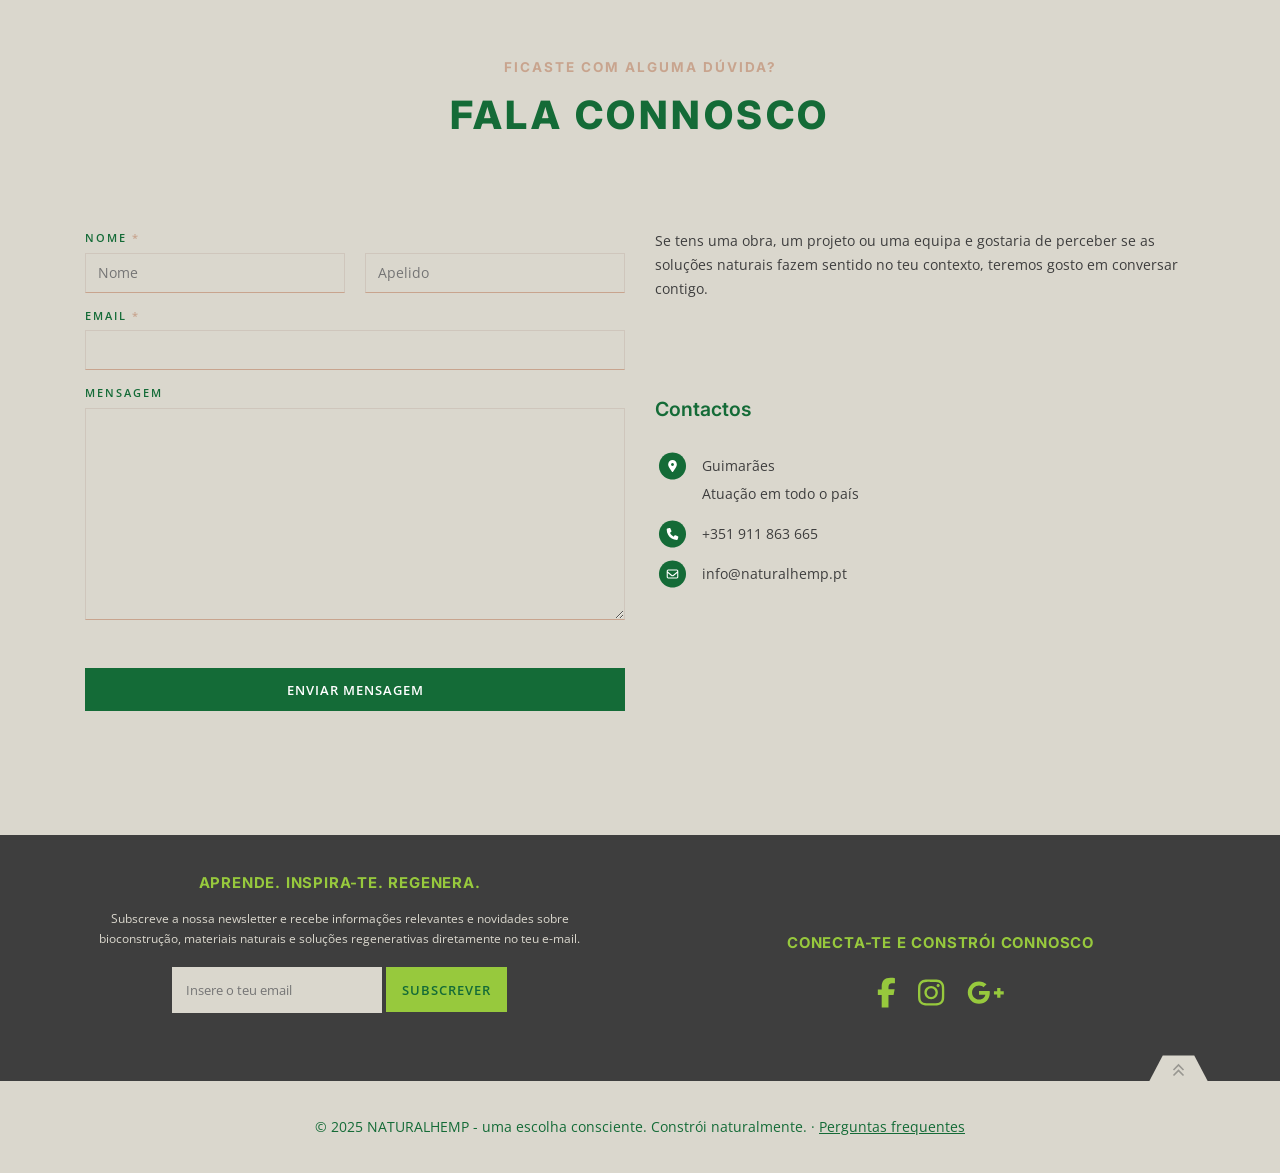
<file: servicos.html>
<!doctype html>
<html lang="pt-PT">
<head>
  <meta charset="utf-8">
  <meta name="viewport" content="width=device-width, initial-scale=1">
  <title>Serviços — NATURALHEMP</title>
  <meta name="description" content="Contexto. Critério. Experiência. Execução em obra, biomateriais com critério, capacitação técnica e acompanhamento técnico.">
  <link rel="icon" href="assets/img/logo.png">
  <link rel="preconnect" href="https://fonts.googleapis.com">
  <link rel="preconnect" href="https://fonts.gstatic.com" crossorigin>
  <link href="https://fonts.googleapis.com/css2?family=Comforter+Brush&family=Inter:wght@400;500;600;700;800;900&family=Open+Sans:ital,wght@0,300;0,400;0,600;0,700;0,800;1,300;1,400&display=swap" rel="stylesheet">
  <link rel="stylesheet" href="assets/css/style.css">
</head>
<body>
  <a class="skip-link" href="#main">Saltar para o conteúdo</a>

  <header class="site-header">
    <div class="inner">
      <a class="logo" href="index.html" aria-label="NATURALHEMP — início"><img src="assets/img/logo.png" alt="NATURALHEMP"></a>
      <button class="nav-toggle" aria-label="Abrir menu" aria-expanded="false" aria-controls="menu"><span></span></button>
      <nav class="main-nav" id="menu" aria-label="Principal">
        <ul>
          <li><a href="index.html#raizes">Raízes<small>Essência</small></a></li>
          <li><a href="natureza.html">Natureza<small>Propósito</small></a></li>
          <li><a href="servicos.html" aria-current="page">Serviços<small>O que fazemos</small></a></li>
          <li><a href="biomateriais.html">Biomateriais<small>Catálogo</small></a></li>
          <li><a href="blog.html">Blog</a></li>
          <li><a href="#contacto">Contacto</a></li>
          <li><a href="parcerias.html">Junta-te a nós<small>Parcerias</small></a></li>
        </ul>
      </nav>
    </div>
  </header>

  <main id="main">
    <section class="page-hero-beige servicos-hero">
      <div class="container">
        <h1 class="big-white"><span class="l1">Contexto.Critério.</span><span class="l2">Experiência.</span></h1>
        <p class="tagline">A tríade que sustenta a nossa execução.</p>
      </div>
    </section>

    <section class="photo-band" style="background-image:url('assets/img/servicos-topo.jpg')">
      <div class="panel">
        <div>
          <p>Na NATURALHEMP acreditamos que construir<br>de forma consciente passa, acima de tudo,<br>por executar bem.</p>
          <p>É na obra que as escolhas ganham forma,<br>desempenho e durabilidade — e é aí<br>que concentramos o nosso trabalho.</p>
          <p>Organizamos os nossos serviços de forma integrada, para garantir que materiais, aplicação, capacitação e acompanhamento contribuem para um resultado consistente e responsável.</p>
        </div>
      </div>
    </section>

    <section class="nucleo bg-off" id="execucao">
      <div class="container grid">
        <div style="padding-left:min(46px,4vw)">
          <h2 class="reveal">Execução em obra<br>é o nosso núcleo</h2>
          <p class="intro">Executamos soluções de bioconstrução<br>com biomateriais, acompanhando cada etapa<br>da aplicação para garantir desempenho e<br>responsabilidade em obra.</p>
          <a class="btn btn-beige" href="#contacto">Vamos conversar?</a>
        </div>
        <div class="composition reveal">
          <div class="lime-rect"></div>
          <div class="card">
            <h3>PENSAMOS E CRIAMOS JUNTOS</h3>
            <ul>
              <li>Avaliação técnica do edifício e das condições existentes</li>
              <li>Definição da solução mais adequada ao contexto</li>
              <li>Preparação de suportes e método de aplicação</li>
              <li>Execução em obra com acompanhamento e controlo de qualidade</li>
              <li>Integração com arquitetos e engenheiros sempre que necessário</li>
            </ul>
          </div>
          <img class="big-icon" src="assets/icons/sv-execucao-grande.svg" alt="">
        </div>
      </div>
    </section>

    <section class="passos bg-off">
      <div class="container">
        <h2 class="section-title reveal">O nosso trabalho passo a passo</h2>
        <p class="sub-faint">2 caminhos de entrada.<br>Um foco comum: execução em obra</p>
        <div class="paths">
          <div class="path reveal">
            <div class="path-head">
              <img src="assets/icons/sv-cliente.svg" alt="">
              <div><h3>Cliente final</h3><p>Para quem vai já construir ou<br>fazer uma intervenção no seu imóvel e<br>para aqueles que ainda estão a dar forma<br>às suas ideias</p></div>
            </div>
            <div class="timeline">
              <div class="step"><h4>Fala connosco</h4><p>Falamos sobre o teu projeto,<br>necessidades e contexto</p></div>
              <div class="step-group">JÁ TENS UM PROJETO?</div>
              <div class="step small"><h4>Análise técnica do projeto</h4><p>Avaliamos soluções, compatibilidade<br>e sistemas construtivos</p></div>
              <div class="step small"><h4>Fornecimento de materiais</h4><p>Selecionamos os biomateriais<br>adequados à obra</p></div>
              <div class="step small"><h4>Execução em obra</h4><p>Aplicação com método e responsabilidade<br>técnica assumida</p></div>
              <div class="step-group">TENS UMA IDEIA, MAS AINDA<br>NÃO TENS O PROJETO?</div>
              <div class="step small"><h4>Enquadramento técnico da ideia</h4><p>Ajudamos a estruturar as ideias</p></div>
              <div class="step small"><h4>Articulação com arquiteto e/ou engenheiro</h4><p>Trabalhamos em conjunto para garantir<br>coerência em obra</p></div>
              <div class="step small"><h4>Materiais + execução</h4><p>Do material à aplicação, acompanhamos<br>todo o processo</p></div>
            </div>
          </div>
          <div class="path reveal">
            <div class="path-head">
              <img src="assets/icons/sv-arquitetos.svg" alt="">
              <div><h3>Arquitetos / Engenheiros</h3><p>Para projetos onde os biomateriais<br>e a mão-de-obra especializada fazem<br>a diferença</p></div>
            </div>
            <div class="timeline">
              <div class="step"><h4>Contacto inicial</h4><p>Partilha dos objetivos construtivos<br>e projeto</p></div>
              <div class="step"><h4>Seleção e fornecimento<br>dos biomateriais</h4><p>Apoio técnico na escolha dos sistemas<br>e materiais naturais</p></div>
              <div class="step"><h4>Articulação técnica<br>em obra</h4><p>Compatibilização do projeto, sistema<br>e execução</p></div>
              <div class="step"><h4>Execução em obra</h4><p>Aplicação com controlo técnico e<br>responsabilidade assumida</p></div>
            </div>
          </div>
        </div>
      </div>
    </section>

    <section class="coerencia bg-off">
      <div class="container">
        <h2 class="section-title reveal">Coerência. Desempenho.</h2>
        <p class="sub-faint">Tudo converge na obra.</p>
        <div class="duo">
          <div class="duo-item reveal" id="biomateriais-criterio">
            <div class="head">
              <img src="assets/icons/sv-biomateriais.svg" alt="">
              <div>
                <h3 class="c-lime">Biomateriais<br>com critério</h3>
                <p>Os biomateriais fazem parte da nossa prática diária em obra. Trabalhamos com materiais naturais que conhecemos, aplicamos e acompanhamos em contexto real.</p>
                <p>Por isso, o fornecimento de biomateriais na NATURALHEMP está sempre associado a critérios técnicos claros, pensados para proteger o edifício e garantir o desempenho esperado</p>
              </div>
            </div>
            <div class="duo-lists">
              <div>
                <h3 class="c-lime">Como disponibilizamos<br>os biomateriais</h3>
                <ul>
                  <li>Fornecimento com aplicação em obra pela NATURALHEMP</li>
                  <li>Fornecimento acompanhado por orientação técnica</li>
                  <li>Fornecimento para profissionais com experiência ou capacitação adequada</li>
                </ul>
              </div>
              <div>
                <h3 class="c-lime">Para quem faz<br>sentido</h3>
                <ul>
                  <li>Profissionais da construção</li>
                  <li>Equipas técnicas</li>
                  <li>Donos e/ou arrendatários de imóveis que reconhecem a correta aplicação como fator determinante para o resultado do seu projeto</li>
                </ul>
              </div>
            </div>
            <a class="btn btn-lime-light" href="biomateriais.html">Acede aos<br>biomateriais</a>
          </div>
          <div class="duo-item reveal" id="capacitacao">
            <div class="head">
              <img src="assets/icons/sv-capacitacao.svg" alt="">
              <div>
                <h3 class="c-dark">Capacitação técnica<br>para aplicadores</h3>
                <p>A capacitação faz parte da forma como entendemos a bioconstrução. Partilhar conhecimento prático contribui para melhores obras, melhores resultados e maior cuidado com os materiais e com os edifícios.</p>
                <p>Na <strong>NATURALHEMP</strong>, a formação é pensada de forma aplicada, próxima da realidade da obra e alinhada com os sistemas que utilizamos no dia a dia.</p>
              </div>
            </div>
            <div class="duo-lists">
              <div>
                <h3 class="c-dark">O que<br>oferecemos</h3>
                <ul>
                  <li>Fornecimento com aplicação em obra pela NATURALHEMP</li>
                  <li>Fornecimento acompanhado por orientação técnica</li>
                  <li>Fornecimento para profissionais com experiência ou capacitação adequada</li>
                </ul>
              </div>
              <div>
                <h3 class="c-dark">A quem se<br>destina</h3>
                <ul>
                  <li>Profissionais da construção</li>
                  <li>Equipas que pretendem trabalhar com biomateriais</li>
                  <li>Parceiros técnicos e/ou autoconstrutores interessados em aprofundar conhecimentos práticos e método</li>
                </ul>
              </div>
            </div>
            <a class="btn btn-lime-light" href="#contacto">Fala<br>connosco</a>
          </div>
        </div>
      </div>
    </section>

    <section class="acomp bg-off" id="acompanhamento">
      <div class="left reveal">
        <div class="head">
          <img src="assets/icons/sv-acomp.svg" alt="">
          <div>
            <h3>Acompanhamento<br>técnico</h3>
            <p>O acompanhamento técnico existe para apoiar decisões em obra e ajudar a garantir que a aplicação decorre de forma coerente com o sistema escolhido.</p>
            <p>Pode fazer sentido em fases específicas da obra, em equipas em formação ou sempre que um olhar técnico externo contribua para maior tranquilidade no processo.</p>
          </div>
        </div>
        <div class="when">
          <h3>Quando faz<br>sentido</h3>
          <ul>
            <li>Obras onde são utilizados biomateriais fornecidos pela NATURALHEMP</li>
            <li>Equipas em fase de aprendizagem ou consolidação</li>
            <li>Momentos críticos da obra que beneficiam de orientação técnica</li>
          </ul>
        </div>
        <a class="btn btn-terra" href="#contacto">Solicita<br>acompanhamento</a>
      </div>
      <div class="right">
        <div class="photo" role="img" aria-label="Aplicação de cânhamo e cal em obra" style="background-image:url('assets/img/servicos-acomp.jpg')"></div>
        <div class="veil"></div>
      </div>
    </section>

    <section class="contacto bg-beige" id="contacto">
      <div class="container">
        <p class="eyebrow">Ficaste com alguma dúvida?</p>
        <h2 class="section-title">Fala connosco</h2>
        <div class="contact-grid">
          <form class="form" data-mailto="Contacto pelo website — Serviços">
            <div class="field">
              <label for="c-nome">Nome <span class="req">*</span></label>
              <div class="row2">
                <div><input id="c-nome" name="nome" placeholder="Nome" autocomplete="given-name" required data-label="Nome"></div>
                <div><input name="apelido" placeholder="Apelido" aria-label="Apelido" autocomplete="family-name" data-label="Apelido"></div>
              </div>
            </div>
            <div class="field">
              <label for="c-email">Email <span class="req">*</span></label>
              <input id="c-email" type="email" name="email" autocomplete="email" required data-label="Email">
            </div>
            <div class="field">
              <label for="c-msg">Mensagem</label>
              <textarea id="c-msg" name="mensagem" data-label="Mensagem"></textarea>
            </div>
            <button class="submit" type="submit">Enviar mensagem</button>
            <p class="form-status" role="status"></p>
          </form>
          <div class="contact-side">
            <p>Se tens uma obra, um projeto ou uma equipa e gostaria de perceber se as soluções naturais fazem sentido no teu contexto, teremos gosto em conversar contigo.</p>
            <div class="address-box">
              <h4>Contactos</h4>
              <div class="address-row"><img src="assets/icons/ic-pin.svg" alt=""><span>Guimarães<br>Atuação em todo o país</span></div>
              <div class="address-row"><img src="assets/icons/ic-phone.svg" alt=""><a href="tel:+351911863665">+351 911 863 665</a></div>
              <div class="address-row"><img src="assets/icons/ic-mail.svg" alt=""><a href="mailto:info@naturalhemp.pt">info@naturalhemp.pt</a></div>
            </div>
          </div>
        </div>
      </div>
    </section>
  </main>

  <footer class="site-footer">
    <div class="container footer-main">
      <div class="newsletter">
        <h4>Aprende. Inspira-te. Regenera.</h4>
        <p>Subscreve a nossa newsletter e recebe informações relevantes e novidades sobre bioconstrução, materiais naturais e soluções regenerativas diretamente no teu e-mail.</p>
        <form data-mailto="Subscrição da newsletter">
          <input type="email" placeholder="Insere o teu email" aria-label="Email" required data-label="Email">
          <button type="submit">Subscrever</button>
        </form>
      </div>
      <div>
        <h4>Conecta-te e constrói connosco</h4>
        <div class="social">
          <a href="#" aria-label="Facebook"><img src="assets/icons/ic-fb.svg" alt=""></a>
          <a href="https://www.instagram.com/naturalhemp.pt/" target="_blank" rel="noopener" aria-label="Instagram"><img src="assets/icons/ic-ig.svg" alt=""></a>
          <a href="#" aria-label="Google"><img src="assets/icons/ic-gplus.svg" alt=""></a>
        </div>
      </div>
    </div>
    <div class="site-info">
      <a class="back-to-top" href="#main" aria-label="Voltar ao topo"><svg viewBox="0 0 13 14" aria-hidden="true"><path d="M1.5 7 6.5 2l5 5M1.5 12.5l5-5 5 5" fill="none" stroke="currentColor" stroke-width="1.6"/></svg></a>
      © 2025 NATURALHEMP - uma escolha consciente. Constrói naturalmente. · <a href="faq.html" style="color:inherit">Perguntas frequentes</a>
    </div>
  </footer>

  <script src="assets/js/main.js"></script>
</body>
</html>
</file>
<file: assets/css/style.css>
/* NATURALHEMP — estilos partilhados (design Figma "Desktop - Light Mode", 1440px) */

:root {
  --beige: #dad7cd;
  --dark: #3e3e3e;
  --green: #146b37;
  --lime: #97c93d;
  --terra: #c8a48e;
  --forest: #2e4e35;
  --off: #f8f9f9;
  --white: #ffffff;
  --grey: #aaaaaa;

  --f-head: "Inter", system-ui, sans-serif;
  --f-body: "Open Sans", system-ui, sans-serif;
  --f-sign: "Comforter Brush", cursive;

  --container: 1140px;
  --header-h: 100px;
}

*, *::before, *::after { box-sizing: border-box; }

html { scroll-behavior: smooth; scroll-padding-top: var(--header-h); }

body {
  margin: 0;
  background: var(--beige);
  color: var(--dark);
  font-family: var(--f-body);
  font-size: 14px;
  line-height: 1.7;
  -webkit-font-smoothing: antialiased;
  overflow-x: hidden;
}

img { max-width: 100%; display: block; }
a { color: inherit; }
h1, h2, h3, h4, h5, p, ul { margin: 0; }

.container {
  width: 100%;
  max-width: calc(var(--container) + 32px);
  margin: 0 auto;
  padding: 0 16px;
}

.skip-link {
  position: absolute; left: 16px; top: -100px; z-index: 200;
  background: var(--green); color: var(--white); padding: 8px 14px; text-decoration: none;
}
.skip-link:focus { top: 12px; }

/* ---------- Tipografia comum ---------- */

.section-title {
  font-family: var(--f-head);
  font-weight: 800;
  font-size: clamp(26px, 3.6vw, 39px);
  line-height: 1.25;
  letter-spacing: 3.5px;
  text-transform: uppercase;
  color: var(--green);
  text-align: center;
}

.eyebrow {
  font-family: var(--f-head);
  font-weight: 700;
  font-size: 13.5px;
  letter-spacing: 2px;
  text-transform: uppercase;
  color: var(--terra);
  text-align: center;
}

.sub-faint {
  font-family: var(--f-head);
  font-weight: 500;
  font-size: clamp(14px, 1.6vw, 18px);
  letter-spacing: 3.5px;
  line-height: 1.55;
  text-transform: uppercase;
  color: var(--beige);
  text-align: center;
}

.section { padding: 70px 0; }
.bg-off { background: var(--off); }
.bg-beige { background: var(--beige); }
.bg-dark { background: var(--dark); }

/* ---------- Botões ---------- */

.btn {
  display: inline-flex; align-items: center; justify-content: center; gap: 14px;
  min-height: 47px;
  padding: 6px 18px;
  font-family: var(--f-head);
  font-weight: 600;
  font-size: 15px;
  line-height: 1.2;
  text-transform: uppercase;
  text-align: center;
  text-decoration: none;
  border: 1px solid transparent;
  cursor: pointer;
  transition: filter .2s, background-color .2s, color .2s, transform .2s;
}
.btn:hover { filter: brightness(1.08); transform: translateY(-1px); }
.btn-dark { background: var(--dark); color: var(--lime); }
.btn-outline-light { border-color: var(--beige); color: var(--beige); background: transparent; }
.btn-outline-light:hover { background: rgba(218, 215, 205, .12); }
.btn-outline-terra { border-color: var(--dark); color: var(--terra); background: var(--off); }
.btn-outline-dark { border-color: var(--dark); color: var(--dark); background: transparent; }
.btn-outline-green { border-color: var(--green); color: var(--green); background: var(--beige); font-family: var(--f-body); font-size: 16px; min-width: 200px; min-height: 55px; }
.btn-green { background: var(--green); color: var(--lime); }
.btn-lime { background: var(--lime); color: var(--dark); }
.btn-lime-light { background: var(--lime); color: var(--beige); font-weight: 700; font-size: 14px; }
.btn-terra { background: var(--terra); color: var(--beige); font-weight: 700; font-size: 14px; }
.btn-beige { background: var(--beige); color: var(--green); font-size: 16px; }
.btn-arrow::after {
  content: ""; width: 26px; height: 10px; flex: none;
  background: currentColor;
  -webkit-mask: url("data:image/svg+xml,%3Csvg xmlns='http://www.w3.org/2000/svg' viewBox='0 0 26 10'%3E%3Cpath d='M0 5h24M20 1l4 4-4 4' fill='none' stroke='black' stroke-width='1.5'/%3E%3C/svg%3E") center/contain no-repeat;
          mask: url("data:image/svg+xml,%3Csvg xmlns='http://www.w3.org/2000/svg' viewBox='0 0 26 10'%3E%3Cpath d='M0 5h24M20 1l4 4-4 4' fill='none' stroke='black' stroke-width='1.5'/%3E%3C/svg%3E") center/contain no-repeat;
}

/* ---------- Cabeçalho ---------- */

.site-header {
  position: sticky; top: 0; z-index: 100;
  height: var(--header-h);
  background: var(--beige);
  box-shadow: 0 2px 8px rgba(0, 0, 0, .08);
}
.site-header .inner {
  height: 100%;
  max-width: 1440px; margin: 0 auto;
  padding: 0 120px 0 136px;
  display: flex; align-items: center; justify-content: space-between; gap: 24px;
}
.logo img { width: 122px; height: 86px; object-fit: contain; }

.main-nav ul { list-style: none; padding: 0; display: flex; gap: 26px; align-items: flex-start; }
.main-nav a {
  display: block;
  font-family: var(--f-head); font-weight: 600; font-size: 12.9px; letter-spacing: 1px;
  line-height: 1.35; text-transform: uppercase; text-decoration: none; color: var(--forest);
  padding: 4px 0;
  border-bottom: 2px solid transparent;
  transition: border-color .2s;
}
.main-nav a small {
  display: block; font-size: 8.5px; letter-spacing: 1px; color: var(--terra); font-weight: 600;
}
.main-nav a:hover, .main-nav a[aria-current="page"] { border-bottom-color: var(--lime); }

.nav-toggle {
  display: none; background: none; border: 0; padding: 10px; cursor: pointer; color: var(--forest);
}
.nav-toggle span, .nav-toggle span::before, .nav-toggle span::after {
  display: block; width: 26px; height: 2px; background: currentColor; position: relative; content: "";
}
.nav-toggle span::before { position: absolute; top: -8px; }
.nav-toggle span::after { position: absolute; top: 8px; }

/* ---------- Hero (início) ---------- */

.hero {
  position: relative;
  min-height: 471px;
  display: flex; align-items: center; justify-content: center;
  text-align: center;
  color: var(--beige);
  background: var(--dark) center/cover no-repeat;
  padding-top: 40px;
}
.hero::before { content: ""; position: absolute; inset: 0; background: rgba(62, 62, 62, .5); }
.hero > * { position: relative; }
.hero-title {
  font-family: var(--f-head); font-weight: 800;
  font-size: clamp(38px, 5.2vw, 74px); letter-spacing: 4px; line-height: 1.32;
  text-transform: uppercase;
}
.hero-lead { font-weight: 400; font-size: clamp(17px, 1.6vw, 22px); letter-spacing: .4px; line-height: 1.72; margin-top: 12px; }
.hero-small { font-family: var(--f-head); font-size: 13.5px; line-height: 1.2; margin-top: 18px; }
.hero-actions { display: flex; gap: 20px; justify-content: center; flex-wrap: wrap; margin-top: 43px; }

/* ---------- Topo escuro (Na obra é onde tudo começa) ---------- */

.topo { padding: 30px 0 76px; color: var(--beige); }
.topo-title {
  font-family: var(--f-head); font-weight: 700; font-size: clamp(19px, 2vw, 24px); line-height: 2.08;
  text-transform: uppercase; color: var(--lime); text-align: center;
}
.topo-text { font-size: 16px; line-height: 1.7; text-align: center; margin: 30px auto 0; max-width: 970px; }

.features { display: grid; grid-template-columns: repeat(4, 1fr); margin-top: 52px; }
.feature { text-align: center; padding: 0 14px; }
.feature img { height: 116px; width: auto; margin: 0 auto; }
.feature h3 {
  font-family: var(--f-head); font-weight: 600; font-size: 16.3px; margin: 20px 0 16px;
  text-transform: uppercase;
}
.topo .feature h3 { color: var(--lime); }
.feature p { font-size: 14px; line-height: 1.7; }

/* ---------- Raízes ---------- */

.raizes { padding: 66px 0 55px; }
.raizes .eyebrow { margin-top: 14px; }
.raizes .features { margin-top: 74px; }
.raizes .feature h3 { color: var(--terra); margin-top: 38px; }

/* ---------- Natureza (home) ---------- */

.natureza-home { padding: 48px 0 39px; }
.natureza-home .lead {
  font-family: var(--f-head); font-weight: 700; font-size: clamp(17px, 1.9vw, 24px); line-height: 2;
  text-transform: uppercase; text-align: center; color: var(--dark);
}
.trio {
  display: grid; grid-template-columns: 433fr 323fr 323fr; gap: 31px;
  margin-top: 60px;
}
.trio .card {
  min-height: 446px; position: relative; overflow: hidden;
  box-shadow: 0 4px 8px rgba(0, 0, 0, .18);
  display: flex; flex-direction: column; align-items: center; text-align: center;
}
.card-natureza { background: var(--green); justify-content: center; }
.card-natureza img { position: absolute; left: 0; right: 0; top: 28px; bottom: 28px; width: 100%; height: calc(100% - 56px); object-fit: cover; opacity: .5; }
.card-natureza h3 {
  position: relative; font-family: var(--f-head); font-weight: 800; font-size: clamp(30px, 2.7vw, 39px);
  letter-spacing: 3.5px; color: var(--beige);
}
.card-natureza p {
  position: relative; font-family: var(--f-head); font-weight: 700; font-size: 13.5px; letter-spacing: 2px; color: var(--beige);
}
.card-missao { background: var(--terra); color: var(--dark); padding: 68px 22px 30px; }
.card-visao { background: var(--dark); color: var(--beige); padding: 68px 22px 30px; }
.card-missao h3, .card-visao h3 {
  font-family: var(--f-head); font-weight: 800; font-size: 20px; letter-spacing: 3.5px; margin-bottom: 34px; position: relative;
}
.card-missao h3 { color: var(--beige); }
.card-visao h3 { color: var(--lime); }
.card-missao p, .card-visao p { font-size: 14px; line-height: 1.25; position: relative; }
.card-missao .deco { position: absolute; width: 339px; max-width: none; top: -36px; left: 50%; transform: translateX(-50%); opacity: .1; }
.card-visao .deco { position: absolute; width: 257px; top: 0; right: 0; opacity: .9; }

.more-link {
  display: flex; align-items: center; justify-content: flex-end; gap: 14px; margin-top: 58px;
  font-weight: 700; font-size: 16px; text-decoration: none; color: var(--dark);
}
.more-link .circle {
  width: 45px; height: 45px; border-radius: 50%; border: 1px solid var(--green);
  display: grid; place-items: center; color: var(--green); transition: background .2s, color .2s;
}
.more-link:hover .circle { background: var(--green); color: var(--beige); }

/* ---------- Serviços (home) ---------- */

.servicos-home { padding: 54px 0 0; }
.servicos-home .sub-faint { margin-top: 36px; }
.service-grid { display: grid; grid-template-columns: 1fr 1fr; gap: 40px 30px; margin: 56px auto 0; max-width: 1110px; }
.service-item {
  background: var(--dark); color: var(--beige);
  min-height: 136px; padding: 16px 12px 16px 20px;
  display: flex; gap: 18px; align-items: center;
}
.service-item img { width: 100px; height: 100px; object-fit: contain; flex: none; }
.service-item h3 { font-family: var(--f-head); font-weight: 500; font-size: 16.3px; color: var(--terra); margin-bottom: 8px; }
.service-item p { font-size: 14px; line-height: 1.45; }
.cta-center { text-align: center; margin-top: 60px; }
.cta-note { font-size: 14px; color: var(--beige); margin-top: 12px; text-align: center; }

/* ---------- Biomateriais (home) ---------- */

.bio-home { position: relative; overflow: hidden; padding: 40px 0 54px; text-align: center; }
.bio-home .wm { position: absolute; width: 924px; max-width: none; right: -133px; top: -74px; opacity: .07; pointer-events: none; }
.bio-home .kicker {
  font-family: var(--f-head); font-weight: 700; font-size: clamp(15px, 1.7vw, 24px); letter-spacing: 2px;
  color: var(--grey); text-transform: uppercase; position: relative;
}
.bio-home .section-title { margin-top: 32px; position: relative; }
.bio-home .text { font-size: clamp(16px, 1.4vw, 20px); line-height: 1.75; margin-top: 28px; position: relative; }
.bio-home .text p + p { margin-top: 35px; }
.bio-home .btn { margin-top: 34px; min-width: 200px; min-height: 55px; font-size: 17px; }

/* ---------- Nuno ---------- */

.nuno { display: grid; grid-template-columns: 706fr 734fr; background: #cfb8a7; min-height: 840px; }
.nuno .photo { background: var(--beige); min-height: 560px; }
.nuno .photo img { width: 100%; height: 100%; object-fit: cover; object-position: 50% 20%; opacity: .28; }
.nuno .text { padding: 86px 80px 36px 74px; font-style: italic; font-size: clamp(16px, 1.4vw, 20px); line-height: 1.5; }
.nuno .text p + p { margin-top: 30px; }
.nuno .sign { font-family: var(--f-sign); font-style: normal; font-size: 48px; line-height: 1; text-align: right; margin-top: 56px; }

/* ---------- Blog ---------- */

.blog { padding: 64px 0 50px; }
.blog .eyebrow { font-size: 24px; }
.blog .eyebrow { line-height: 1.2; }
.blog .section-title { margin-top: 4px; }
.posts { margin-top: 58px; border-top: 1px solid var(--lime); max-width: 1080px; margin-left: 8px; }
.post {
  display: grid; grid-template-columns: 300px 1fr; gap: 30px; align-items: start;
  padding: 27px 0 26px; border-bottom: 1px solid var(--lime);
}
.post img { width: 300px; height: 150px; object-fit: cover; }
.post .cats { font-weight: 700; font-size: 11px; letter-spacing: 1.2px; text-transform: uppercase; color: var(--green); }
.post .cats a { text-decoration: none; }
.post h3 { font-weight: 400; font-size: 22px; letter-spacing: -.6px; margin: 8px 0 10px; line-height: 1.4; }
.post h3 a { text-decoration: none; }
.post h3 a:hover { color: var(--green); }
.post p { font-size: 14px; }
.blog .cta-center { margin-top: 34px; }

/* ---------- Contacto ---------- */

.contacto { position: relative; overflow: hidden; padding: 70px 0 99px; }
.contacto .wm { position: absolute; width: 693px; max-width: none; right: -24px; top: 238px; opacity: .05; pointer-events: none; }
.contacto .section-title { margin-top: 12px; }
.contact-grid { display: grid; grid-template-columns: 1fr 1fr; gap: 30px; margin: 90px auto 0; max-width: 1110px; position: relative; }
.contact-side h3 { font-weight: 700; font-size: 24px; color: var(--terra); margin-bottom: 8px; }
.contact-side > p { font-size: 14px; }
.address-box { margin-top: 92px; padding: 0 0 20px; }
.contacto.bg-off .address-box { background: rgba(245, 245, 245, .85); }
.address-box h4 { font-family: var(--f-head); font-weight: 600; font-size: 19.5px; color: var(--green); margin-bottom: 26px; }
.address-row { display: flex; gap: 12px; align-items: flex-start; margin-top: 12px; font-size: 14px; line-height: 2; }
.address-row img { width: 35px; height: 28px; flex: none; }
.address-row a { text-decoration: none; }
.address-row a:hover { color: var(--green); }

.form label, .form .label {
  display: block; font-weight: 600; font-size: 11px; letter-spacing: 2px; text-transform: uppercase; color: var(--green);
  margin-bottom: 5px;
}
.form label .req { color: var(--terra); }
.form .field { margin-bottom: 14px; }
.form .row2 { display: grid; grid-template-columns: 1fr 1fr; gap: 20px; }
.form input, .form textarea, .form select {
  width: 100%; border: 0; border-bottom: 1px solid transparent; border-radius: 0;
  background: var(--beige); color: var(--dark);
  font: 14px/1.4 var(--f-body);
  padding: 9px 12px; min-height: 38px;
}
.bg-beige .form input, .bg-beige .form textarea, .bg-beige .form select { background: transparent; border: 1px solid #cfc6bc; border-bottom-color: var(--terra); }
.form textarea { min-height: 212px; resize: vertical; }
.form input:focus, .form textarea:focus, .form select:focus { outline: 2px solid var(--lime); outline-offset: 0; }
.form .submit {
  width: 100%; min-height: 43px; border: 0; cursor: pointer;
  background: var(--green); color: var(--white);
  font: 600 13px var(--f-body); letter-spacing: 1px; text-transform: uppercase; margin-top: 28px;
}
.form .submit:hover { filter: brightness(1.12); }
.form-status { margin-top: 12px; font-size: 13px; color: var(--green); min-height: 1em; }

/* ---------- Rodapé ---------- */

.site-footer { background: var(--dark); color: var(--beige); position: relative; }
.footer-main {
  display: grid; grid-template-columns: 1fr 1fr; gap: 30px; align-items: center;
  padding: 36px 0 68px;
}
.footer-main > div:last-child { padding-top: 54px; }
.footer-main h4 {
  font-family: var(--f-head); font-weight: 700; font-size: 14.9px; letter-spacing: .8px; text-transform: uppercase; color: var(--lime);
  text-align: center;
}
.newsletter p { font-size: 12px; text-align: center; margin: 12px auto 18px; max-width: 506px; }
.newsletter form { display: flex; justify-content: center; gap: 4px; }
.newsletter input {
  width: 210px; height: 46px; border: 0; background: var(--beige); color: var(--dark); padding: 0 14px; font: 13px var(--f-body);
}
.newsletter button {
  height: 45px; padding: 0 16px; border: 0; background: var(--lime); color: var(--green); cursor: pointer;
  font: 600 13px var(--f-body); letter-spacing: 1px; text-transform: uppercase;
}
.social { display: flex; justify-content: center; gap: 22px; margin-top: 20px; align-items: center; }
.social a { display: block; transition: transform .2s; }
.social a:hover { transform: translateY(-2px); }
.social img { height: 31px; width: auto; }

.footer-contacts { justify-self: center; }
.footer-contacts h4 { text-align: left; }
.footer-contacts .address-row { color: var(--beige); margin-top: 16px; }
.footer-main:has(.footer-contacts) { align-items: start; padding: 40px 0 58px; }
.footer-main:has(.footer-contacts) > div:last-child { padding-top: 0; }
.footer-contacts .dot {
  width: 20px; height: 20px; border-radius: 50%; background: var(--lime); flex: none; margin-top: 4px;
  display: grid; place-items: center;
}
.footer-contacts .dot svg { width: 10px; height: 10px; fill: var(--dark); }

.site-info { background: var(--beige); color: var(--green); text-align: center; padding: 34px 16px; font-size: 14px; position: relative; }
.back-to-top {
  position: absolute; right: 70px; top: -26px; width: 63px; height: 30px; display: grid; place-items: center;
  background: var(--beige); clip-path: polygon(25% 0, 75% 0, 100% 100%, 0 100%);
  border-radius: 6px 6px 0 0;
}
.back-to-top svg { width: 13px; height: 14px; color: var(--dark); opacity: .42; }

/* ---------- Cabeçalhos de páginas interiores ---------- */

.page-hero-beige { background: var(--beige); text-align: center; padding: 70px 0 54px; }
.big-white {
  font-family: var(--f-head); font-weight: 800; letter-spacing: 4px; text-transform: uppercase;
  color: #f5f5f5; text-shadow: 0 4px 8px rgba(0, 0, 0, .12); line-height: 1.05;
}
.servicos-hero { padding: 112px 0 66px; }
.servicos-hero .big-white .l1 { font-size: clamp(34px, 4.75vw, 68px); display: block; }
.servicos-hero .big-white .l2 { font-size: clamp(46px, 7.5vw, 108px); display: block; margin-top: 14px; line-height: 1; }
.servicos-hero .tagline { font-weight: 600; font-size: clamp(16px, 1.6vw, 22px); letter-spacing: .4px; line-height: 1.7; color: var(--terra); margin-top: 61px; }

.photo-band { position: relative; min-height: 644px; background: center/cover no-repeat; display: flex; justify-content: center; }
.photo-band .panel {
  width: min(728px, 100%); background: rgba(62, 62, 62, .7); color: var(--beige);
  display: flex; align-items: center; justify-content: center; text-align: center;
  padding: 50px 40px; font-size: clamp(16px, 1.6vw, 22px); line-height: 1.36;
}
.photo-band .panel p + p { margin-top: 30px; }

/* ---------- Serviços: núcleo ---------- */

.nucleo { padding: 66px 0 60px; }
.nucleo .grid { display: grid; grid-template-columns: 1fr 1fr; gap: 40px; align-items: start; }
.nucleo h2 { font-family: var(--f-head); font-weight: 800; font-size: clamp(28px, 3.6vw, 39px); letter-spacing: 3.5px; color: var(--green); line-height: 1.23; text-transform: uppercase; margin-top: 30px; }
.nucleo .intro { font-size: 16px; line-height: 1.25; margin-top: 44px; max-width: 345px; }
.nucleo .btn { margin: 56px 0 0 120px; min-width: 200px; min-height: 55px; }
.composition { position: relative; height: 500px; margin: 18px 0 0 -148px; }
.composition .lime-rect { position: absolute; left: 135px; top: 35px; width: 346px; height: 399px; background: var(--lime); }
.composition .card {
  position: absolute; left: 0; top: 167px; width: 412px; min-height: 358px; background: var(--beige);
  box-shadow: 0 4px 6px rgba(0, 0, 0, .25); padding: 39px 40px 30px 59px;
}
.composition .card h3 { font-family: var(--f-head); font-weight: 600; font-size: 16.3px; color: var(--green); }
.composition .card ul { margin-top: 20px; padding-left: 14px; font-size: 14px; line-height: 1.45; }
.composition .card li + li { margin-top: 2px; }
.composition .big-icon { position: absolute; left: 308px; top: -58px; width: 346px; filter: drop-shadow(0 4px 6px rgba(0,0,0,.2)); }

/* ---------- Serviços: passo a passo ---------- */

.passos { padding: 72px 0 40px; }
.passos .sub-faint { margin-top: 34px; }
.paths { display: grid; grid-template-columns: 582px 1fr; gap: 0; margin: 100px 0 0 58px; }
.path-head { display: flex; gap: 18px; align-items: flex-start; min-height: 178px; }
.path-head > div { padding-top: 72px; }
.path-head img { width: 150px; height: 150px; flex: none; }
.path h3, .step h4 { font-family: var(--f-head); font-weight: 900; font-size: 16px; line-height: 1.15; color: var(--beige); text-transform: uppercase; }
.path-head p, .step p { font-size: 16px; line-height: 1.25; margin-top: 8px; }
.timeline { margin: 46px 0 0 166px; border-left: 1px solid var(--beige); padding-bottom: 10px; }
.step { position: relative; padding: 0 0 26px 22px; }
.step::before {
  content: ""; position: absolute; left: -8px; top: 3px; width: 15px; height: 15px; border-radius: 50%; background: #d9d9d9;
}
.step.small { padding-bottom: 20px; }
.step h4 { max-width: 270px; }
.step.small h4 { font-size: 14px; }
.step-group { position: relative; padding: 4px 0 24px 22px; font-family: var(--f-head); font-weight: 900; font-size: 16px; color: var(--green); }
.step-group::before {
  content: ""; position: absolute; left: -6px; top: 9px; width: 11px; height: 11px; background: var(--green); transform: rotate(45deg);
}

/* ---------- Serviços: coerência ---------- */

.coerencia { padding: 58px 0 40px; }
.coerencia .sub-faint { margin-top: 2px; }
.duo { display: grid; grid-template-columns: 562px 1fr; gap: 0; margin: 78px 0 0 88px; }
.duo-item .head { display: flex; gap: 20px; align-items: flex-start; }
.duo-item .head img { width: 150px; height: 150px; flex: none; }
.duo-item h3 { font-family: var(--f-head); font-weight: 500; font-size: 16.3px; text-transform: uppercase; line-height: 1.2; }
.duo-item .head p { font-size: 14px; line-height: 1.45; margin-top: 16px; max-width: 250px; }
.duo-item .head p + p { margin-top: 18px; }
.duo-lists { display: grid; grid-template-columns: 1fr 1fr; gap: 20px; margin-top: 30px; }
.duo-item:first-child .duo-lists { padding-left: 38px; }
.duo-lists > div { max-width: 240px; }
.duo-lists ul { padding-left: 14px; font-size: 14px; line-height: 1.45; margin-top: 18px; }
.duo-item .btn { margin: 48px 0 0 180px; min-width: 172px; min-height: 55px; }
.c-lime { color: var(--lime); }
.c-dark { color: var(--dark); }
.c-terra { color: var(--terra); }

.acomp { display: grid; grid-template-columns: 1fr 1fr; align-items: start; padding: 20px 0 66px; }
.acomp .left { padding: 26px 40px 0 max(16px, calc((100vw - 1140px) / 2 + 124px)); }
.acomp .head { display: flex; gap: 14px; align-items: flex-start; }
.acomp .head img { width: 150px; height: 150px; flex: none; }
.acomp h3 { font-family: var(--f-head); font-weight: 500; font-size: 16.3px; text-transform: uppercase; color: var(--terra); line-height: 1.2; }
.acomp .head p { font-size: 14px; line-height: 1.45; margin-top: 16px; max-width: 250px; }
.acomp .head p + p { margin-top: 18px; }
.acomp .when { margin: 44px 0 0 36px; max-width: 250px; }
.acomp .when ul { padding-left: 14px; font-size: 14px; line-height: 1.45; }
.acomp .btn { margin: 60px 0 0 144px; min-width: 172px; min-height: 55px; }
.acomp .right { position: relative; height: 645px; }
.acomp .right .photo { position: absolute; left: 126px; right: 0; top: 0; height: 100%; background: 0 0 / 1440px auto no-repeat; opacity: .5; }
.acomp .right .veil { position: absolute; left: -70px; top: 352px; width: 466px; max-width: 70%; height: 174px; background: rgba(218, 215, 205, .8); }

/* ---------- Biomateriais ---------- */

.bio-hero { background: var(--beige); text-align: center; padding: 134px 0 100px; }
.bio-hero h1 { font-size: clamp(54px, 10.4vw, 150px); color: var(--beige); text-shadow: 0 4px 8px rgba(0, 0, 0, .25); }
.bio-hero p { font-weight: 600; font-size: clamp(16px, 1.6vw, 22px); color: #f9f9f9; text-shadow: 0 2px 4px rgba(0, 0, 0, .3); margin-top: 46px; }
.fornecimento { display: grid; grid-template-columns: 1fr 612px; background: var(--beige); }
.fornecimento .left { padding: 20px 0 30px max(16px, calc((100vw - 1440px) / 2 + 205px)); }
.fornecimento .kicker { display: flex; align-items: center; gap: 24px; font-weight: 600; font-size: 22px; color: #f9f9f9; text-shadow: 0 2px 4px rgba(0,0,0,.3); }
.fornecimento .kicker::before { content: ""; width: 56px; height: 1px; background: #f9f9f9; }
.fornecimento .box {
  position: relative; z-index: 1;
  background: var(--lime); margin-top: 38px; margin-right: -138px;
  padding: 26px 28px; font-weight: 600; font-size: clamp(17px, 1.6vw, 22px); line-height: 1.25; color: var(--dark);
}
.fornecimento .box p + p { margin-top: 30px; }
.fornecimento .actions { display: flex; gap: 24px; margin: 74px 0 0 120px; flex-wrap: wrap; }
.fornecimento .actions .btn { min-width: 200px; min-height: 55px; font-size: 16px; }
.fornecimento .photo { position: relative; min-height: 496px; }
.fornecimento .photo img { position: absolute; inset: 0; width: 100%; height: 100%; object-fit: cover; object-position: 50% 0; }

.criterios { background: var(--white); padding: 0 0 140px; position: relative; }
.criterios h2 {
  font-size: clamp(54px, 10.4vw, 150px); color: var(--white); text-align: center; line-height: .8;
  background: linear-gradient(var(--beige) 88%, var(--white) 88%); padding-top: 109px;
  text-shadow: 0 4px 8px rgba(0, 0, 0, .1); position: relative; overflow: hidden;
}
.tabs { display: flex; justify-content: center; flex-wrap: wrap; margin-top: 54px; }
.tabs span {
  font-weight: 700; font-size: 16px; letter-spacing: .4px; color: var(--beige); text-shadow: 0 2px 4px rgba(0,0,0,.25);
  padding: 4px 12px; border-right: 1px solid var(--beige);
}
.tabs span:last-child { border-right: 0; }
.categorias { display: grid; grid-template-columns: repeat(4, 1fr); gap: 22px; max-width: 900px; margin: 74px auto 0; }
.categoria { text-align: center; position: relative; }
.categoria > img { width: 204px; height: 196px; margin: 0 auto; }
.categoria button {
  margin-top: 28px; background: none; border: 0; cursor: pointer; padding: 0;
  font-family: var(--f-head); font-weight: 900; font-size: 16px; line-height: 1.2; color: var(--lime); text-transform: uppercase;
}
.categoria button::after { content: " ▾"; font-size: 12px; }
.categoria .dropdown {
  display: none; margin: 10px auto 0; width: 180px; background: #f9f7f4; padding: 10px 12px;
  font-family: var(--f-head); font-size: 12px; color: var(--dark); text-align: left; box-shadow: 0 4px 10px rgba(0,0,0,.08);
}
.categoria.open .dropdown { display: block; }
.categoria .dropdown a { color: var(--green); }

/* ---------- Parcerias ---------- */

.parcerias-hero {
  position: relative; min-height: 548px; display: flex; flex-direction: column; justify-content: center; align-items: center;
  text-align: center; color: var(--beige); background: center/cover no-repeat; padding: 60px 16px 92px;
}
.parcerias-hero::before { content: ""; position: absolute; inset: 0; background: rgba(46, 78, 53, .25); }
.parcerias-hero > * { position: relative; }
.parcerias-hero h1 { font-family: var(--f-head); font-weight: 800; font-size: clamp(38px, 5.2vw, 74px); letter-spacing: 4px; text-shadow: 0 4px 8px rgba(0,0,0,.25); }
.parcerias-hero p { font-weight: 600; font-size: clamp(16px, 1.6vw, 22px); letter-spacing: .4px; line-height: 1.4; margin-top: 8px; max-width: 1058px; text-shadow: 0 2px 4px rgba(0,0,0,.3); }
.parcerias-hero .hero-actions { margin-top: 70px; }
.parcerias-hero .btn { font-family: var(--f-body); font-size: 17px; }

.mudanca { padding: 76px 0 86px; }
.mudanca .text { font-size: clamp(16px, 1.4vw, 20px); line-height: 1.5; text-align: center; margin-top: 46px; }
.mudanca .text p + p { margin-top: 30px; }
.partner-grid { display: grid; grid-template-columns: 1fr 1fr; gap: 38px 30px; margin-top: 32px; max-width: 1110px; }
.partner {
  min-height: 167px; padding: 24px 26px 24px 26px; display: flex; gap: 18px; align-items: flex-start;
}
.partner img { width: 90px; height: 90px; flex: none; margin-top: 16px; }
.partner h3 { font-family: var(--f-head); font-weight: 600; font-size: 16.3px; margin-bottom: 14px; }
.partner p { font-size: 14px; line-height: 1.6; }
.p-lime { background: var(--lime); color: var(--dark); }
.p-lime h3 { color: var(--green); }
.p-green { background: var(--green); color: var(--beige); }
.p-terra { background: var(--terra); color: var(--dark); }
.p-dark { background: var(--dark); color: var(--lime); }

.partner-form { position: relative; overflow: hidden; padding: 34px 0 100px; }
.partner-form .wm { position: absolute; width: 810px; max-width: none; right: -40px; top: -32px; opacity: .05; pointer-events: none; }
.partner-form .eyebrow { line-height: 1.6; position: relative; }
.partner-form .grid { display: grid; grid-template-columns: 1fr 1fr; gap: 30px; margin-top: 76px; position: relative; }
.partner-form h3 { font-weight: 700; font-size: 24px; color: var(--green); margin-bottom: 16px; }
.partner-form h3 .req { color: var(--terra); }
.partner-form .hint { font-size: 14px; margin: -14px 0 14px; }
.partner-form select { color: var(--terra); font-weight: 600; font-size: 11px; text-transform: uppercase; background: var(--beige); }
.partner-form select[multiple] { min-height: 150px; padding: 6px; }
.partner-form select option { padding: 2px 4px; }
.partner-form textarea { min-height: 215px; }

/* ---------- FAQ ---------- */

.faq-hero {
  position: relative; min-height: 278px; display: flex; flex-direction: column; justify-content: center; align-items: center; text-align: center;
  color: var(--beige); background: center/cover no-repeat; padding: 20px 16px;
}
.faq-hero h1 { font-family: var(--f-head); font-weight: 800; font-size: clamp(32px, 5.2vw, 74px); letter-spacing: 4px; text-shadow: 0 4px 8px rgba(0,0,0,.25); }
.faq-hero .tag { font-weight: 300; font-style: italic; font-size: clamp(15px, 1.6vw, 22px); letter-spacing: .4px; margin-top: 18px; }
.faq-hero .small { font-family: var(--f-head); font-size: 14px; line-height: 1.3; margin-top: 18px; }

.temas { padding: 50px 0 60px; }
.temas .eyebrow { font-family: var(--f-head); font-weight: 500; font-size: clamp(14px, 1.4vw, 18px); letter-spacing: 3.5px; margin-top: 22px; }
.temas-grid { display: grid; grid-template-columns: repeat(3, 1fr); gap: 32px 22px; max-width: 873px; margin: 50px auto 0; }
.tema {
  display: flex; align-items: center; justify-content: center; min-height: 89px; padding: 10px; text-align: center;
  background: var(--beige); color: var(--green); text-decoration: none;
  font-family: var(--f-head); font-weight: 600; font-size: 20px; line-height: 1.1; transition: background .2s, color .2s;
}
.tema:hover { background: var(--green); color: var(--beige); }
.tema.help { background: transparent; }
.tema.help span {
  border: 1px solid var(--dark); padding: 4px 6px; color: var(--terra); font-family: var(--f-body); font-weight: 600; font-size: 17px; text-transform: uppercase; line-height: 1.2;
}
.tema.help:hover { background: transparent; }
.tema.help:hover span { background: var(--terra); color: var(--off); }

.faq { padding: 46px 0 120px; }
.faq-group { max-width: 900px; margin: 54px auto 0; }
.faq-group h3 { font-family: var(--f-head); font-weight: 700; font-size: 14px; letter-spacing: 2px; text-transform: uppercase; color: var(--terra); margin-bottom: 12px; }
.faq details { background: var(--off); margin-bottom: 8px; }
.faq summary {
  cursor: pointer; list-style: none; padding: 16px 52px 16px 22px; position: relative;
  font-family: var(--f-head); font-weight: 600; font-size: 16.3px; color: var(--green);
}
.faq summary::-webkit-details-marker { display: none; }
.faq summary::after {
  content: "+"; position: absolute; right: 22px; top: 50%; transform: translateY(-50%);
  font-size: 24px; font-weight: 400; color: var(--terra); transition: transform .2s;
}
.faq details[open] summary::after { transform: translateY(-50%) rotate(45deg); }
.faq details > div { padding: 0 22px 20px; font-size: 15px; line-height: 1.6; }
.faq details > div p + p { margin-top: 10px; }

.chat-fab {
  position: fixed; right: 22px; bottom: 22px; z-index: 90; width: 58px; height: 58px; border-radius: 50%;
  background: var(--green); display: grid; place-items: center; box-shadow: 0 6px 16px rgba(0,0,0,.25); transition: transform .2s;
}
.chat-fab:hover { transform: scale(1.06); }
.chat-fab svg { width: 28px; height: 28px; fill: var(--beige); }

/* ---------- Natureza ---------- */

.nat-intro { padding: 28px 0 155px; overflow: hidden; }
.nat-intro .crumb { font-size: 18px; line-height: 1.2; color: var(--forest); padding-left: max(16px, calc((100vw - 1440px) / 2 + 96px)); }
.nat-wrap { display: flex; gap: 84px; margin-top: 38px; padding-left: max(16px, calc((100vw - 1440px) / 2 + 96px)); }
.essencia { flex: 0 0 282px; }
.essencia h2 { border-top: 2px solid var(--lime); padding-top: 22px; font-weight: 600; font-size: 26px; color: var(--forest); }
.essencia p { font-size: 18px; line-height: 1.33; color: #000; margin-top: 18px; }
.carousel-nav { display: flex; gap: 20px; margin: 18px 0 0 72px; }
.carousel-nav button {
  width: 60px; height: 60px; border-radius: 50%; border: 1.5px solid var(--forest); background: transparent; color: var(--forest);
  cursor: pointer; display: grid; place-items: center; transition: background .2s, color .2s;
}
.carousel-nav button:hover { background: var(--forest); color: var(--beige); }
.cards-track {
  display: flex; gap: 40px; overflow-x: auto; scroll-snap-type: x mandatory; scroll-behavior: smooth;
  padding: 0 16px 8px 0; scrollbar-width: none;
}
.cards-track::-webkit-scrollbar { display: none; }
.vcard {
  flex: 0 0 314px; min-height: 485px; position: relative; scroll-snap-align: start;
  padding: 70px 51px 34px; text-align: center; font-size: 20px; line-height: 1.3;
}
.vcard::before { content: ""; position: absolute; top: 0; left: 50%; transform: translateX(-50%); width: 37px; height: 34px; background: var(--tab); }
.vcard h3 { font-weight: 800; font-size: 22px; line-height: 1.1; margin-bottom: 40px; text-transform: uppercase; }
.vcard p + p { margin-top: 20px; }
.v-promessa { background: var(--forest); color: var(--beige); --tab: var(--lime); }
.v-bio { background: var(--dark); color: var(--lime); --tab: var(--terra); }
.v-canhamo { background: var(--lime); color: var(--dark); --tab: var(--forest); }
.v-sust { background: var(--terra); color: var(--forest); --tab: var(--beige); }

.manifesto-title {
  font-family: var(--f-head); font-weight: 800; letter-spacing: 4px; font-size: clamp(54px, 10.4vw, 150px); color: var(--white);
  text-align: center; line-height: .8; margin-bottom: -0.16em; position: relative; z-index: 0; text-transform: uppercase;
}
.manifesto { display: grid; grid-template-columns: 1fr 409px; background: var(--white); position: relative; z-index: 1; }
.manifesto .text { padding: 93px 60px 116px max(16px, calc((100vw - 1440px) / 2 + 232px)); font-size: 16px; line-height: 1.4; max-width: 830px; }
.manifesto .text p + p { margin-top: 20px; }
.manifesto .side { background: var(--forest); }
.video-box {
  position: absolute; right: 409px; transform: translateX(96px); top: 200px; width: 334px; height: 694px; max-height: calc(100% - 240px);
  background: #d9d9d9; display: grid; place-items: center; font-size: 36px; color: #000;
}
.nat-spacer { height: 160px; background: var(--beige); }

/* ---------- Animações ---------- */

.reveal { opacity: 0; transform: translateY(18px); transition: opacity .7s ease, transform .7s ease; }
.reveal.in { opacity: 1; transform: none; }
@media (prefers-reduced-motion: reduce) {
  html { scroll-behavior: auto; }
  .reveal { opacity: 1; transform: none; transition: none; }
}

/* ---------- Responsivo ---------- */

@media (min-width: 1400px) {
  .more-link { margin-right: -94px; }
}

@media (min-width: 1081px) {
  .parcerias-hero { background-size: 1548px auto; background-position: -108px -480px; }
  .footer-contacts { justify-self: start; margin-left: 166px; }
}

@media (max-width: 1280px) {
  .site-header .inner { padding: 0 24px; }
  .main-nav ul { gap: 16px; }
  .composition { transform: scale(.85); transform-origin: top left; margin-left: -40px; }
}

@media (max-width: 1080px) {
  :root { --header-h: 80px; }
  .logo img { width: 90px; height: 64px; }
  .nav-toggle { display: block; }
  .main-nav {
    position: fixed; top: var(--header-h); left: 0; right: 0; background: var(--beige);
    box-shadow: 0 8px 16px rgba(0,0,0,.1); max-height: 0; overflow: hidden; transition: max-height .3s ease;
  }
  .main-nav.open { max-height: 80vh; overflow-y: auto; }
  .main-nav ul { flex-direction: column; gap: 0; padding: 8px 24px 20px; }
  .main-nav a { padding: 12px 0; border-bottom: 1px solid rgba(46, 78, 53, .12); }

  .features { grid-template-columns: 1fr 1fr; gap: 40px 0; }
  .trio { grid-template-columns: 1fr 1fr; }
  .trio .card-natureza { grid-column: 1 / -1; }
  .nuno { grid-template-columns: 1fr; }
  .nuno .photo { max-height: 520px; }
  .nuno .text { padding: 50px 24px; }

  .nucleo .grid, .duo, .acomp, .fornecimento, .paths { grid-template-columns: 1fr; }
  .composition { transform: none; height: auto; display: flex; flex-direction: column; align-items: center; gap: 0; }
  .composition .lime-rect { display: none; }
  .composition .card { position: relative; left: auto; top: auto; width: min(412px, 100%); padding: 30px; border-top: 12px solid var(--lime); }
  .composition .big-icon { position: relative; left: auto; top: auto; width: 220px; order: -1; margin-bottom: -40px; z-index: 1; }
  .nucleo .btn { margin-left: 0; }
  .paths, .duo { margin-left: 0; grid-template-columns: 1fr; gap: 40px; }
  .path-head > div { padding-top: 0; }
  .duo-item:first-child .duo-lists { padding-left: 0; }
  .acomp { padding-top: 50px; }
  .acomp .right .veil { left: 0; }
  .servicos-hero { padding: 70px 0 54px; }
  .timeline { margin-left: 74px; }
  .duo-item .btn, .acomp .btn, .fornecimento .actions { margin-left: 0; }
  .acomp .left { padding: 0 16px; }
  .acomp .right { height: 420px; margin-top: 40px; }
  .acomp .right .photo { left: 0; background-size: cover; }
  .composition { margin: 0; }
  .fornecimento .left { padding: 30px 16px; }
  .fornecimento .box { margin-right: 0; }
  .fornecimento .photo { min-height: 360px; }
  .categorias { grid-template-columns: 1fr 1fr; }
  .manifesto { grid-template-columns: 1fr; }
  .manifesto .side { display: none; }
  .manifesto .text { padding: 40px 16px 30px; }
  .video-box { position: relative; right: auto; transform: none; top: auto; width: calc(100% - 32px); height: 260px; margin: 0 16px 40px; max-height: none; }
}

@media (max-width: 720px) {
  .section, .contacto { padding: 50px 0; }
  .hero { min-height: 420px; padding: 40px 16px; }
  .features, .service-grid, .contact-grid, .partner-grid, .partner-form .grid, .temas-grid, .footer-main, .duo-lists, .trio { grid-template-columns: 1fr; }
  .service-item { flex-direction: column; text-align: center; }
  .post { grid-template-columns: 1fr; gap: 14px; }
  .post img { width: 100%; height: auto; aspect-ratio: 2 / 1; }
  .address-box { margin-top: 30px; }
  .form .row2 { grid-template-columns: 1fr; gap: 0; }
  .form .row2 .field:first-child { margin-bottom: 18px; }
  .path-head, .duo-item .head, .acomp .head { flex-direction: column; align-items: flex-start; }
  .path-head img, .duo-item .head img, .acomp .head img { width: 110px; height: 110px; }
  .timeline { margin-left: 8px; }
  .duo-lists { padding-left: 0; }
  .partner { flex-direction: column; }
  .partner img { margin-top: 0; }
  .nat-wrap { flex-direction: column; padding-right: 16px; gap: 30px; }
  .nat-intro { padding-bottom: 80px; }
  .vcard { flex-basis: 280px; padding-left: 34px; padding-right: 34px; }
  .essencia { flex: none; }
  .carousel-nav { margin-left: 0; }
  .back-to-top { right: 20px; }
  .newsletter form { flex-wrap: wrap; }
  .newsletter input { flex: 1 1 180px; }
  .footer-contacts h4 { text-align: center; }
  .footer-contacts { display: flex; flex-direction: column; align-items: center; }
  .footer-main > div:last-child { padding-top: 0; }
  .photo-band { min-height: 0; }
  .photo-band .panel { padding: 40px 20px; }
  .card-missao .deco { width: 280px; }
  .big-white, .manifesto-title { letter-spacing: 1px; }
  .servicos-hero .big-white .l1 { font-size: 7vw; }
  .servicos-hero .big-white .l2 { font-size: 10vw; }
  .bio-hero h1 { font-size: 10.5vw; }
  .criterios h2, .manifesto-title { font-size: 13vw; }
  .bio-hero { padding: 60px 0 50px; }
  .criterios h2 { padding-top: 40px; }
  .criterios { padding-bottom: 70px; }
  .tabs { flex-direction: column; align-items: center; }
  .tabs span { border-right: 0; }
  .hero-title, .parcerias-hero h1, .faq-hero h1 { letter-spacing: 2px; }
}

.categoria .dropdown ul { padding-left: 14px; margin-bottom: 6px; line-height: 1.5; }

/* ---------- Blog: artigos ---------- */

.blog-page { min-height: 60vh; }
.article-head { padding: 64px 0 50px; text-align: center; }
.article-head .cats { font-weight: 700; font-size: 11px; letter-spacing: 1.2px; text-transform: uppercase; color: var(--green); }
.article-head .cats a { text-decoration: none; }
.article-head h1 {
  font-family: var(--f-head); font-weight: 800; font-size: clamp(26px, 3.6vw, 39px); letter-spacing: 2px;
  line-height: 1.25; color: var(--green); margin-top: 12px; text-transform: uppercase;
}
.article-wrap { max-width: 812px; padding-top: 50px; padding-bottom: 70px; }
.article-cover { width: 100%; aspect-ratio: 2 / 1; object-fit: cover; }
.prose { font-size: 16px; line-height: 1.75; margin-top: 40px; }
.prose::after { content: ""; display: block; clear: both; }
.prose > * + * { margin-top: 18px; }
.prose h2, .prose h3, .prose h4 { font-family: var(--f-head); color: var(--green); line-height: 1.3; margin-top: 36px; }
.prose h2 { font-size: 24px; }
.prose h3 { font-size: 20px; }
.prose h4 { font-size: 17px; }
.prose a { color: var(--green); }
.prose ul, .prose ol { padding-left: 22px; }
.prose blockquote { margin: 24px 0; padding: 4px 0 4px 22px; border-left: 3px solid var(--lime); font-style: italic; font-size: 18px; }
.prose blockquote cite { display: block; font-size: 14px; font-style: normal; color: var(--terra); margin-top: 6px; }
.prose code { background: var(--beige); padding: 1px 6px; font-size: 14px; }
.prose figure { margin: 24px 0; }
.prose figcaption { font-size: 13px; color: #777; margin-top: 6px; text-align: center; }
.prose .aligncenter img { margin: 0 auto; }
.prose .alignleft { float: left; width: 45%; margin: 6px 24px 12px 0; }
.prose .alignright { float: right; width: 45%; margin: 6px 0 12px 24px; }
.post-nav { display: flex; justify-content: space-between; gap: 20px; margin-top: 56px; padding-top: 22px; border-top: 1px solid var(--lime); font-family: var(--f-head); font-weight: 600; font-size: 14px; }
.post-nav a { color: var(--green); text-decoration: none; }
.post-nav a:hover { text-decoration: underline; }
.article .back { text-align: center; margin-top: 44px; }
.post > a img { transition: opacity .2s; }
.post > a:hover img { opacity: .85; }

@media (max-width: 720px) {
  .prose .alignleft, .prose .alignright { float: none; width: 100%; margin: 20px 0; }
  .post-nav { flex-direction: column; }
}
</file>
